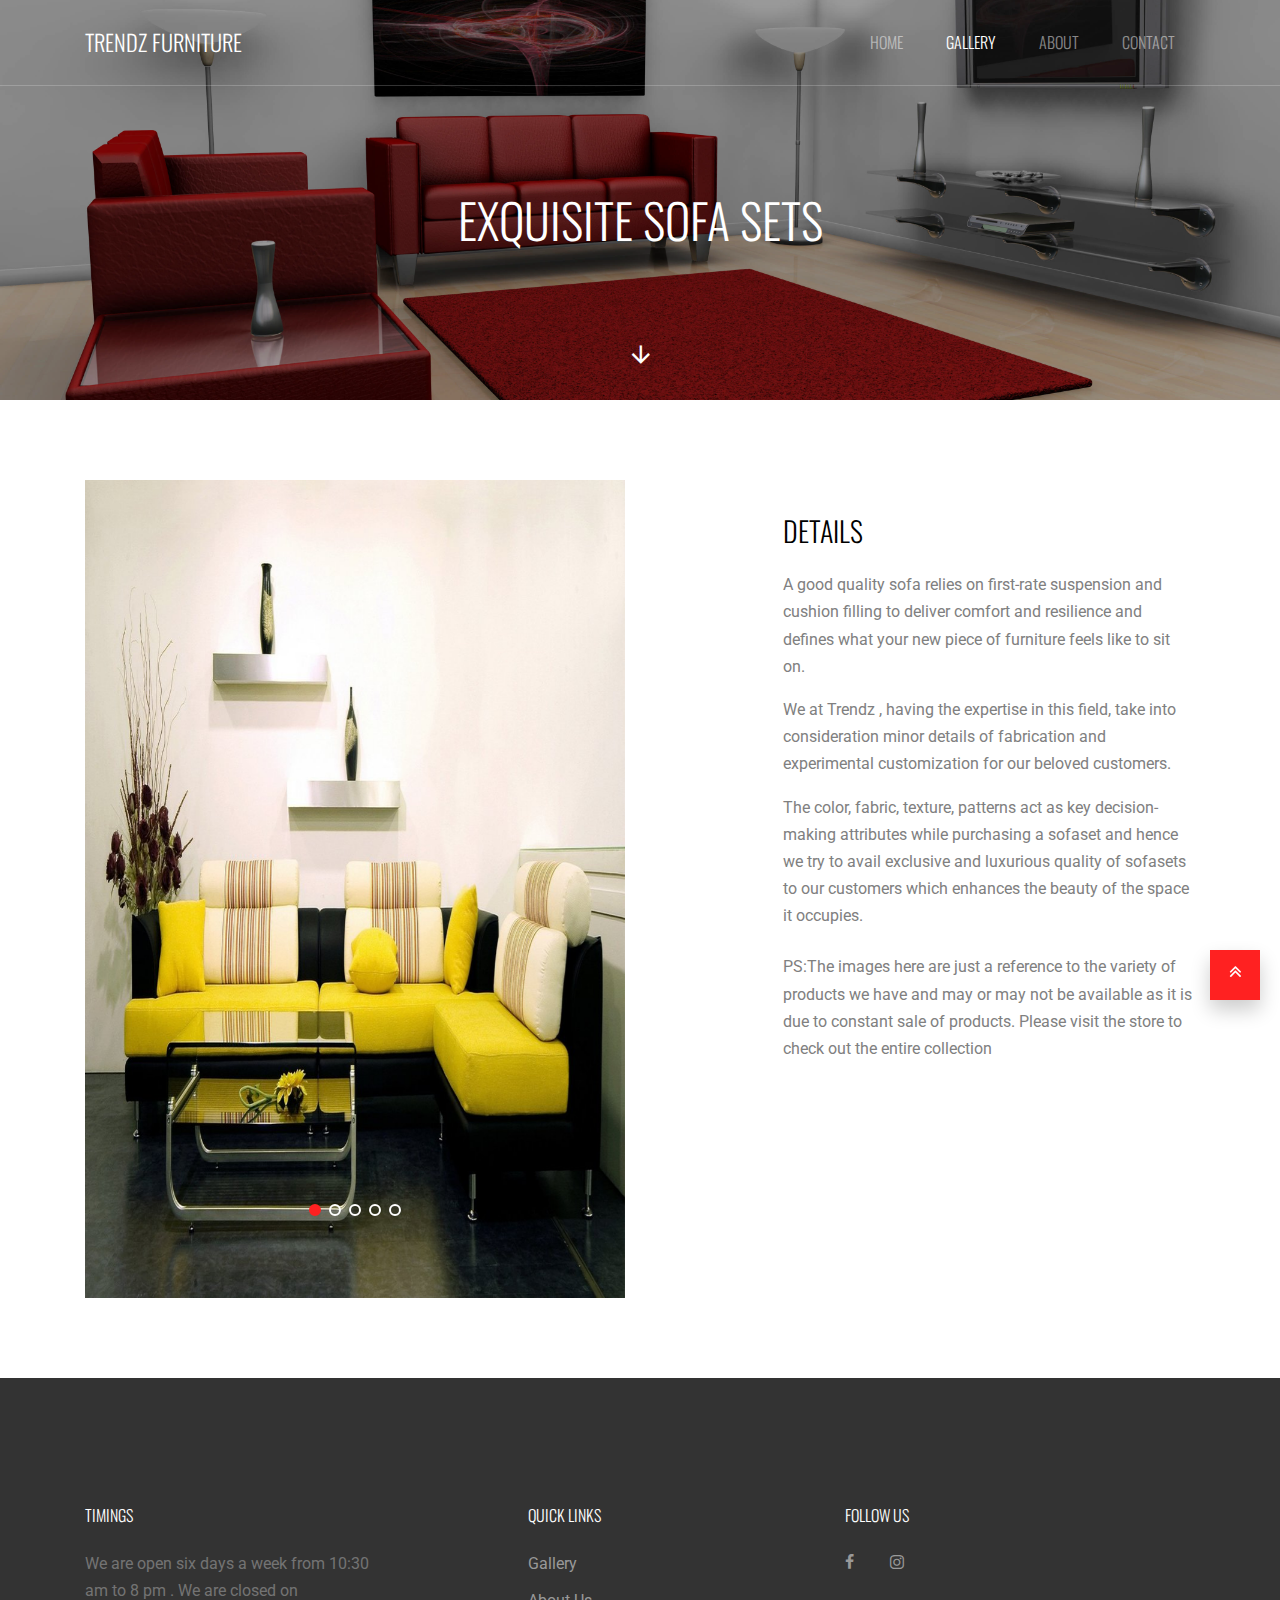
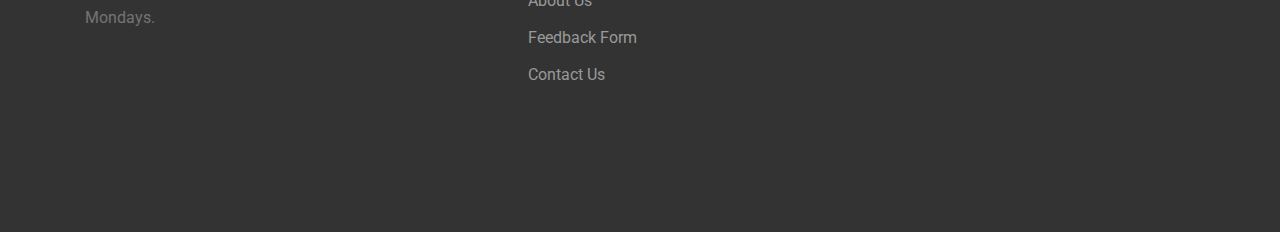
<file: property-single1.html>
<!DOCTYPE html>
<html lang="en">
  <head>
    <title>Trendz Furniture</title>
    <meta charset="utf-8">
    <meta name="viewport" content="width=device-width, initial-scale=1, shrink-to-fit=no">

    <link href="https://fonts.googleapis.com/css?family=Roboto:300,400,900|Oswald:300,400,700" rel="stylesheet">
    <link rel="stylesheet" href="fonts/icomoon/style.css">
    <link rel="preload" href="images/2.jpg" as="image" >
    <link rel="stylesheet" href="css/bootstrap.min.css">
    <link rel="stylesheet" href="css/jquery-ui.css">
    <link rel="stylesheet" href="css/owl.carousel.min.css">
    <link rel="stylesheet" href="css/owl.theme.default.min.css">
    <link rel="stylesheet" href="css/owl.theme.default.min.css">

    <link rel="stylesheet" href="css/jquery.fancybox.min.css">

    <link rel="stylesheet" href="css/bootstrap-datepicker.css">

    <link rel="stylesheet" href="fonts/flaticon/font/flaticon.css">

    <link rel="stylesheet" href="css/aos.css">

    <link rel="stylesheet" href="css/style.css">
    <link rel="icon" type="image/png" sizes="16x16" href="images/favicon.ico">
    
  </head>
  <body data-spy="scroll" data-target=".site-navbar-target" data-offset="300">
  
  <div class="site-wrap">

    <div class="site-mobile-menu site-navbar-target">
      <div class="site-mobile-menu-header">
        <div class="site-mobile-menu-close mt-3">
          <span class="icon-close2 js-menu-toggle"></span>
        </div>
      </div>
      <div class="site-mobile-menu-body"></div>
    </div>
   
    
    <header class="site-navbar py-4 js-sticky-header site-navbar-target" role="banner">

      <div class="container">
        <div class="row align-items-center">
          
          <div class="col-6 col-xl-2">
            <h1 class="mb-0 site-logo m-0 p-0"><a href="index.html" class="mb-0">Trendz Furniture</a></h1>
          </div>

          <div class="col-12 col-md-10 d-none d-xl-block">
            <nav class="site-navigation position-relative text-right" role="navigation">

              <ul class="site-menu main-menu js-clone-nav mr-auto d-none d-lg-block">
                <li><a href="index.html#home-section" class="nav-link">Home</a></li>
                <li><a href="index.html#properties-section" class="nav-link active">Gallery</a></li>
                <li><a href="index.html#about-section" class="nav-link">About</a></li>
               
                <li><a href="index.html#contact-section" class="nav-link">Contact</a></li>
              </ul>
            </nav>
          </div>


          <div class="col-6 d-inline-block d-xl-none ml-md-0 py-3"><a href="#" class="site-menu-toggle js-menu-toggle text-white float-right"><span class="icon-menu h3"></span></a></div>

        </div>
      </div>
      
    </header>

    
    <div class="site-blocks-cover inner-page-cover overlay" style="background-image: url(images/2.jpg);" data-aos="fade">
      <div class="container">
        <div class="row align-items-center justify-content-center">
          <div class="col-md-5 mx-auto mt-lg-5 text-center">
            <h1>EXQUISITE SOFA SETS</h1>
            
            
          </div>
        </div>
      </div>

      <a href="#property-details" class="smoothscroll arrow-down"><span class="icon-arrow_downward"></span></a>
    </div>  

    
    
    <div class="site-section" id="property-details">
      <div class="container">
        <div class="row">
          <div class="col-lg-6">
            <div class="owl-carousel slide-one-item with-dots">
              
              <div><img src="images/SOFASET/Home-Wallpaper-37.webp" alt="Image" class="img-fluid"></div>
              <div><img src="images/SOFASET/Single-sofa-and-curtain-European-style.webp" alt="Image" class="img-fluid"></div>
              <div><img src="images/SOFASET/sku000348825.webp" alt="Image" class="img-fluid"></div>
              <div><img src="images/SOFASET/rmia1190teal_900x1364.webp" alt="Image" class="img-fluid"></div>
              <div><img src="images/SOFASET/ProLounger-3-Seat-Low-Pile-Velvet-Recliner-Sofa-with-Power-Storage-Console.webp" alt="Image" class="img-fluid"></div>
            </div>
          </div>
          <div class="col-lg-5 pl-lg-5 ml-auto">
            <div class="mb-5">
                <h3 class="text-black mb-4"><br/>Details</h3>
              <p> A good quality sofa relies on first-rate suspension and cushion filling to deliver comfort and resilience and defines what your new piece of furniture feels like to sit on.</p>
              <p>We at Trendz , having the expertise in this field, take into consideration minor details of fabrication and experimental customization for our beloved customers.</p>
              <p class="mb-4"> The color, fabric, texture, patterns act as key decision-making attributes while purchasing a sofaset and hence we try to avail exclusive and luxurious quality of sofasets to our customers which enhances the beauty of the space it occupies.</p>
              <p>   
              PS:The images here are just a reference to the variety of products we have and may or may not be available as it is due to constant sale of products. Please visit the store to check out the entire collection
                </p>
              
            </div>

            

          </div>
        </div>
      </div>
    </div>

    
    <footer class="site-footer">
      <div class="container">
        <div class="row">
          <div class="col-md-8">
            <div class="row">
              <div class="col-md-5">
                <h2 class="footer-heading mb-4">Timings</h2>
                <p>We are open six days a week from 10:30 am to 8 pm . We are closed on Mondays. </p>
              </div>
              <div class="col-md-3 mx-auto">
                <h2 class="footer-heading mb-4">Quick Links</h2>
                <ul class="list-unstyled">
                  <li><a href="index.html#gallery-section">Gallery</a></li>
                  <li><a href="index.html#about-section">About Us</a></li>
                  <li><a href="https://forms.gle/ag2aAAsZL6Va3WRg7">Feedback Form</a></li>
                  <li><a href="index.html#contact-section">Contact Us</a></li>
                </ul>
              </div>
              
            </div>
          </div>
          <div class="col-md-4">
            
            
            <div class="">
              <h2 class="footer-heading mb-4">Follow Us</h2>
                <a href="https://www.facebook.com/thefurniturevillage/" class="pl-0 pr-3"><span class="icon-facebook"></span></a>
                <a href="https://instagram.com/trendz_thefurniturevillage?igshid=qlj2dj0xrzyk" class="pl-3 pr-3"><span class="icon-instagram"></span></a>
                
            </div>



          </div>
        </div>
        
      </div>
    </footer>


  </div> <!-- .site-wrap -->

  <a href="#top" class="gototop"><span class="icon-angle-double-up"></span></a> 

  <script src="js/jquery-3.3.1.min.js"></script>
  <script src="js/jquery-ui.js"></script>
  <script src="js/popper.min.js"></script>
  <script src="js/bootstrap.min.js"></script>
  <script src="js/owl.carousel.min.js"></script>
  <script src="js/jquery.countdown.min.js"></script>
  <script src="js/bootstrap-datepicker.min.js"></script>
  <script src="js/jquery.easing.1.3.js"></script>
  <script src="js/aos.js"></script>
  <script src="js/jquery.fancybox.min.js"></script>
  <script src="js/jquery.sticky.js"></script>

  
  <script src="js/main.js"></script>
    
  </body>
</html>
</file>
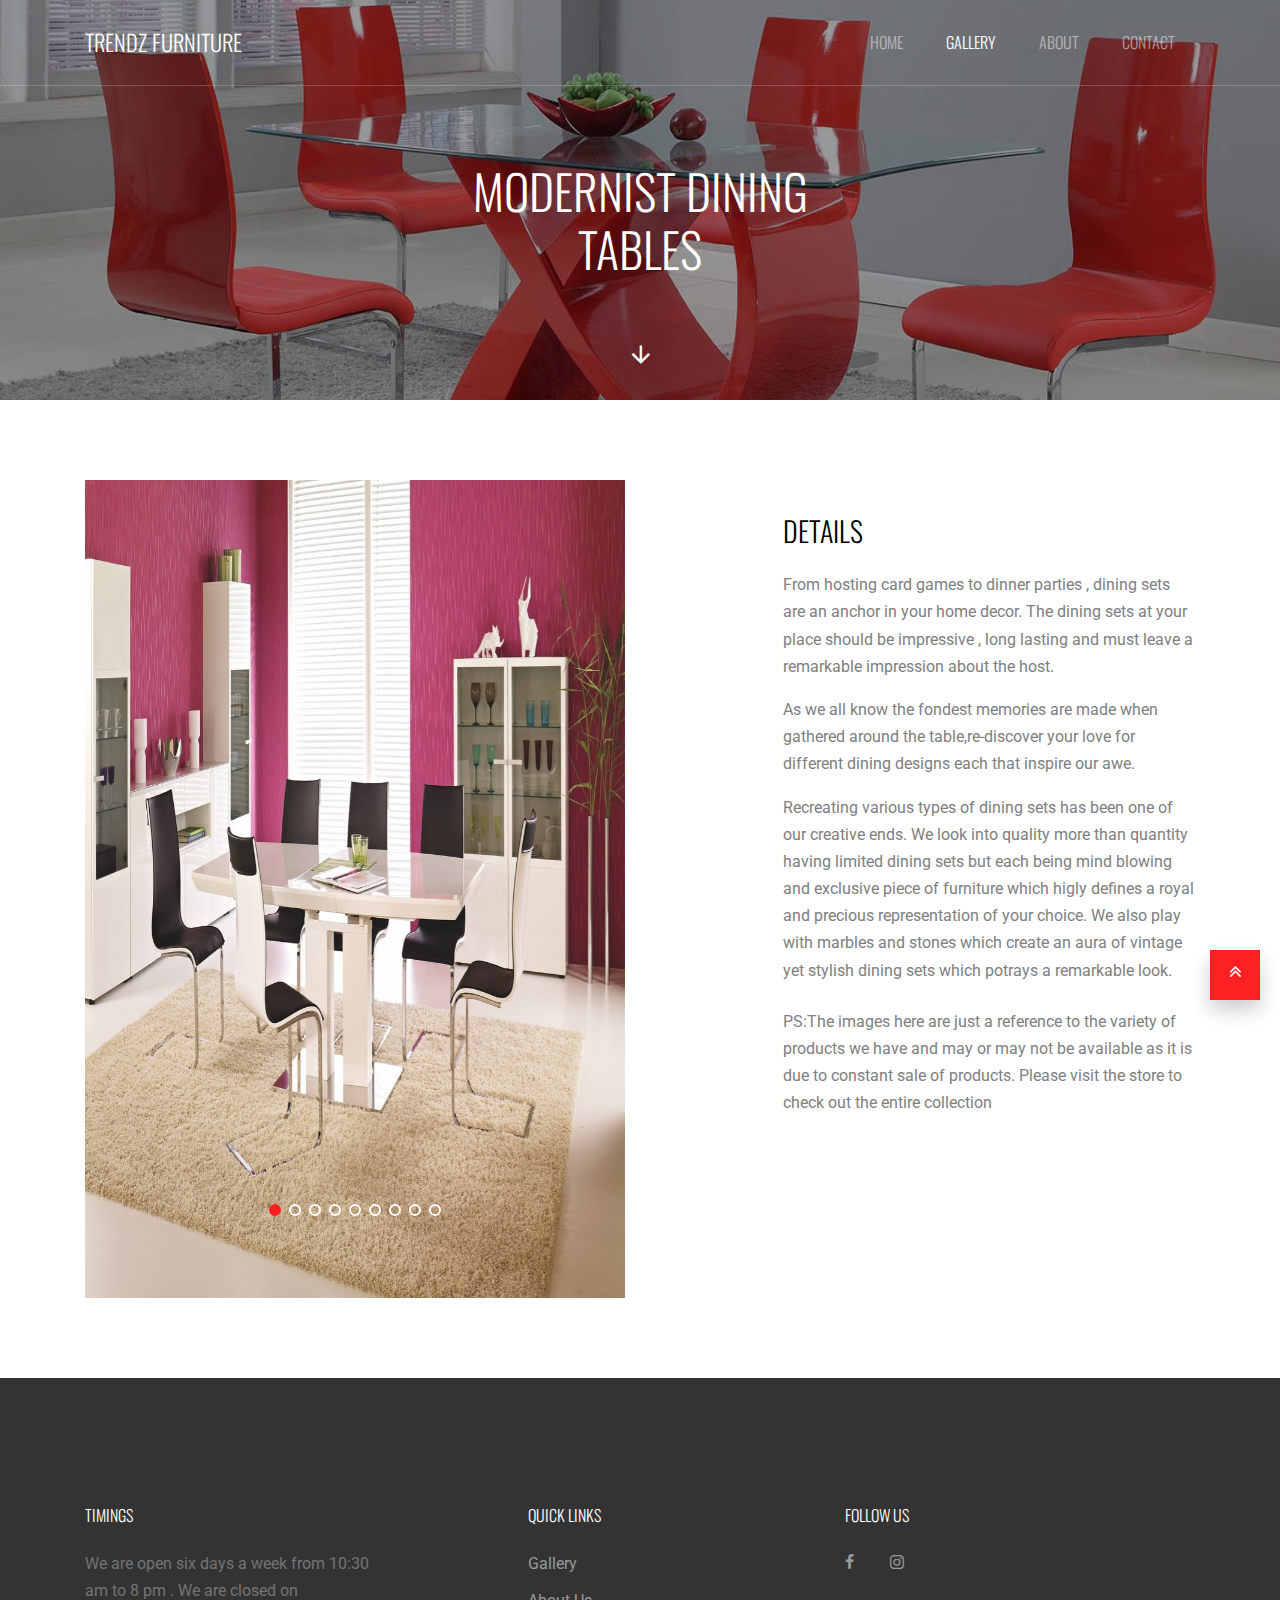
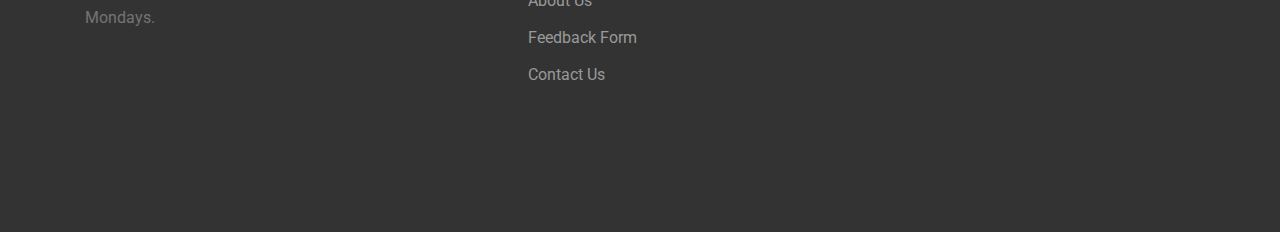
<file: property-single2.html>
<!DOCTYPE html>
<html lang="en">
  <head>
    <title>Trendz Furniture</title>
    <meta charset="utf-8">
    <meta name="viewport" content="width=device-width, initial-scale=1, shrink-to-fit=no">

    <link href="https://fonts.googleapis.com/css?family=Roboto:300,400,900|Oswald:300,400,700" rel="stylesheet">
    <link rel="stylesheet" href="fonts/icomoon/style.css">

    <link rel="stylesheet" href="css/bootstrap.min.css">
    <link rel="stylesheet" href="css/jquery-ui.css">
    <link rel="stylesheet" href="css/owl.carousel.min.css">
    <link rel="stylesheet" href="css/owl.theme.default.min.css">
    <link rel="stylesheet" href="css/owl.theme.default.min.css">

    <link rel="stylesheet" href="css/jquery.fancybox.min.css">

    <link rel="stylesheet" href="css/bootstrap-datepicker.css">

    <link rel="stylesheet" href="fonts/flaticon/font/flaticon.css">

    <link rel="stylesheet" href="css/aos.css">

    <link rel="stylesheet" href="css/style.css">
    <link rel="icon" type="image/png" sizes="16x16" href="images/favicon.ico">
    
  </head>
  <body data-spy="scroll" data-target=".site-navbar-target" data-offset="300">
  
  <div class="site-wrap">

    <div class="site-mobile-menu site-navbar-target">
      <div class="site-mobile-menu-header">
        <div class="site-mobile-menu-close mt-3">
          <span class="icon-close2 js-menu-toggle"></span>
        </div>
      </div>
      <div class="site-mobile-menu-body"></div>
    </div>
   
    
    <header class="site-navbar py-4 js-sticky-header site-navbar-target" role="banner">

      <div class="container">
        <div class="row align-items-center">
          
          <div class="col-6 col-xl-2">
            <h1 class="mb-0 site-logo m-0 p-0"><a href="index.html" class="mb-0">Trendz Furniture</a></h1>
          </div>

          <div class="col-12 col-md-10 d-none d-xl-block">
            <nav class="site-navigation position-relative text-right" role="navigation">

              <ul class="site-menu main-menu js-clone-nav mr-auto d-none d-lg-block">
                <li><a href="index.html#home-section" class="nav-link">Home</a></li>
                <li><a href="index.html#properties-section" class="nav-link active">Gallery</a></li>
                <li><a href="index.html#about-section" class="nav-link">About</a></li>
                
                <li><a href="index.html#contact-section" class="nav-link">Contact</a></li>
              </ul>
            </nav>
          </div>


          <div class="col-6 d-inline-block d-xl-none ml-md-0 py-3"><a href="#" class="site-menu-toggle js-menu-toggle text-white float-right"><span class="icon-menu h3"></span></a></div>

        </div>
      </div>
      
    </header>

    
    <div class="site-blocks-cover inner-page-cover overlay" style="background-image: url(images/Table.webp);" data-aos="fade">
      <div class="container">
        <div class="row align-items-center justify-content-center">
          <div class="col-md-5 mx-auto mt-lg-5 text-center">
            <h1>Modernist Dining Tables</h1>
            
            
          </div>
        </div>
      </div>

      <a href="#property-details" class="smoothscroll arrow-down"><span class="icon-arrow_downward"></span></a>
    </div>  

    
    
    <div class="site-section" id="property-details">
      <div class="container">
        <div class="row">
          <div class="col-lg-6">
            <div class="owl-carousel slide-one-item with-dots">
              
            
              <div><img src="images/DINING/D1-min.jpg" alt="Image" class="img-fluid"></div>
                <div><img src="images/DINING/D2-min.jpg" alt="Image" class="img-fluid"></div>
                <div><img src="images/DINING/D3-min.jpg" alt="Image" class="img-fluid"></div>
                <div><img src="images/DINING/D4-min.jpg" alt="Image" class="img-fluid"></div>
                <div><img src="images/DINING/D5-min.jpg" alt="Image" class="img-fluid"></div>
                <div><img src="images/DINING/D6.jpg" alt="Image" class="img-fluid"></div>
                <div><img src="images/DINING/D7.jpg" alt="Image" class="img-fluid"></div>
                <div><img src="images/DINING/D8.jpg" alt="Image" class="img-fluid"></div>
                <div><img src="images/DINING/D9.jpg" alt="Image" class="img-fluid"></div>
                
            </div>
          </div>
          <div class="col-lg-5 pl-lg-5 ml-auto">
            <div class="mb-5">
              <h3 class="text-black mb-4"><br/>Details</h3>
              <p>From hosting card games to dinner parties , dining sets are an anchor in your home decor. The dining sets at your place should be impressive , long lasting and must leave a remarkable impression about the host.</p>
              <p>As we all know the fondest memories are made when gathered around the table,re-discover your love for different dining designs each that inspire our awe.</p>
              <p class="mb-4">Recreating various types of dining sets has been one of our creative ends. We look into quality more than quantity having limited dining sets but each being mind blowing and exclusive piece of furniture which higly defines a royal and precious representation of your choice. We also play with marbles and stones which create an aura of vintage yet stylish dining sets which potrays a remarkable look.</p>
              <p>
              PS:The images here are just a reference to the variety of products we have and may or may not be available as it is due to constant sale of products. Please visit the store to check out the entire collection
                </p>
            </div>

          </div>
        </div>
      </div>
    </div>

    
    <footer class="site-footer">
      <div class="container">
        <div class="row">
          <div class="col-md-8">
            <div class="row">
              <div class="col-md-5">
                <h2 class="footer-heading mb-4">Timings</h2>
                <p>We are open six days a week from 10:30 am to 8 pm . We are closed on Mondays. </p>
              </div>
              <div class="col-md-3 mx-auto">
                <h2 class="footer-heading mb-4">Quick Links</h2>
                <ul class="list-unstyled">
                  <li><a href="index.html#gallery-section">Gallery</a></li>
                  <li><a href="index.html#about-section">About Us</a></li>
                  <li><a href="https://forms.gle/ag2aAAsZL6Va3WRg7">Feedback Form</a></li>
                  <li><a href="index.html#contact-section">Contact Us</a></li>
                </ul>
              </div>
              
            </div>
          </div>
          <div class="col-md-4">
            
            
            <div class="">
              <h2 class="footer-heading mb-4">Follow Us</h2>
                <a href="https://www.facebook.com/thefurniturevillage/" class="pl-0 pr-3"><span class="icon-facebook"></span></a>
                <a href="https://instagram.com/trendz_thefurniturevillage?igshid=qlj2dj0xrzyk" class="pl-3 pr-3"><span class="icon-instagram"></span></a>
                
            </div>



          </div>
        </div>
        
      </div>
    </footer>


  </div> <!-- .site-wrap -->

  <a href="#top" class="gototop"><span class="icon-angle-double-up"></span></a> 

  <script src="js/jquery-3.3.1.min.js"></script>
  <script src="js/jquery-ui.js"></script>
  <script src="js/popper.min.js"></script>
  <script src="js/bootstrap.min.js"></script>
  <script src="js/owl.carousel.min.js"></script>
  <script src="js/jquery.countdown.min.js"></script>
  <script src="js/bootstrap-datepicker.min.js"></script>
  <script src="js/jquery.easing.1.3.js"></script>
  <script src="js/aos.js"></script>
  <script src="js/jquery.fancybox.min.js"></script>
  <script src="js/jquery.sticky.js"></script>

  
  <script src="js/main.js"></script>
    
  </body>
</html>
</file>
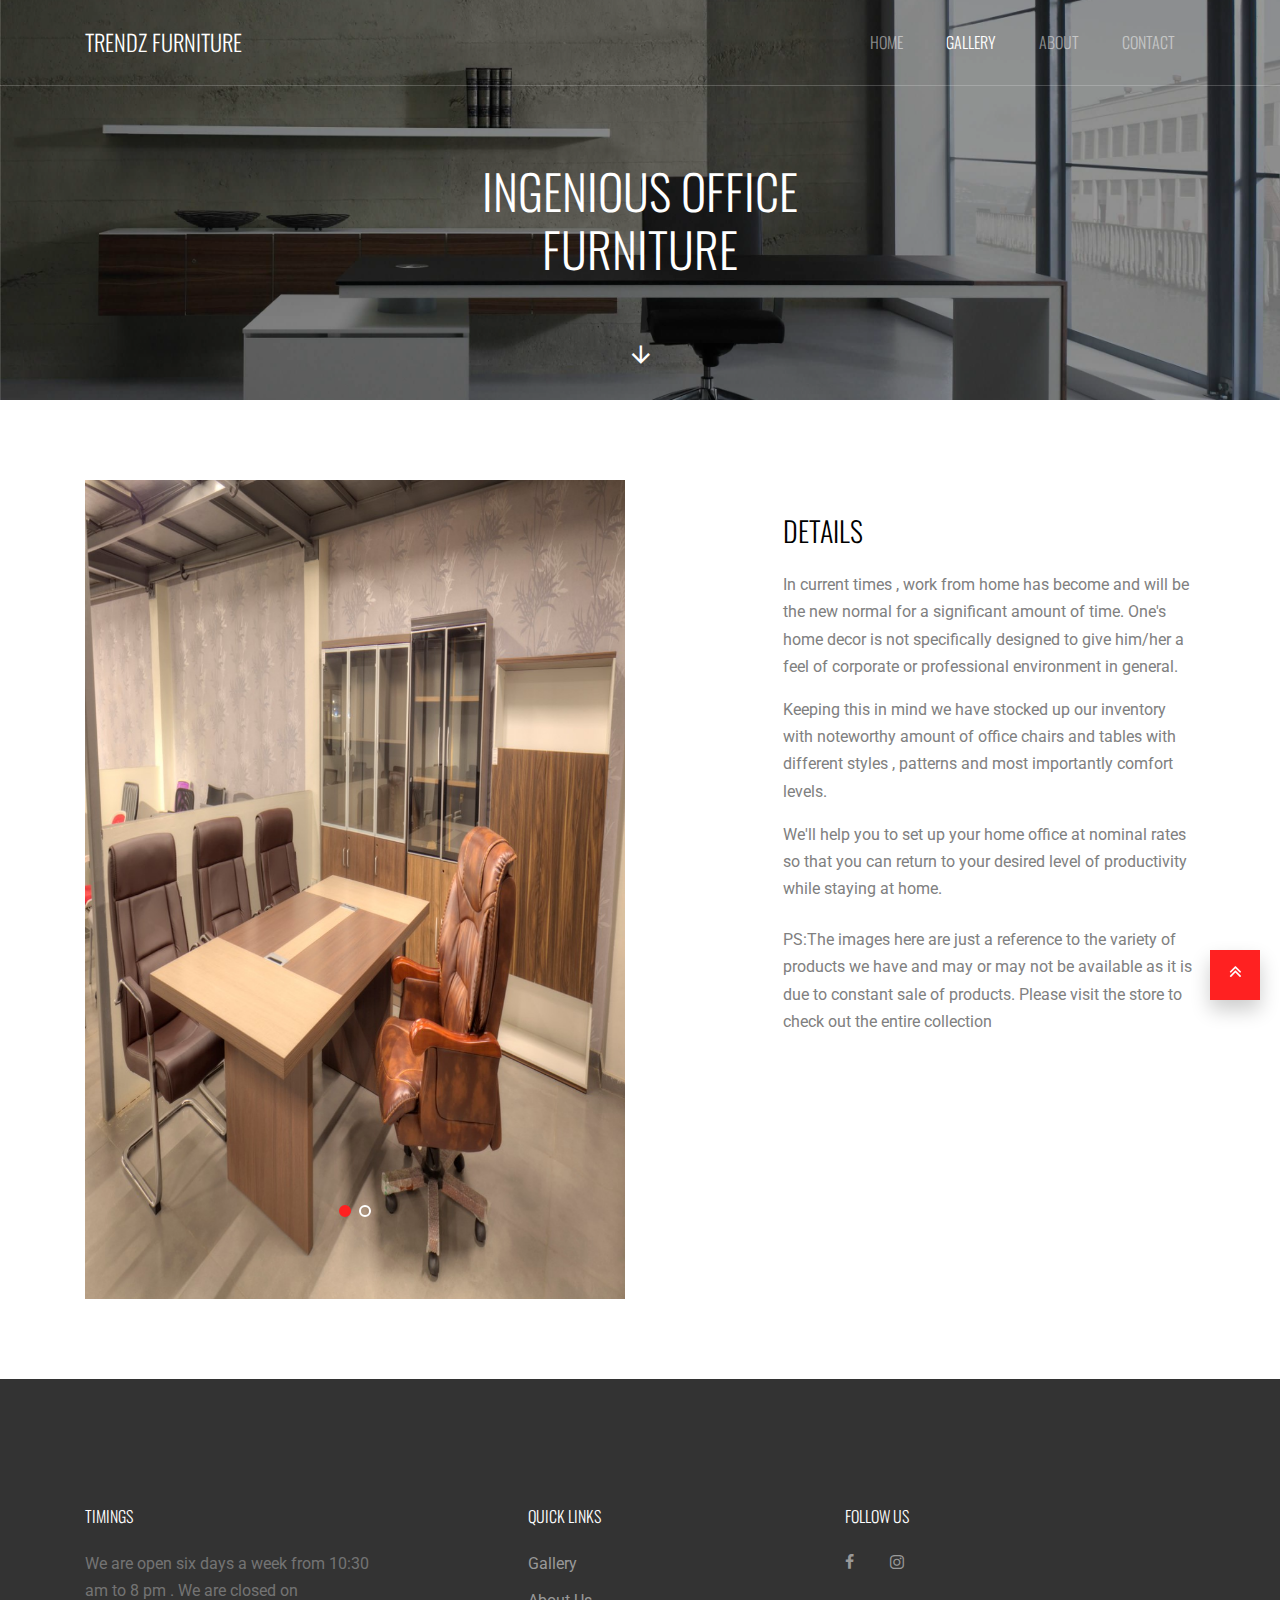
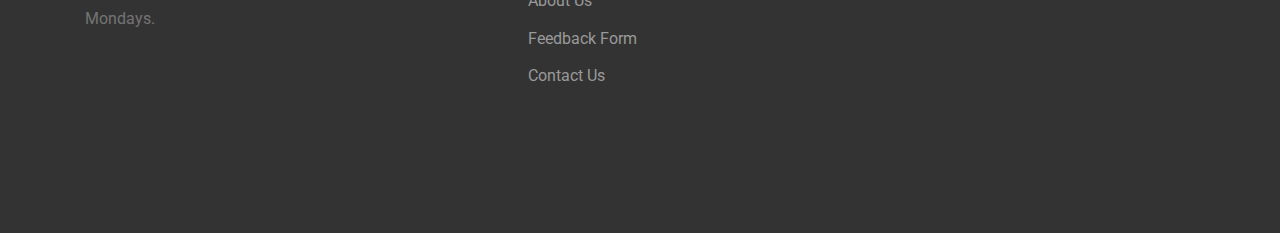
<file: property-single3.html>
<!DOCTYPE html>
<html lang="en">
  <head>
    <title>Trendz Furniture</title>
    <meta charset="utf-8">
    <meta name="viewport" content="width=device-width, initial-scale=1, shrink-to-fit=no">

    <link href="https://fonts.googleapis.com/css?family=Roboto:300,400,900|Oswald:300,400,700" rel="stylesheet">
    <link rel="stylesheet" href="fonts/icomoon/style.css">

    <link rel="stylesheet" href="css/bootstrap.min.css">
    <link rel="stylesheet" href="css/jquery-ui.css">
    <link rel="stylesheet" href="css/owl.carousel.min.css">
    <link rel="stylesheet" href="css/owl.theme.default.min.css">
    <link rel="stylesheet" href="css/owl.theme.default.min.css">

    <link rel="stylesheet" href="css/jquery.fancybox.min.css">

    <link rel="stylesheet" href="css/bootstrap-datepicker.css">

    <link rel="stylesheet" href="fonts/flaticon/font/flaticon.css">

    <link rel="stylesheet" href="css/aos.css">

    <link rel="stylesheet" href="css/style.css">
    <link rel="icon" type="image/png" sizes="16x16" href="images/favicon.ico">
    
  </head>
  <body data-spy="scroll" data-target=".site-navbar-target" data-offset="300">
  
  <div class="site-wrap">

    <div class="site-mobile-menu site-navbar-target">
      <div class="site-mobile-menu-header">
        <div class="site-mobile-menu-close mt-3">
          <span class="icon-close2 js-menu-toggle"></span>
        </div>
      </div>
      <div class="site-mobile-menu-body"></div>
    </div>
   
    
    <header class="site-navbar py-4 js-sticky-header site-navbar-target" role="banner">

      <div class="container">
        <div class="row align-items-center">
          
          <div class="col-6 col-xl-2">
            <h1 class="mb-0 site-logo m-0 p-0"><a href="index.html" class="mb-0">Trendz Furniture</a></h1>
          </div>

          <div class="col-12 col-md-10 d-none d-xl-block">
            <nav class="site-navigation position-relative text-right" role="navigation">

              <ul class="site-menu main-menu js-clone-nav mr-auto d-none d-lg-block">
                <li><a href="index.html#home-section" class="nav-link">Home</a></li>
                <li><a href="index.html#properties-section" class="nav-link active">Gallery</a></li>
                <li><a href="index.html#about-section" class="nav-link">About</a></li>
                
                <li><a href="index.html#contact-section" class="nav-link">Contact</a></li>
              </ul>
            </nav>
          </div>


          <div class="col-6 d-inline-block d-xl-none ml-md-0 py-3"><a href="#" class="site-menu-toggle js-menu-toggle text-white float-right"><span class="icon-menu h3"></span></a></div>

        </div>
      </div>
      
    </header>

    
    <div class="site-blocks-cover inner-page-cover overlay" style="background-image: url(images/office.jpg);" data-aos="fade">
      <div class="container">
        <div class="row align-items-center justify-content-center">
          <div class="col-md-5 mx-auto mt-lg-5 text-center">
            <h1>Ingenious Office Furniture</h1>
            
            
          </div>
        </div>
      </div>

      <a href="#property-details" class="smoothscroll arrow-down"><span class="icon-arrow_downward"></span></a>
    </div>  

    
    
    <div class="site-section" id="property-details">
      <div class="container">
        <div class="row">
          <div class="col-lg-6">
            <div class="owl-carousel slide-one-item with-dots">
              <div><img src="images/OFFICE/1J7A9084_5_6_7_8_tonemapped.webp" alt="Image" class="img-fluid"></div>
              <div><img src="images/OFFICE/1J7A9089_90_91_92_93_tonemapped.webp" alt="Image" class="img-fluid"></div>
              
            </div>
          </div>
          <div class="col-lg-5 pl-lg-5 ml-auto">
            <div class="mb-5">
              <h3 class="text-black mb-4"><br/>Details</h3>
              <p>In current times , work from home has become and will be the new normal for a significant amount of time. One's home decor is not specifically designed to give him/her a feel of corporate or professional environment in general.</p>
              <p>Keeping this in mind we have stocked up our inventory with noteworthy amount of office chairs and tables with different styles , patterns and most importantly comfort levels.</p>
              <p class="mb-4">We'll help you to set up your home office at nominal rates so that you can return to your desired level of productivity while staying at home.</p>
              <p>
              PS:The images here are just a reference to the variety of products we have and may or may not be available as it is due to constant sale of products. Please visit the store to check out the entire collection
              </p>
                
            
              
            </div>

            <div class="mb-5">
              
             
            </div>

          </div>
        </div>
      </div>
    </div>

    
    <footer class="site-footer">
      <div class="container">
        <div class="row">
          <div class="col-md-8">
            <div class="row">
              <div class="col-md-5">
                <h2 class="footer-heading mb-4">Timings</h2>
                <p>We are open six days a week from 10:30 am to 8 pm . We are closed on Mondays. </p>
              </div>
              <div class="col-md-3 mx-auto">
                <h2 class="footer-heading mb-4">Quick Links</h2>
                <ul class="list-unstyled">
                  <li><a href="index.html#gallery-section">Gallery</a></li>
                  <li><a href="index.html#about-section">About Us</a></li>
                <li><a href="https://forms.gle/ag2aAAsZL6Va3WRg7">Feedback Form</a></li>
                  <li><a href="index.html#contact-section">Contact Us</a></li>
                </ul>
              </div>
              
            </div>
          </div>
          <div class="col-md-4">
            
            
           <div class="">
              <h2 class="footer-heading mb-4">Follow Us</h2>
                <a href="https://www.facebook.com/thefurniturevillage/" class="pl-0 pr-3"><span class="icon-facebook"></span></a>
                <a href="https://instagram.com/trendz_thefurniturevillage?igshid=qlj2dj0xrzyk" class="pl-3 pr-3"><span class="icon-instagram"></span></a>
                
            </div>


          </div>
        </div>
        
      </div>
    </footer>

  </div> <!-- .site-wrap -->

  <a href="#top" class="gototop"><span class="icon-angle-double-up"></span></a> 

  <script src="js/jquery-3.3.1.min.js"></script>
  <script src="js/jquery-ui.js"></script>
  <script src="js/popper.min.js"></script>
  <script src="js/bootstrap.min.js"></script>
  <script src="js/owl.carousel.min.js"></script>
  <script src="js/jquery.countdown.min.js"></script>
  <script src="js/bootstrap-datepicker.min.js"></script>
  <script src="js/jquery.easing.1.3.js"></script>
  <script src="js/aos.js"></script>
  <script src="js/jquery.fancybox.min.js"></script>
  <script src="js/jquery.sticky.js"></script>

  
  <script src="js/main.js"></script>
    
  </body>
</html>
</file>
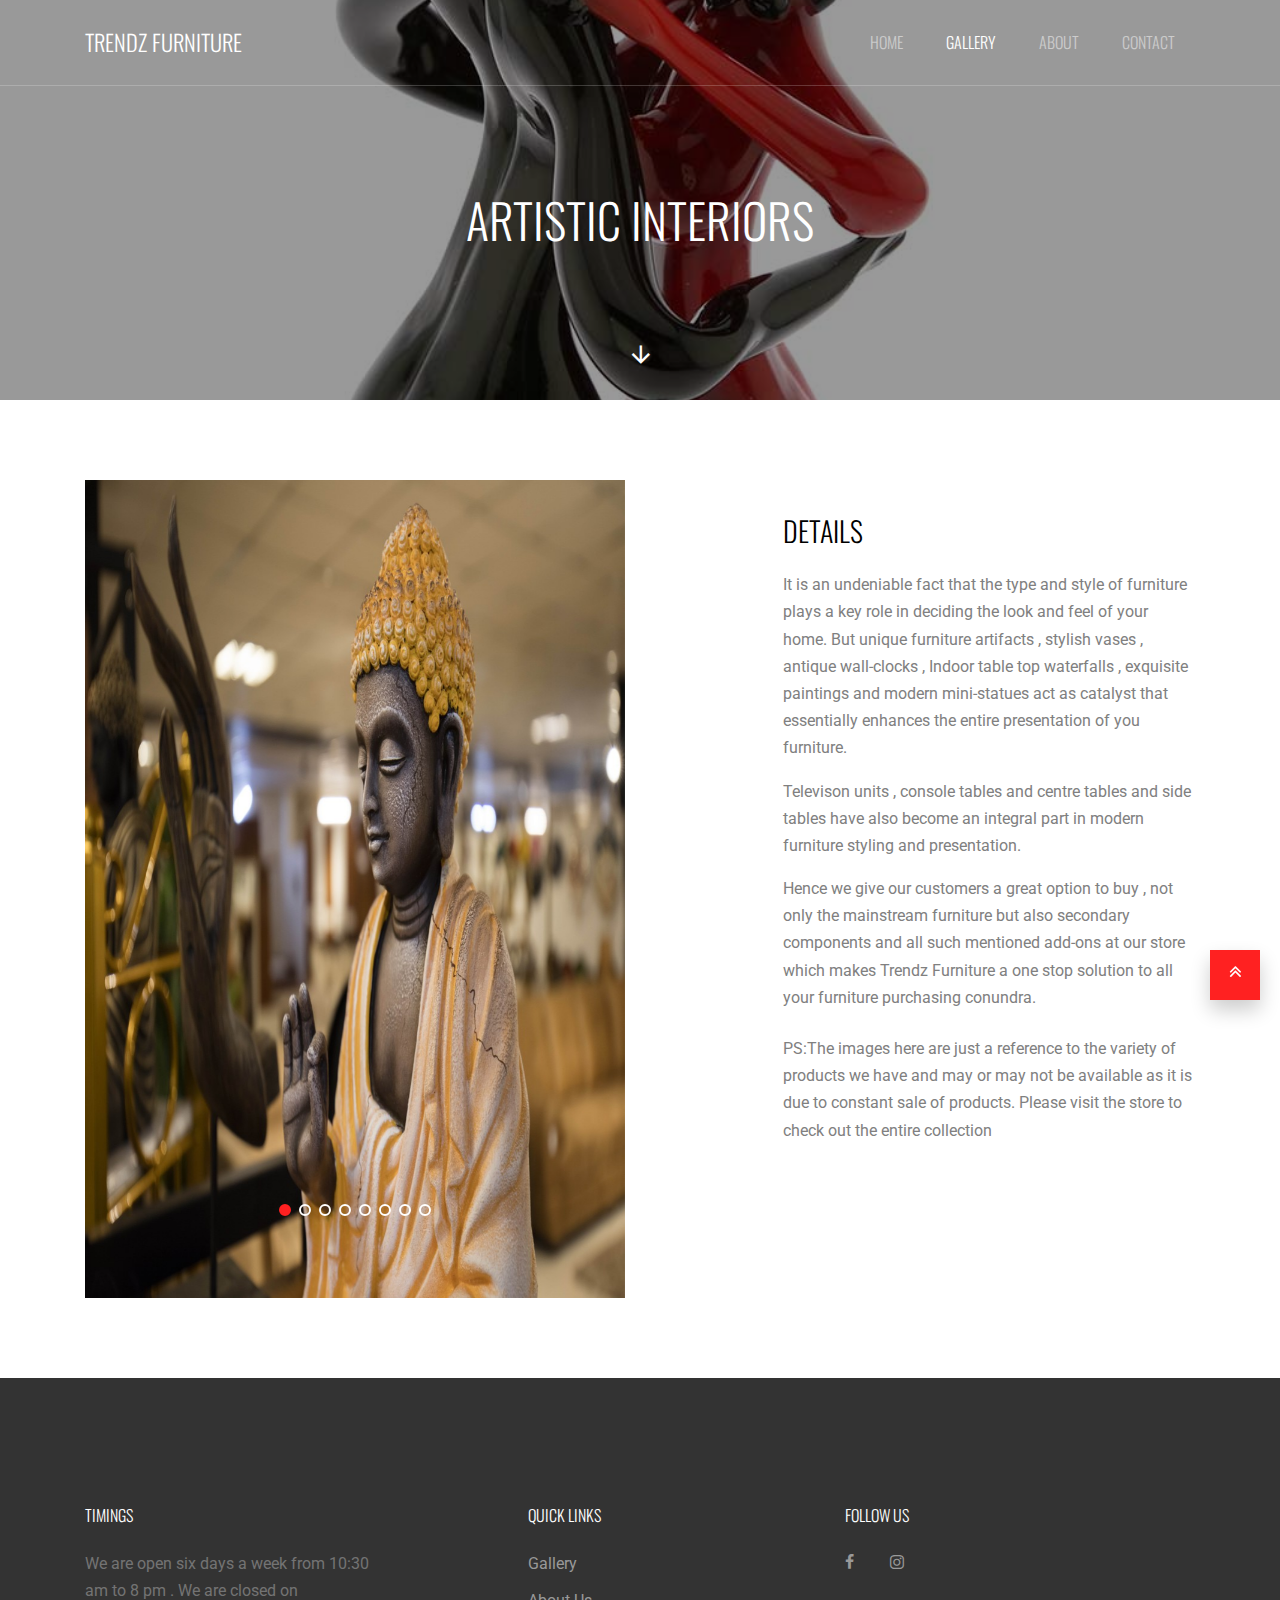
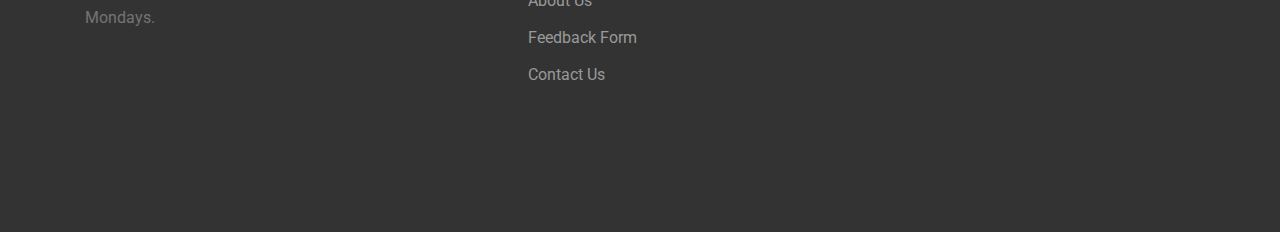
<file: property-single4.html>
<!DOCTYPE html>
<html lang="en">
  <head>
    <title>Trendz Furniture</title>
    <meta charset="utf-8">
    <meta name="viewport" content="width=device-width, initial-scale=1, shrink-to-fit=no">

    <link href="https://fonts.googleapis.com/css?family=Roboto:300,400,900|Oswald:300,400,700" rel="stylesheet">
    <link rel="stylesheet" href="fonts/icomoon/style.css">

    <link rel="stylesheet" href="css/bootstrap.min.css">
    <link rel="stylesheet" href="css/jquery-ui.css">
    <link rel="stylesheet" href="css/owl.carousel.min.css">
    <link rel="stylesheet" href="css/owl.theme.default.min.css">
    <link rel="stylesheet" href="css/owl.theme.default.min.css">

    <link rel="stylesheet" href="css/jquery.fancybox.min.css">

    <link rel="stylesheet" href="css/bootstrap-datepicker.css">

    <link rel="stylesheet" href="fonts/flaticon/font/flaticon.css">

    <link rel="stylesheet" href="css/aos.css">

    <link rel="stylesheet" href="css/style.css">
    <link rel="icon" type="image/png" sizes="16x16" href="images/favicon.ico">
    
  </head>
  <body data-spy="scroll" data-target=".site-navbar-target" data-offset="300">
  
  <div class="site-wrap">

    <div class="site-mobile-menu site-navbar-target">
      <div class="site-mobile-menu-header">
        <div class="site-mobile-menu-close mt-3">
          <span class="icon-close2 js-menu-toggle"></span>
        </div>
      </div>
      <div class="site-mobile-menu-body"></div>
    </div>
   
    
    <header class="site-navbar py-4 js-sticky-header site-navbar-target" role="banner">

      <div class="container">
        <div class="row align-items-center">
          
          <div class="col-6 col-xl-2">
            <h1 class="mb-0 site-logo m-0 p-0"><a href="index.html" class="mb-0">Trendz Furniture</a></h1>
          </div>

          <div class="col-12 col-md-10 d-none d-xl-block">
            <nav class="site-navigation position-relative text-right" role="navigation">

              <ul class="site-menu main-menu js-clone-nav mr-auto d-none d-lg-block">
                <li><a href="index.html#home-section" class="nav-link">Home</a></li>
                <li><a href="index.html#properties-section" class="nav-link active">Gallery</a></li>
                <li><a href="index.html#about-section" class="nav-link">About</a></li>
                
                <li><a href="index.html#contact-section" class="nav-link">Contact</a></li>
              </ul>
            </nav>
          </div>


          <div class="col-6 d-inline-block d-xl-none ml-md-0 py-3"><a href="#" class="site-menu-toggle js-menu-toggle text-white float-right"><span class="icon-menu h3"></span></a></div>

        </div>
      </div>
      
    </header>

    
    <div class="site-blocks-cover inner-page-cover overlay" style="background-image: url(images/art.webp);" data-aos="fade">
      <div class="container">
        <div class="row align-items-center justify-content-center">
          <div class="col-md-5 mx-auto mt-lg-5 text-center">
            <h1>Artistic Interiors</h1>
            
            
          </div>
        </div>
      </div>

      <a href="#property-details" class="smoothscroll arrow-down"><span class="icon-arrow_downward"></span></a>
    </div>  

    
    
    <div class="site-section" id="property-details">
      <div class="container">
        <div class="row">
          <div class="col-lg-6">
            <div class="owl-carousel slide-one-item with-dots">
              <div><img src="images/ARTEFACTS/art7.jpg" alt="Image" class="img-fluid"></div>
              <div><img src="images/ARTEFACTS/art4.jpg" alt="Image" class="img-fluid"></div>
              <div><img src="images/ARTEFACTS/art2.jpg" alt="Image" class="img-fluid"></div>
              <div><img src="images/ARTEFACTS/art1.jpg" alt="Image" class="img-fluid"></div>
              <div><img src="images/ARTEFACTS/art3.jpg" alt="Image" class="img-fluid"></div>
              <div><img src="images/ARTEFACTS/art5.jpg" alt="Image" class="img-fluid"></div>
              <div><img src="images/ARTEFACTS/art6.jpg" alt="Image" class="img-fluid"></div>
              <div><img src="images/ARTEFACTS/art8.jpg" alt="Image" class="img-fluid"></div>
            </div>
          </div>
          <div class="col-lg-5 pl-lg-5 ml-auto">
            <div class="mb-5">
              <h3 class="text-black mb-4"><br/>Details</h3>
              <p>It is an undeniable fact that the type and style of  furniture plays a key role in deciding the look and feel of your home. But unique furniture artifacts , stylish vases , antique wall-clocks , Indoor table top waterfalls , exquisite paintings and modern mini-statues act as catalyst that essentially enhances the entire presentation of you furniture.</p>
              <p>Televison units , console tables and centre tables and side tables have also become an integral part in modern furniture styling and presentation. </p>
              <p class="mb-4">Hence we give our customers a great option to buy , not only the mainstream furniture but also secondary components and all such mentioned add-ons at our store which makes Trendz Furniture a one stop solution to all your furniture purchasing conundra.</p>
                  
             <p>
              PS:The images here are just a reference to the variety of products we have and may or may not be available as it is due to constant sale of products. Please visit the store to check out the entire collection
                
                </p>
              

            <div class="mb-5">
              
              
              </div>
            </div>

          </div>
        </div>
      </div>
    </div>

    
    <footer class="site-footer">
      <div class="container">
        <div class="row">
          <div class="col-md-8">
            <div class="row">
              <div class="col-md-5">
                <h2 class="footer-heading mb-4">Timings</h2>
                <p>We are open six days a week from 10:30 am to 8 pm . We are closed on Mondays. </p>
              </div>
              <div class="col-md-3 mx-auto">
                <h2 class="footer-heading mb-4">Quick Links</h2>
                <ul class="list-unstyled">
                  <li><a href="index.html#gallery-section">Gallery</a></li>
                  <li><a href="index.html#about-section">About Us</a></li>
                  <li><a href="https://forms.gle/ag2aAAsZL6Va3WRg7">Feedback Form</a></li>
                  <li><a href="index.html#contact-section">Contact Us</a></li>
                </ul>
              </div>
              
            </div>
          </div>
          <div class="col-md-4">
            
            
            <div class="">
              <h2 class="footer-heading mb-4">Follow Us</h2>
                <a href="https://www.facebook.com/thefurniturevillage/" class="pl-0 pr-3"><span class="icon-facebook"></span></a>
                <a href="https://instagram.com/trendz_thefurniturevillage?igshid=qlj2dj0xrzyk" class="pl-3 pr-3"><span class="icon-instagram"></span></a>
                
            </div>



          </div>
        </div>
        
      </div>
    </footer>


  </div> <!-- .site-wrap -->

  <a href="#top" class="gototop"><span class="icon-angle-double-up"></span></a> 

  <script src="js/jquery-3.3.1.min.js"></script>
  <script src="js/jquery-ui.js"></script>
  <script src="js/popper.min.js"></script>
  <script src="js/bootstrap.min.js"></script>
  <script src="js/owl.carousel.min.js"></script>
  <script src="js/jquery.countdown.min.js"></script>
  <script src="js/bootstrap-datepicker.min.js"></script>
  <script src="js/jquery.easing.1.3.js"></script>
  <script src="js/aos.js"></script>
  <script src="js/jquery.fancybox.min.js"></script>
  <script src="js/jquery.sticky.js"></script>

  
  <script src="js/main.js"></script>
    
  </body>
</html>
</file>
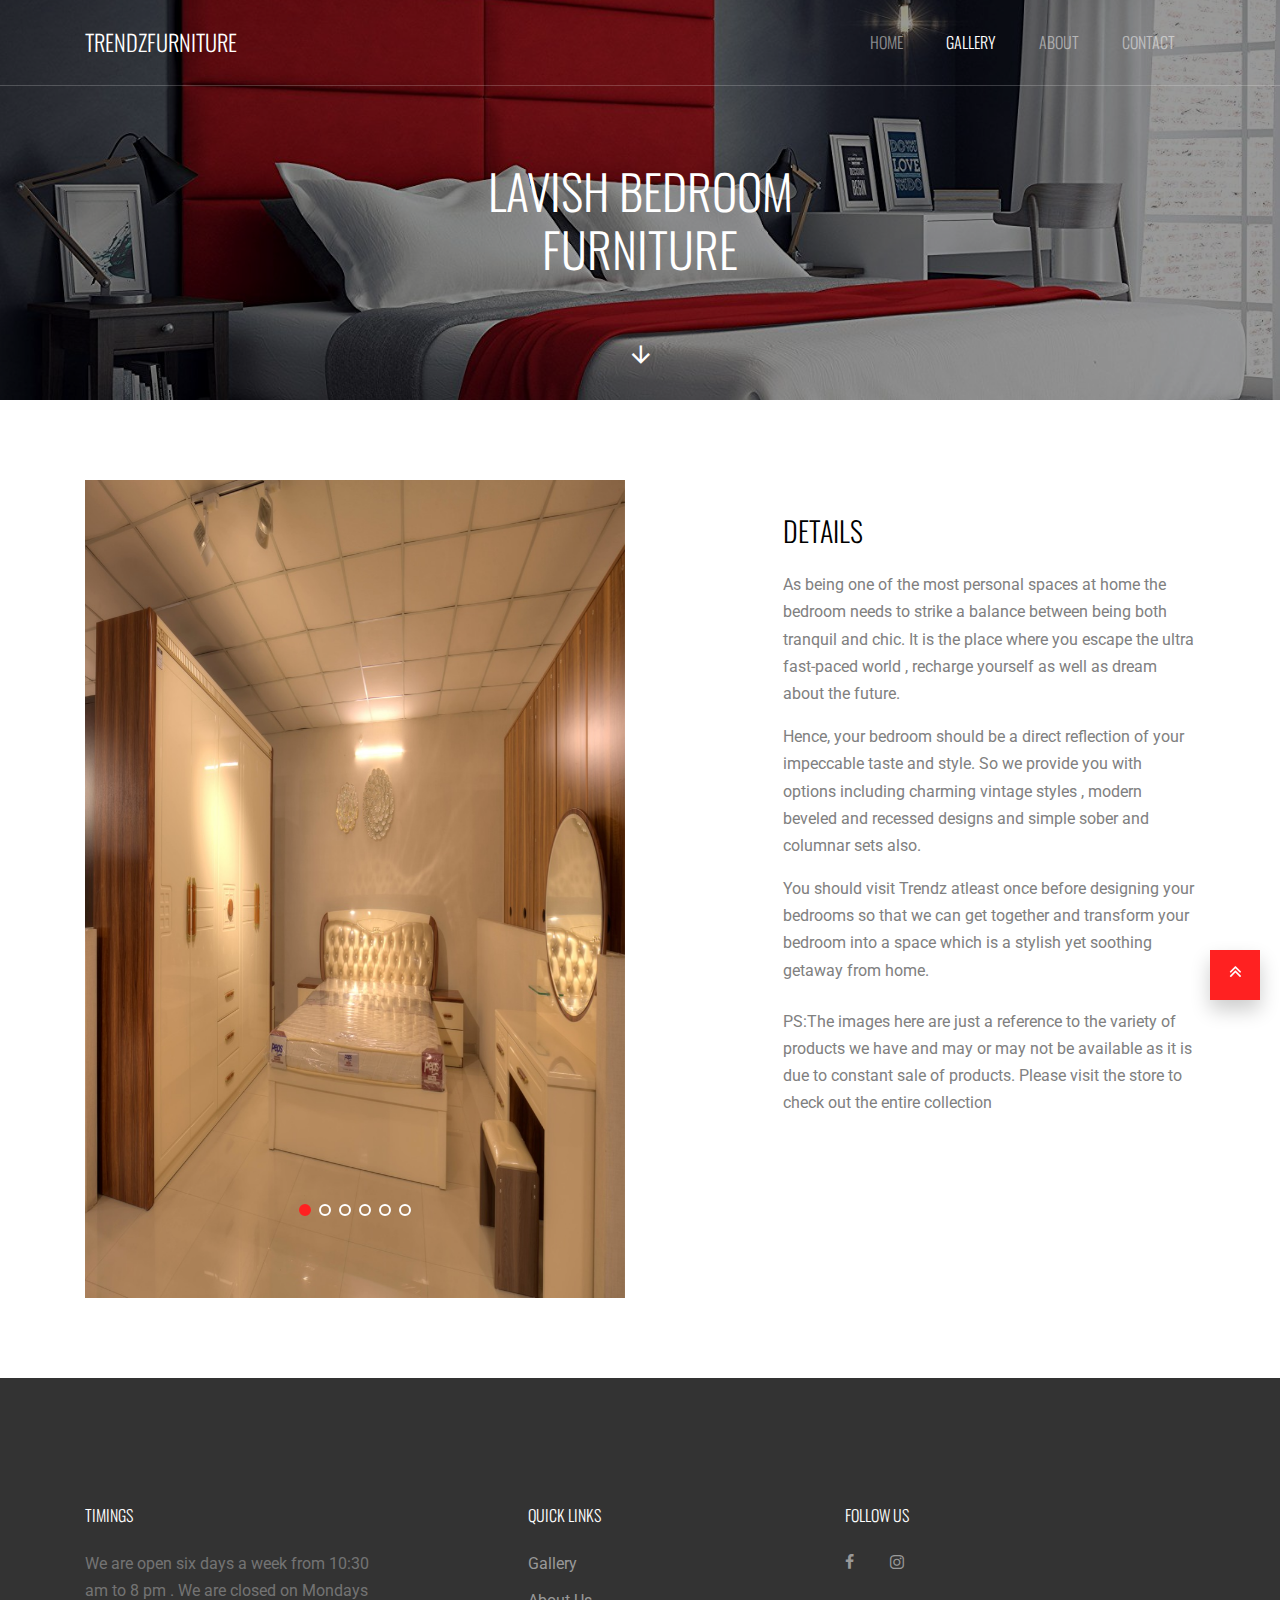
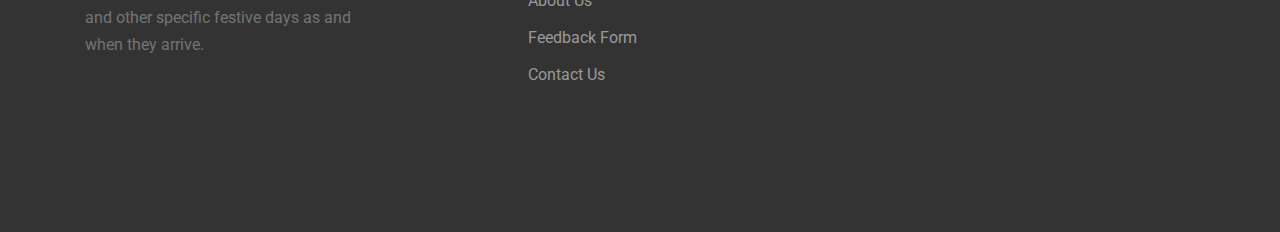
<file: property-single5.html>
<!DOCTYPE html>
<html lang="en">
  <head>
    <title>Trendz Furniture</title>
    <meta charset="utf-8">
    <meta name="viewport" content="width=device-width, initial-scale=1, shrink-to-fit=no">

    <link href="https://fonts.googleapis.com/css?family=Roboto:300,400,900|Oswald:300,400,700" rel="stylesheet">
    <link rel="stylesheet" href="fonts/icomoon/style.css">

    <link rel="stylesheet" href="css/bootstrap.min.css">
    <link rel="stylesheet" href="css/jquery-ui.css">
    <link rel="stylesheet" href="css/owl.carousel.min.css">
    <link rel="stylesheet" href="css/owl.theme.default.min.css">
    <link rel="stylesheet" href="css/owl.theme.default.min.css">

    <link rel="stylesheet" href="css/jquery.fancybox.min.css">

    <link rel="stylesheet" href="css/bootstrap-datepicker.css">

    <link rel="stylesheet" href="fonts/flaticon/font/flaticon.css">

    <link rel="stylesheet" href="css/aos.css">

    <link rel="stylesheet" href="css/style.css">
    <link rel="icon" type="image/png" sizes="16x16" href="images/favicon.ico">
    
  </head>
  <body data-spy="scroll" data-target=".site-navbar-target" data-offset="300">
  
  <div class="site-wrap">

    <div class="site-mobile-menu site-navbar-target">
      <div class="site-mobile-menu-header">
        <div class="site-mobile-menu-close mt-3">
          <span class="icon-close2 js-menu-toggle"></span>
        </div>
      </div>
      <div class="site-mobile-menu-body"></div>
    </div>
   
    
    <header class="site-navbar py-4 js-sticky-header site-navbar-target" role="banner">

      <div class="container">
        <div class="row align-items-center">
          
          <div class="col-6 col-xl-2">
            <h1 class="mb-0 site-logo m-0 p-0"><a href="index.html" class="mb-      0">TrendzFurniture</a></h1>
          </div>

          <div class="col-12 col-md-10 d-none d-xl-block">
            <nav class="site-navigation position-relative text-right" role="navigation">

              <ul class="site-menu main-menu js-clone-nav mr-auto d-none d-lg-block">
                <li><a href="index.html#home-section" class="nav-link">Home</a></li>
                <li><a href="index.html#properties-section" class="nav-link active">Gallery</a></li>
                <li><a href="index.html#about-section" class="nav-link">About</a></li>
                
                <li><a href="index.html#contact-section" class="nav-link">Contact</a></li>
              </ul>
            </nav>
          </div>


          <div class="col-6 d-inline-block d-xl-none ml-md-0 py-3"><a href="#" class="site-menu-toggle js-menu-toggle text-white float-right"><span class="icon-menu h3"></span></a></div>

        </div>
      </div>
      
    </header>

    
    <div class="site-blocks-cover inner-page-cover overlay" style="background-image: url(images/bed.webp);" data-aos="fade">
      <div class="container">
        <div class="row align-items-center justify-content-center">
          <div class="col-md-5 mx-auto mt-lg-5 text-center">
            <h1>Lavish Bedroom Furniture</h1>
            
            
          </div>
        </div>
      </div>

      <a href="#property-details" class="smoothscroll arrow-down"><span class="icon-arrow_downward"></span></a>
    </div>  

    
    
    <div class="site-section" id="property-details">
      <div class="container">
        <div class="row">
          <div class="col-lg-6">
            <div class="owl-carousel slide-one-item with-dots">
              <div><img src="images/BEDROOM/bed1.jpg" alt="Image" class="img-fluid"></div>
              <div><img src="images/BEDROOM/bed2.jpg" alt="Image" class="img-fluid"></div>
              <div><img src="images/BEDROOM/bed3.jpg" alt="Image" class="img-fluid"></div>
              <div><img src="images/BEDROOM/bed4.jpg" alt="Image" class="img-fluid"></div>
              <div><img src="images/BEDROOM/bed5.jpg" alt="Image" class="img-fluid"></div>
              <div><img src="images/BEDROOM/bed6.jpg" alt="Image" class="img-fluid"></div>
            </div>
          </div>
          <div class="col-lg-5 pl-lg-5 ml-auto">
            <div class="mb-5">
              <h3 class="text-black mb-4"><br/>Details</h3>
              <p>As being one of the most personal spaces at home  the bedroom needs to strike a balance between being both tranquil and chic. It is the place where you escape the ultra fast-paced world , recharge yourself as well as dream about the future.</p>
              <p>Hence, your bedroom should be a direct reflection of your impeccable taste and style. So we provide you with options including charming vintage styles , modern beveled and recessed designs and simple sober and columnar sets also.</p>
              <p class="mb-4">You should visit Trendz atleast once before designing your bedrooms so that we can get together and transform your bedroom into a space which is a stylish yet soothing getaway from home.</p>
            <p>
              PS:The images here are just a reference to the variety of products we have and may or may not be available as it is due to constant sale of products. Please visit the store to check out the entire collection
                </p>
              
            </div>

            

          </div>
        </div>
      </div>
    </div>

    
    <footer class="site-footer">
      <div class="container">
        <div class="row">
          <div class="col-md-8">
            <div class="row">
              <div class="col-md-5">
                <h2 class="footer-heading mb-4">Timings</h2>
                <p>We are open six days a week from 10:30 am to 8 pm . We are closed on Mondays and other specific festive days as and when they arrive.</p>
              </div>
              <div class="col-md-3 mx-auto">
                <h2 class="footer-heading mb-4">Quick Links</h2>
                <ul class="list-unstyled">
                  <li><a href="index.html#gallery-section">Gallery</a></li>
                  <li><a href="index.html#about-section">About Us</a></li>
                  <li><a href="https://forms.gle/ag2aAAsZL6Va3WRg7">Feedback Form</a></li>
                  <li><a href="index.html#contact-section">Contact Us</a></li>
                </ul>
              </div>
              
            </div>
          </div>
          <div class="col-md-4">
            
            
            <div class="">
              <h2 class="footer-heading mb-4">Follow Us</h2>
                <a href="https://www.facebook.com/thefurniturevillage/" class="pl-0 pr-3"><span class="icon-facebook"></span></a>
                <a href="https://instagram.com/trendz_thefurniturevillage?igshid=qlj2dj0xrzyk" class="pl-3 pr-3"><span class="icon-instagram"></span></a>
                
            </div>


          </div>
        </div>
        
      </div>
    </footer>

  </div> <!-- .site-wrap -->

  <a href="#top" class="gototop"><span class="icon-angle-double-up"></span></a> 

  <script src="js/jquery-3.3.1.min.js"></script>
  <script src="js/jquery-ui.js"></script>
  <script src="js/popper.min.js"></script>
  <script src="js/bootstrap.min.js"></script>
  <script src="js/owl.carousel.min.js"></script>
  <script src="js/jquery.countdown.min.js"></script>
  <script src="js/bootstrap-datepicker.min.js"></script>
  <script src="js/jquery.easing.1.3.js"></script>
  <script src="js/aos.js"></script>
  <script src="js/jquery.fancybox.min.js"></script>
  <script src="js/jquery.sticky.js"></script>

  
  <script src="js/main.js"></script>
    
  </body>
</html>
</file>
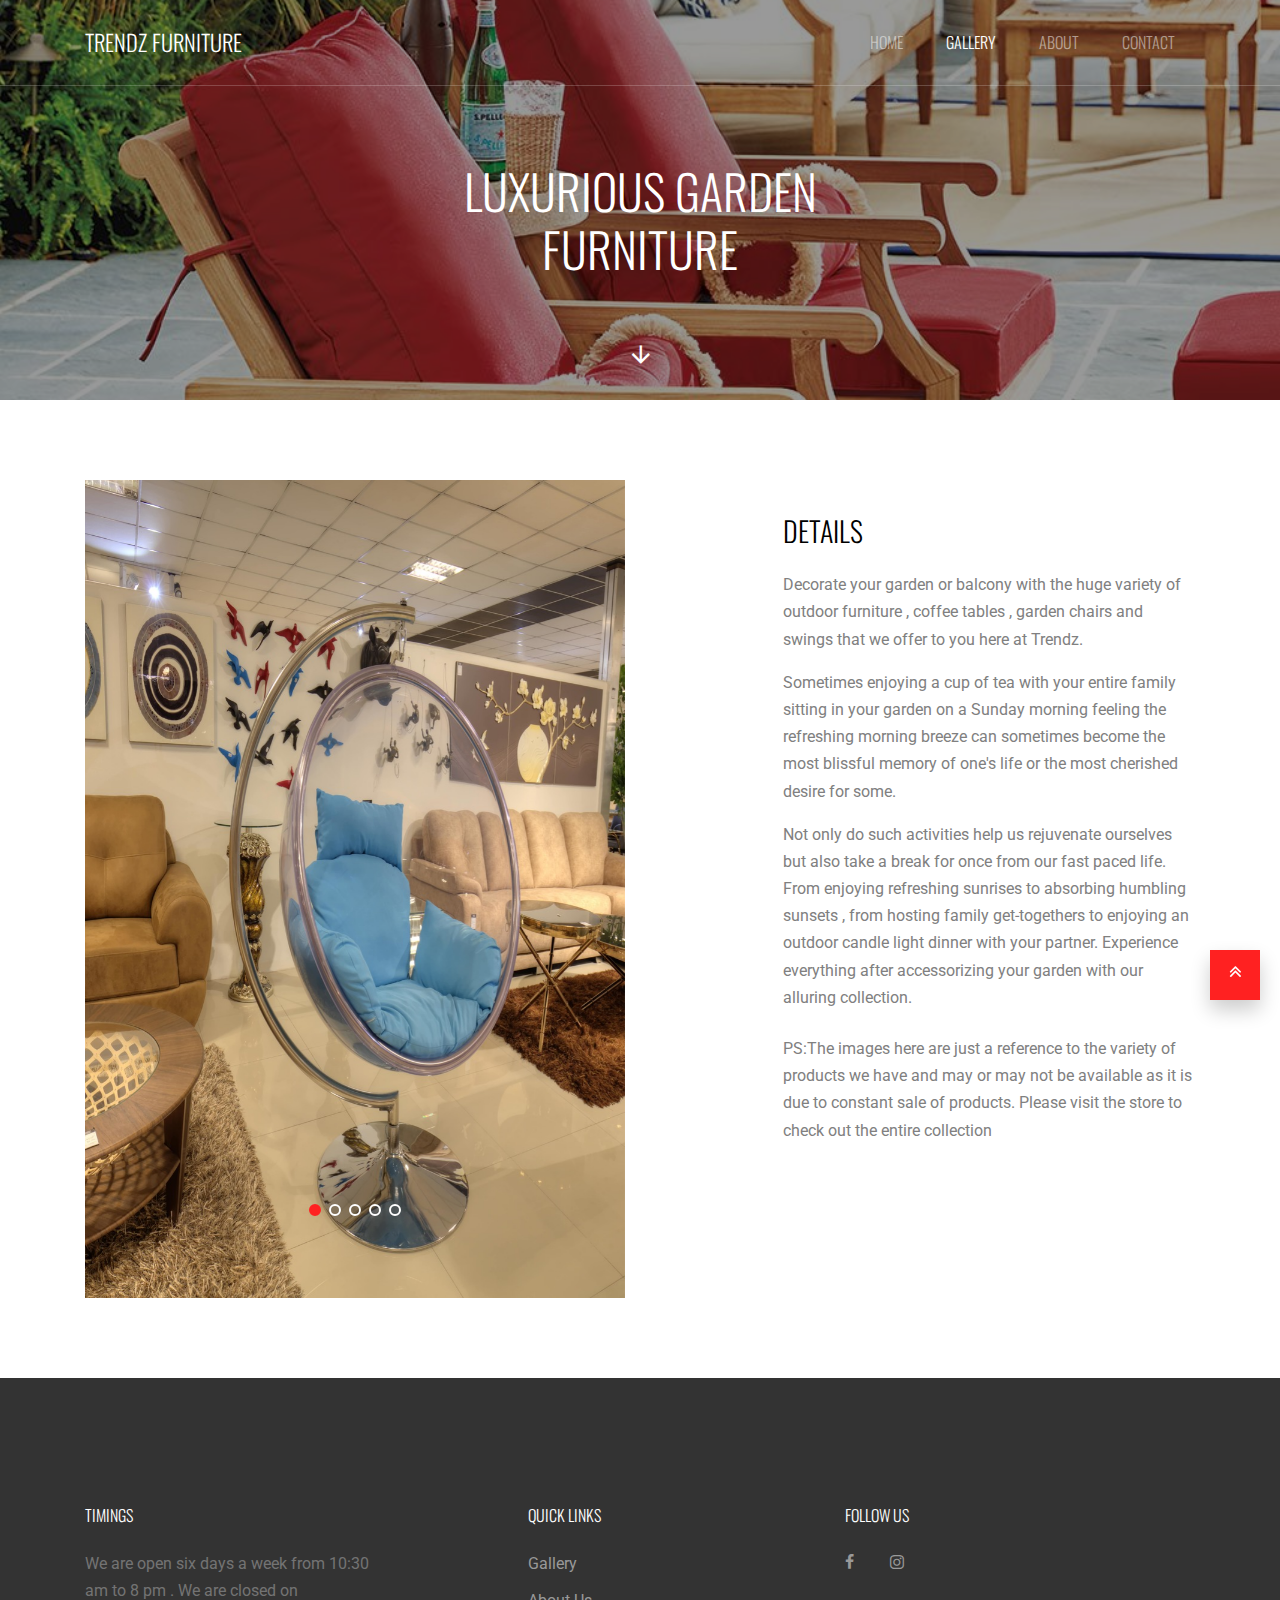
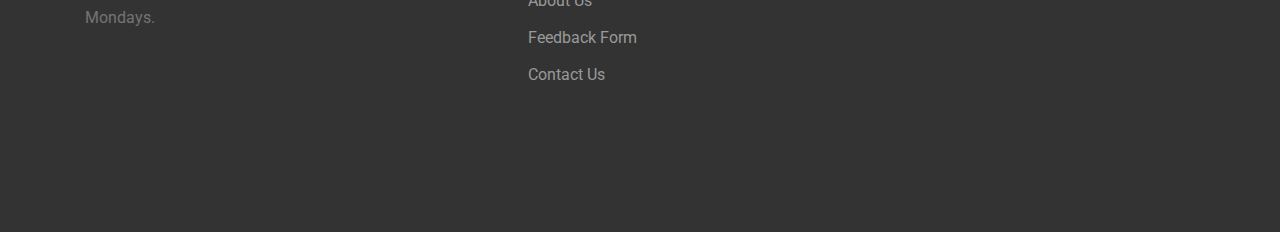
<file: property-single6.html>
<!DOCTYPE html>
<html lang="en">
  <head>
    <title>Trendz Furniture</title>
    <meta charset="utf-8">
    <meta name="viewport" content="width=device-width, initial-scale=1, shrink-to-fit=no">

    <link href="https://fonts.googleapis.com/css?family=Roboto:300,400,900|Oswald:300,400,700" rel="stylesheet">
    <link rel="stylesheet" href="fonts/icomoon/style.css">

    <link rel="stylesheet" href="css/bootstrap.min.css">
    <link rel="stylesheet" href="css/jquery-ui.css">
    <link rel="stylesheet" href="css/owl.carousel.min.css">
    <link rel="stylesheet" href="css/owl.theme.default.min.css">
    <link rel="stylesheet" href="css/owl.theme.default.min.css">

    <link rel="stylesheet" href="css/jquery.fancybox.min.css">

    <link rel="stylesheet" href="css/bootstrap-datepicker.css">

    <link rel="stylesheet" href="fonts/flaticon/font/flaticon.css">

    <link rel="stylesheet" href="css/aos.css">

    <link rel="stylesheet" href="css/style.css">
    <link rel="icon" type="image/png" sizes="16x16" href="images/favicon.ico">
    
  </head>
  <body data-spy="scroll" data-target=".site-navbar-target" data-offset="300">
  
  <div class="site-wrap">

    <div class="site-mobile-menu site-navbar-target">
      <div class="site-mobile-menu-header">
        <div class="site-mobile-menu-close mt-3">
          <span class="icon-close2 js-menu-toggle"></span>
        </div>
      </div>
      <div class="site-mobile-menu-body"></div>
    </div>
   
    
    <header class="site-navbar py-4 js-sticky-header site-navbar-target" role="banner">

      <div class="container">
        <div class="row align-items-center">
          
          <div class="col-6 col-xl-2">
            <h1 class="mb-0 site-logo m-0 p-0"><a href="index.html" class="mb-      0">Trendz Furniture</a></h1>
          </div>

          <div class="col-12 col-md-10 d-none d-xl-block">
            <nav class="site-navigation position-relative text-right" role="navigation">

              <ul class="site-menu main-menu js-clone-nav mr-auto d-none d-lg-block">
                <li><a href="index.html#home-section" class="nav-link">Home</a></li>
                <li><a href="index.html#properties-section" class="nav-link active">Gallery</a></li>
                <li><a href="index.html#about-section" class="nav-link">About</a></li>
                
                <li><a href="index.html#contact-section" class="nav-link">Contact</a></li>
              </ul>
            </nav>
          </div>


          <div class="col-6 d-inline-block d-xl-none ml-md-0 py-3"><a href="#" class="site-menu-toggle js-menu-toggle text-white float-right"><span class="icon-menu h3"></span></a></div>

        </div>
      </div>
      
    </header>

    
    <div class="site-blocks-cover inner-page-cover overlay" style="background-image: url(images/garden.webp);" data-aos="fade">
      <div class="container">
        <div class="row align-items-center justify-content-center">
          <div class="col-md-5 mx-auto mt-lg-5 text-center">
            <h1>Luxurious Garden Furniture</h1>
            
            
          </div>
        </div>
      </div>

      <a href="#property-details" class="smoothscroll arrow-down"><span class="icon-arrow_downward"></span></a>
    </div>  

    
    
    <div class="site-section" id="property-details">
      <div class="container">
        <div class="row">
          <div class="col-lg-6">
            <div class="owl-carousel slide-one-item with-dots">
              <div><img src="images/GARDEN/g1.jpg" alt="Image" class="img-fluid"></div>
              <div><img src="images/GARDEN/g2.jpg" alt="Image" class="img-fluid"></div>
              <div><img src="images/GARDEN/g3.jpg" alt="Image" class="img-fluid"></div>
              <div><img src="images/GARDEN/g4.jpg" alt="Image" class="img-fluid"></div>
              <div><img src="images/GARDEN/g5.jpg" alt="Image" class="img-fluid"></div>
            </div>
          </div>
          <div class="col-lg-5 pl-lg-5 ml-auto">
            <div class="mb-5">
              <h3 class="text-black mb-4"><br/>Details</h3>
              <p>Decorate your garden or balcony with the huge variety of outdoor furniture , coffee tables , garden chairs and swings that we offer to you here at Trendz.</p>
              <p>Sometimes enjoying a cup of tea with your entire family sitting in your garden on a Sunday morning feeling the refreshing morning breeze can sometimes become the most blissful memory of one's life or the most cherished desire for some. </p>
              <p class="mb-4">Not only do such activities help us rejuvenate ourselves but also take a break for once from our fast paced life. From enjoying refreshing sunrises to absorbing humbling sunsets , from hosting family get-togethers to enjoying an outdoor candle light dinner with your partner. Experience everything after accessorizing your garden with our alluring collection.</p>
              <p>
              PS:The images here are just a reference to the variety of products we have and may or may not be available as it is due to constant sale of products. Please visit the store to check out the entire collection
                
                </p>
              
            </div>

            
              
              
            </div>

          </div>
        </div>
      </div>
    </div>

    <footer class="site-footer">
      <div class="container">
        <div class="row">
          <div class="col-md-8">
            <div class="row">
              <div class="col-md-5">
                <h2 class="footer-heading mb-4">Timings</h2>
                <p>We are open six days a week from 10:30 am to 8 pm . We are closed on Mondays. </p>
              </div>
              <div class="col-md-3 mx-auto">
                <h2 class="footer-heading mb-4">Quick Links</h2>
                <ul class="list-unstyled">
                  <li><a href="index.html#gallery-section">Gallery</a></li>
                  <li><a href="index.html#about-section">About Us</a></li>
                  <li><a href="https://forms.gle/ag2aAAsZL6Va3WRg7">Feedback Form</a></li>
                  <li><a href="index.html#contact-section">Contact Us</a></li>
                </ul>
              </div>
              
            </div>
          </div>
          <div class="col-md-4">
            
            
            <div class="">
              <h2 class="footer-heading mb-4">Follow Us</h2>
                <a href="https://www.facebook.com/thefurniturevillage/" class="pl-0 pr-3"><span class="icon-facebook"></span></a>
                <a href="https://instagram.com/trendz_thefurniturevillage?igshid=qlj2dj0xrzyk" class="pl-3 pr-3"><span class="icon-instagram"></span></a>
                
            </div>


          </div>
        </div>
        
      </div>
    </footer>


   <!-- .site-wrap -->

  <a href="#top" class="gototop"><span class="icon-angle-double-up"></span></a> 

  <script src="js/jquery-3.3.1.min.js"></script>
  <script src="js/jquery-ui.js"></script>
  <script src="js/popper.min.js"></script>
  <script src="js/bootstrap.min.js"></script>
  <script src="js/owl.carousel.min.js"></script>
  <script src="js/jquery.countdown.min.js"></script>
  <script src="js/bootstrap-datepicker.min.js"></script>
  <script src="js/jquery.easing.1.3.js"></script>
  <script src="js/aos.js"></script>
  <script src="js/jquery.fancybox.min.js"></script>
  <script src="js/jquery.sticky.js"></script>

  
  <script src="js/main.js"></script>
    
  </body>
</html>
</file>
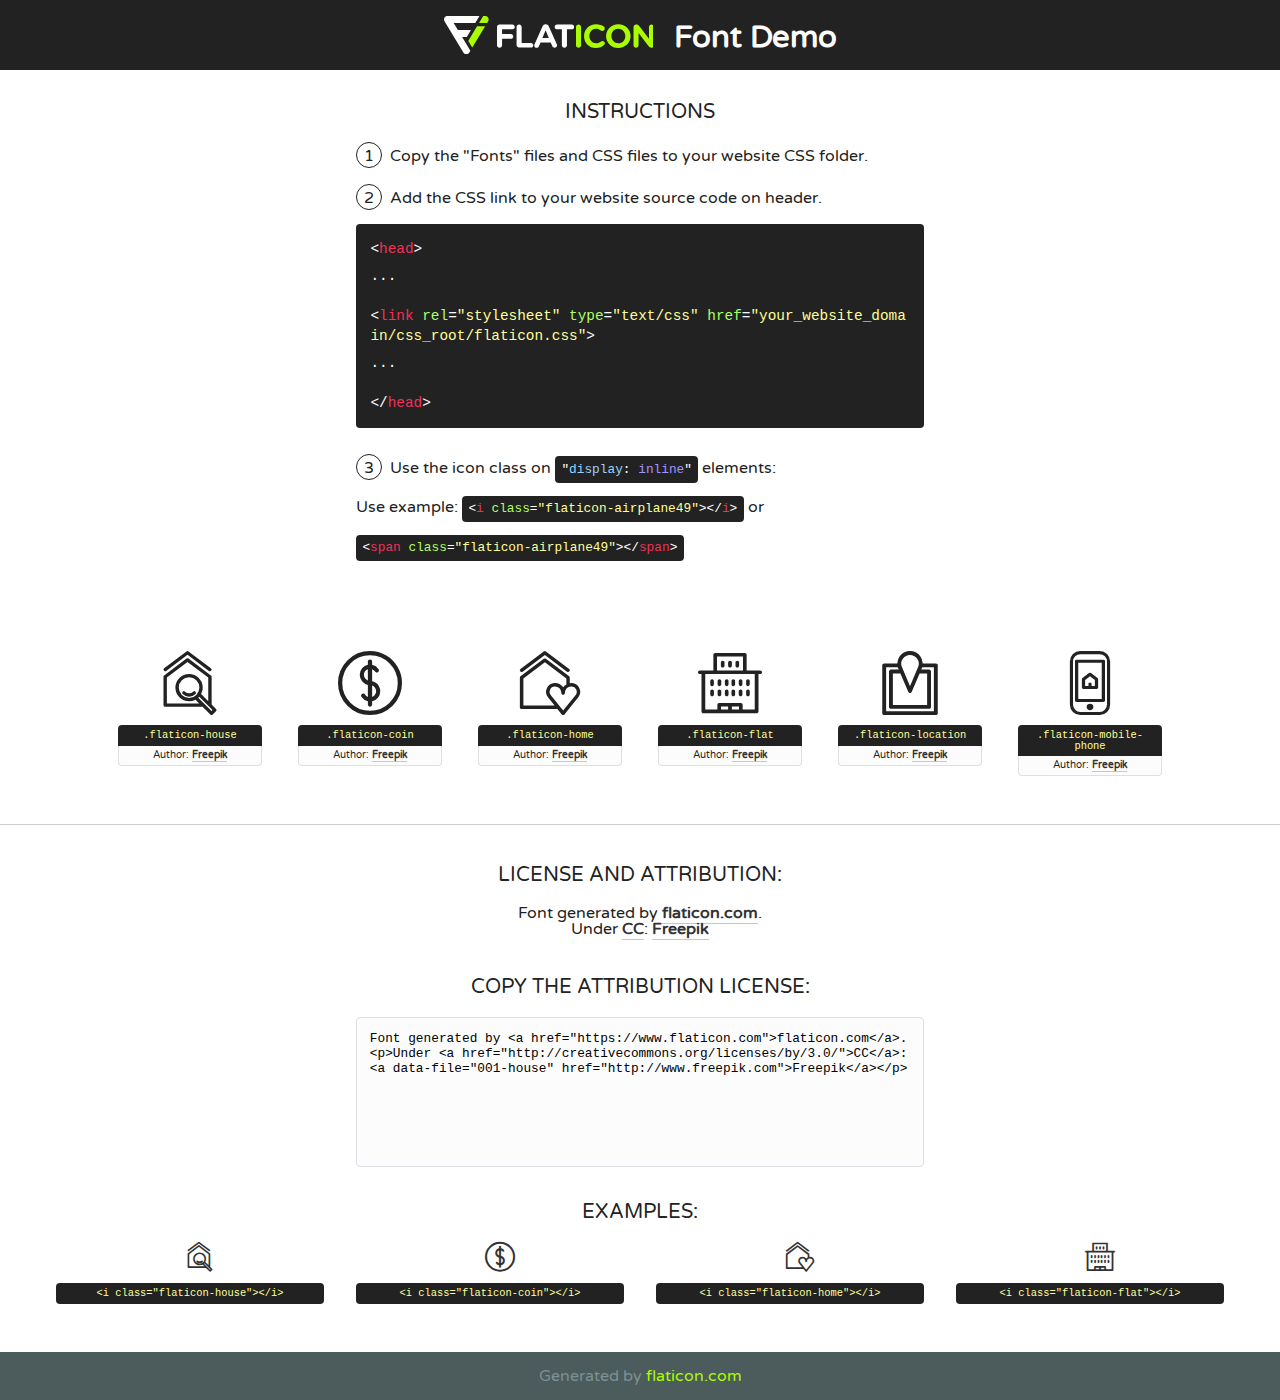
<file: fonts/flaticon/font/flaticon.html>
<!DOCTYPE html>
<!--
  Flaticon icon font: Flaticon
  Creation date: 28/03/2019 08:10
-->
<html>
<!DOCTYPE html>
<html>

<head>
    <title>Flaticon WebFont</title>
    <link href="http://fonts.googleapis.com/css?family=Varela+Round" rel="stylesheet" type="text/css" />
    <link rel="stylesheet" type="text/css" href="flaticon.css">
    <meta charset="UTF-8">
    <style>
    html, body, div, span, applet, object, iframe,
    h1, h2, h3, h4, h5, h6, p, blockquote, pre,
    a, abbr, acronym, address, big, cite, code,
    del, dfn, em, img, ins, kbd, q, s, samp,
    small, strike, strong, sub, sup, tt, var,
    b, u, i, center,
    dl, dt, dd, ol, ul, li,
    fieldset, form, label, legend,
    table, caption, tbody, tfoot, thead, tr, th, td,
    article, aside, canvas, details, embed, 
    figure, figcaption, footer, header, hgroup, 
    menu, nav, output, ruby, section, summary,
    time, mark, audio, video {
        margin: 0;
        padding: 0;
        border: 0;
        font-size: 100%;
        font: inherit;
        vertical-align: baseline;
    }
    /* HTML5 display-role reset for older browsers */
    article, aside, details, figcaption, figure, 
    footer, header, hgroup, menu, nav, section {
        display: block;
    }
    body {
        line-height: 1;
    }
    ol, ul {
        list-style: none;
    }
    blockquote, q {
        quotes: none;
    }
    blockquote:before, blockquote:after,
    q:before, q:after {
        content: '';
        content: none;
    }
    table {
        border-collapse: collapse;
        border-spacing: 0;
    }
    body {
        font-family: 'Varela Round', Helvetica, Arial, sans-serif;
        font-size: 16px;
        color: #222;
    }
    a {
        color: #333;
        border-bottom: 1px solid #a9fd00;
        font-weight: bold;
        text-decoration: none;
    }
    * {
        -moz-box-sizing: border-box;
        -webkit-box-sizing: border-box;
        box-sizing: border-box;
        margin: 0;
        padding: 0;
    }
    [class^="flaticon-"]:before, [class*=" flaticon-"]:before, [class^="flaticon-"]:after, [class*=" flaticon-"]:after {
        font-family: Flaticon;
        font-size: 30px;
        font-style: normal;
        margin-left: 20px;
        color: #333;
    }
    .wrapper {
        max-width: 600px;
        margin: auto;
        padding: 0 1em;
    }
    .title {
        font-size: 1.25em;
        text-align: center;
        margin-bottom: 1em;
        text-transform: uppercase;
    }
    header {
        text-align: center;
        background-color: #222;
        color: #fff;
        padding: 1em;
    }
    header .logo {
        width: 210px;
        height: 38px;
        display: inline-block;
        vertical-align: middle;
        margin-right: 1em;
        border: none;
    }
    header strong {
        font-size: 1.95em;
        font-weight: bold;
        vertical-align: middle;
        margin-top: 5px;
        display: inline-block;
    }
    .demo {
        margin: 2em auto;
        line-height: 1.25em;
    }
    .demo ul li {
        margin-bottom: 1em;
    }
    .demo ul li .num {
        color: #222;
        border-radius: 20px;
        display: inline-block;
        width: 26px;
        padding: 3px;
        height: 26px;
        text-align: center;
        margin-right: 0.5em;
        border: 1px solid #222;
    }
    .demo ul li code {
        background-color: #222;
        border-radius: 4px;
        padding: 0.25em 0.5em;
        display: inline-block;
        color: #fff;
        font-family: Consolas,Monaco,Lucida Console,Liberation Mono,DejaVu Sans Mono,Bitstream Vera Sans Mono,Courier New, monospace;
        font-weight: lighter;
        margin-top: 1em;
        font-size: 0.8em;
        word-break: break-all;
    }
    .demo ul li code.big {
        padding: 1em;
        font-size: 0.9em;
    }
    .demo ul li code .red {
        color: #EF3159;
    }
    .demo ul li code .green {
        color: #ACFF65;
    }
    .demo ul li code .yellow {
        color: #FFFF99;
    }
    .demo ul li code .blue {
        color: #99D3FF;
    }
    .demo ul li code .purple {
        color: #A295FF;
    }
    .demo ul li code .dots {
        margin-top: 0.5em;
        display: block;
    }
    #glyphs {
        border-bottom: 1px solid #ccc;
        padding: 2em 0;
        text-align: center;
    }
    .glyph {
        display: inline-block;
        width: 9em;
        margin: 1em;
        text-align: center;
        vertical-align: top;
        background: #FFF;
    }
    .glyph .glyph-icon {
        padding: 10px;
        display: block;
        font-family:"Flaticon";
        font-size: 64px;
        line-height: 1;
    }
    .glyph .glyph-icon:before {
        font-size: 64px;
        color: #222;
        margin-left: 0;
    }
    .class-name {
        font-size: 0.65em;
        background-color: #222;
        color: #fff;
        border-radius: 4px 4px 0 0;
        padding: 0.5em;
        color: #FFFF99;
        font-family: Consolas,Monaco,Lucida Console,Liberation Mono,DejaVu Sans Mono,Bitstream Vera Sans Mono,Courier New, monospace;
    }
    .author-name {
        font-size: 0.6em;
        background-color: #fcfcfd;
        border: 1px solid #DEDEE4;
        border-top: 0;
        border-radius: 0 0 4px 4px;
        padding: 0.5em;
    }
    .class-name:last-child {
        font-size: 10px;
        color:#888;
    }
    .class-name:last-child a {
        font-size: 10px;
        color:#555;
    }
    .class-name:last-child a:hover {
        color:#a9fd00;
    }
    .glyph > input {
        display: block;
        width: 100px;
        margin: 5px auto;
        text-align: center;
        font-size: 12px;
        cursor: text;
    }
    .glyph > input.icon-input {
        font-family:"Flaticon";
        font-size: 16px;
        margin-bottom: 10px;
    }
    .attribution .title {
        margin-top: 2em;
    }
    .attribution textarea {
        background-color: #fcfcfd;
        padding: 1em;
        border: none;
        box-shadow: none;
        border: 1px solid #DEDEE4;
        border-radius: 4px;
        resize: none;
        width: 100%;
        height: 150px;
        font-size: 0.8em;
        font-family: Consolas,Monaco,Lucida Console,Liberation Mono,DejaVu Sans Mono,Bitstream Vera Sans Mono,Courier New, monospace;
        -webkit-appearance: none;
    }
    .iconsuse {
        margin: 2em auto;
        text-align: center;
        max-width: 1200px;
    }
    .iconsuse:after {
        content: '';
        display: table;
        clear: both;
    }
    .iconsuse .image {
        float: left;
        width: 25%;
        padding: 0 1em;
    }
    .iconsuse .image p {
        margin-bottom: 1em;
    }
    .iconsuse .image span {
        display: block;
        font-size: 0.65em;
        background-color: #222;
        color: #fff;
        border-radius: 4px;
        padding: 0.5em;
        color: #FFFF99;
        margin-top: 1em;
        font-family: Consolas,Monaco,Lucida Console,Liberation Mono,DejaVu Sans Mono,Bitstream Vera Sans Mono,Courier New, monospace;
    }
    #footer {
        text-align: center;
        background-color: #4C5B5C;
        color: #7c9192;
        padding: 1em;
    }
    #footer a {
        border: none;
        color: #a9fd00;
        font-weight: normal;
    }
    @media (max-width: 960px) {
        .iconsuse .image {
            width: 50%;
        }
    }
    @media (max-width: 560px) {
        .iconsuse .image {
            width: 100%;
        }
    }
    </style>
</head>

<body class="characters-off">

    <header>
        <a href="https://www.flaticon.com" target="_blank" class="logo">
            <svg version="1.1" xmlns="http://www.w3.org/2000/svg" xmlns:xlink="http://www.w3.org/1999/xlink" xmlns:a="http://ns.adobe.com/AdobeSVGViewerExtensions/3.0/" viewBox="0 0 560.875 102.036" enable-background="new 0 0 560.875 102.036" xml:space="preserve">
                <defs>
                </defs>
                <g>
                    <g class="letters">
                        <path fill="#ffffff" d="M141.596,29.675c0-3.777,2.985-6.767,6.764-6.767h34.438c3.426,0,6.15,2.728,6.15,6.15
                        c0,3.43-2.724,6.149-6.15,6.149h-27.674v13.091h23.719c3.429,0,6.151,2.724,6.151,6.15c0,3.43-2.723,6.149-6.151,6.149h-23.719
                        v17.574c0,3.773-2.986,6.761-6.764,6.761c-3.779,0-6.764-2.989-6.764-6.761V29.675z"></path>
                        <path fill="#ffffff" d="M193.844,29.149c0-3.781,2.985-6.767,6.764-6.767c3.776,0,6.763,2.985,6.763,6.767v42.957h25.039
                        c3.426,0,6.149,2.726,6.149,6.153c0,3.425-2.723,6.15-6.149,6.15h-31.802c-3.779,0-6.764-2.986-6.764-6.768V29.149z"></path>
                        <path fill="#ffffff" d="M241.891,75.71l21.438-48.407c1.492-3.341,4.215-5.357,7.906-5.357h0.792
                        c3.686,0,6.323,2.017,7.815,5.357l21.439,48.407c0.436,0.967,0.701,1.845,0.701,2.723c0,3.602-2.809,6.501-6.414,6.501
                        c-3.161,0-5.269-1.845-6.499-4.655l-4.132-9.661h-27.059l-4.301,10.102c-1.144,2.631-3.426,4.214-6.237,4.214
                        c-3.517,0-6.24-2.81-6.24-6.325C241.1,77.64,241.451,76.677,241.891,75.71z M279.932,58.666l-8.521-20.297l-8.526,20.297H279.932
                        z"></path>
                        <path fill="#ffffff" d="M314.864,35.387H301.86c-3.429,0-6.239-2.813-6.239-6.238c0-3.429,2.811-6.24,6.239-6.24h39.533
                        c3.426,0,6.237,2.811,6.237,6.24c0,3.425-2.811,6.238-6.237,6.238h-13.001v42.785c0,3.773-2.99,6.761-6.764,6.761
                        c-3.779,0-6.764-2.989-6.764-6.761V35.387z"></path>
                        <path fill="#A9FD00" d="M352.615,29.149c0-3.781,2.985-6.767,6.767-6.767c3.774,0,6.761,2.985,6.761,6.767v49.024
                        c0,3.773-2.987,6.761-6.761,6.761c-3.781,0-6.767-2.989-6.767-6.761V29.149z"></path>
                        <path fill="#A9FD00" d="M374.132,53.836v-0.179c0-17.481,13.178-31.801,32.065-31.801c9.22,0,15.459,2.458,20.557,6.238
                        c1.402,1.054,2.637,2.985,2.637,5.357c0,3.692-2.985,6.59-6.681,6.59c-1.845,0-3.071-0.702-4.044-1.319
                        c-3.776-2.813-7.729-4.393-12.562-4.393c-10.364,0-17.831,8.611-17.831,19.154v0.173c0,10.542,7.291,19.329,17.831,19.329
                        c5.715,0,9.492-1.756,13.359-4.834c1.049-0.874,2.458-1.491,4.039-1.491c3.429,0,6.325,2.813,6.325,6.236
                        c0,2.106-1.056,3.78-2.282,4.834c-5.539,4.834-12.036,7.733-21.878,7.733C387.572,85.464,374.132,71.493,374.132,53.836z"></path>
                        <path fill="#A9FD00" d="M433.009,53.836v-0.179c0-17.481,13.79-31.801,32.766-31.801c18.981,0,32.592,14.143,32.592,31.628v0.173
                        c0,17.483-13.785,31.807-32.769,31.807C446.625,85.464,433.009,71.32,433.009,53.836z M484.224,53.836v-0.179
                        c0-10.539-7.725-19.326-18.626-19.326c-10.893,0-18.449,8.611-18.449,19.154v0.173c0,10.542,7.73,19.329,18.626,19.329
                        C476.676,72.986,484.224,64.378,484.224,53.836z"></path>
                        <path fill="#A9FD00" d="M506.233,29.321c0-3.774,2.99-6.763,6.767-6.763h1.401c3.252,0,5.183,1.583,7.029,3.953l26.093,34.265
                        V29.059c0-3.692,2.99-6.677,6.681-6.677c3.683,0,6.671,2.985,6.671,6.677v48.934c0,3.78-2.987,6.765-6.764,6.765h-0.436
                        c-3.257,0-5.188-1.581-7.034-3.953l-27.056-35.492v32.944c0,3.687-2.985,6.676-6.678,6.676c-3.683,0-6.673-2.989-6.673-6.676
                        V29.321z"></path>
                    </g>
                    <g class="insignia">
                        <path fill="#ffffff" d="M48.372,56.137h12.517l11.156-18.537H37.186L25.688,18.539h57.825L94.668,0H9.271
                        C5.925,0,2.842,1.801,1.198,4.716c-1.644,2.907-1.593,6.482,0.134,9.343l50.38,83.501c1.678,2.781,4.689,4.476,7.938,4.476
                        c3.246,0,6.257-1.695,7.935-4.476l2.898-4.804L48.372,56.137z"></path>
                        <g class="i">
                            <path fill="#A9FD00" d="M93.575,18.539h0.031v0.004l21.652,0.004l2.705-4.488c1.727-2.861,1.778-6.436,0.133-9.343
                            C116.454,1.801,113.371,0,110.026,0h-5.294L93.575,18.539z"></path>
                            <polygon fill="#A9FD00" points="88.291,27.356 64.725,66.486 75.519,84.404 109.942,27.356"></polygon>
                        </g>
                    </g>
                </g>
            </svg>
        </a>
        <strong>Font Demo</strong>
    </header>


    <section class="demo wrapper">

        <p class="title">Instructions</p>

        <ul>
            <li>
                <span class="num">1</span>Copy the "Fonts" files and CSS files to your website CSS folder.
            </li>
            <li>
                <span class="num">2</span>Add the CSS link to your website source code on header.
                <code class="big">
                    &lt;<span class="red">head</span>&gt;
                    <br/><span class="dots">...</span>
                    <br/>&lt;<span class="red">link</span> <span class="green">rel</span>=<span class="yellow">"stylesheet"</span> <span class="green">type</span>=<span class="yellow">"text/css"</span> <span class="green">href</span>=<span class="yellow">"your_website_domain/css_root/flaticon.css"</span>&gt;
                    <br/><span class="dots">...</span>
                    <br/>&lt;/<span class="red">head</span>&gt;
                </code>
            </li>

            <li>
                <p>
                    <span class="num">3</span>Use the icon class on <code>"<span class="blue">display</span>:<span class="purple"> inline</span>"</code> elements:
                    <br />
                    Use example: <code>&lt;<span class="red">i</span> <span class="green">class</span>=<span class="yellow">&quot;flaticon-airplane49&quot;</span>&gt;&lt;/<span class="red">i</span>&gt;</code> or <code>&lt;<span class="red">span</span> <span class="green">class</span>=<span class="yellow">&quot;flaticon-airplane49&quot;</span>&gt;&lt;/<span class="red">span</span>&gt;</code>
            </li>
        </ul>

    </section>




   <section id="glyphs">          
    
      
        <div class="glyph"><div class="glyph-icon flaticon-house"></div>
            <div class="class-name">.flaticon-house</div>
            <div class="author-name">Author: <a data-file="001-house" href="http://www.freepik.com">Freepik</a> </div> 
        </div>        
        
        <div class="glyph"><div class="glyph-icon flaticon-coin"></div>
            <div class="class-name">.flaticon-coin</div>
            <div class="author-name">Author: <a data-file="002-coin" href="http://www.freepik.com">Freepik</a> </div> 
        </div>        
        
        <div class="glyph"><div class="glyph-icon flaticon-home"></div>
            <div class="class-name">.flaticon-home</div>
            <div class="author-name">Author: <a data-file="003-home" href="http://www.freepik.com">Freepik</a> </div> 
        </div>        
        
        <div class="glyph"><div class="glyph-icon flaticon-flat"></div>
            <div class="class-name">.flaticon-flat</div>
            <div class="author-name">Author: <a data-file="004-flat" href="http://www.freepik.com">Freepik</a> </div> 
        </div>        
        
        <div class="glyph"><div class="glyph-icon flaticon-location"></div>
            <div class="class-name">.flaticon-location</div>
            <div class="author-name">Author: <a data-file="005-location" href="http://www.freepik.com">Freepik</a> </div> 
        </div>        
        
        <div class="glyph"><div class="glyph-icon flaticon-mobile-phone"></div>
            <div class="class-name">.flaticon-mobile-phone</div>
            <div class="author-name">Author: <a data-file="006-mobile-phone" href="http://www.freepik.com">Freepik</a> </div> 
        </div>        
        

    </section>



    <section class="attribution wrapper"   style="text-align:center;">

      <div class="title">License and attribution:</div><div class="attrDiv">Font generated by <a href="https://www.flaticon.com">flaticon.com</a>. <div><p>Under <a href="http://creativecommons.org/licenses/by/3.0/">CC</a>: <a data-file="001-house" href="http://www.freepik.com">Freepik</a></p>  </div>
      </div>
      <div class="title">Copy the Attribution License:</div>

    <textarea onclick="this.focus();this.select();">Font generated by &lt;a href=&quot;https://www.flaticon.com&quot;&gt;flaticon.com&lt;/a&gt;. <p>Under <a href="http://creativecommons.org/licenses/by/3.0/">CC</a>: <a data-file="001-house" href="http://www.freepik.com">Freepik</a></p>  
     </textarea>

    </section>

    <section class="iconsuse">

          <div class="title">Examples:</div>            
             
            <div class="image">
                <p>
                    <i class="glyph-icon flaticon-house"></i> 
                    <span>&lt;i class=&quot;flaticon-house&quot;&gt;&lt;/i&gt;</span>
                </p>
            </div>
            
            <div class="image">
                <p>
                    <i class="glyph-icon flaticon-coin"></i> 
                    <span>&lt;i class=&quot;flaticon-coin&quot;&gt;&lt;/i&gt;</span>
                </p>
            </div>
            
            <div class="image">
                <p>
                    <i class="glyph-icon flaticon-home"></i> 
                    <span>&lt;i class=&quot;flaticon-home&quot;&gt;&lt;/i&gt;</span>
                </p>
            </div>
            
            <div class="image">
                <p>
                    <i class="glyph-icon flaticon-flat"></i> 
                    <span>&lt;i class=&quot;flaticon-flat&quot;&gt;&lt;/i&gt;</span>
                </p>
            </div>
                       
        </div>
                            
    </section>

<div id="footer">
    <div>Generated by <a href="https://www.flaticon.com">flaticon.com</a>
    </div>
</div>



</body>
</html>
</file>
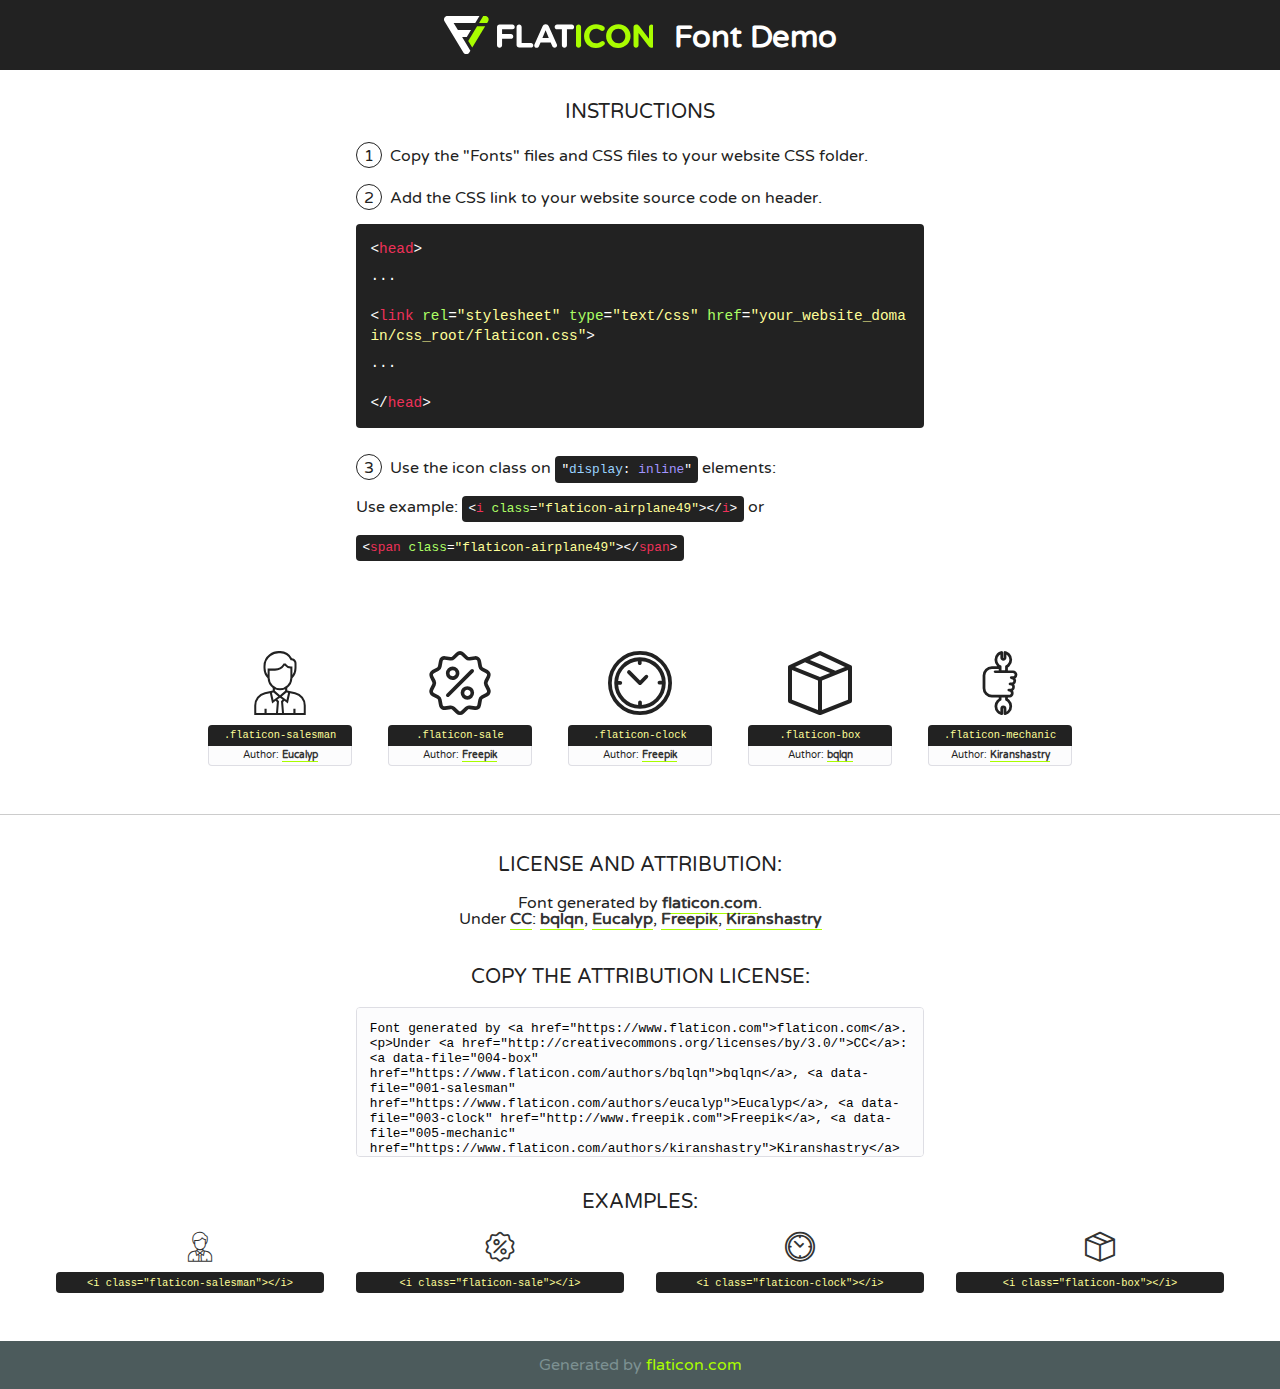
<file: fonts/flaticon2/font/flaticon.html>
<!DOCTYPE html>
<!--
  Flaticon icon font: Flaticon
  Creation date: 30/07/2020 13:47
-->
<html>
<!DOCTYPE html>
<html>

<head>
    <title>Flaticon WebFont</title>
    <link href="http://fonts.googleapis.com/css?family=Varela+Round" rel="stylesheet" type="text/css" />
    <link rel="stylesheet" type="text/css" href="flaticon.css">
    <meta charset="UTF-8">
    <style>
    html, body, div, span, applet, object, iframe,
    h1, h2, h3, h4, h5, h6, p, blockquote, pre,
    a, abbr, acronym, address, big, cite, code,
    del, dfn, em, img, ins, kbd, q, s, samp,
    small, strike, strong, sub, sup, tt, var,
    b, u, i, center,
    dl, dt, dd, ol, ul, li,
    fieldset, form, label, legend,
    table, caption, tbody, tfoot, thead, tr, th, td,
    article, aside, canvas, details, embed, 
    figure, figcaption, footer, header, hgroup, 
    menu, nav, output, ruby, section, summary,
    time, mark, audio, video {
        margin: 0;
        padding: 0;
        border: 0;
        font-size: 100%;
        font: inherit;
        vertical-align: baseline;
    }
    /* HTML5 display-role reset for older browsers */
    article, aside, details, figcaption, figure, 
    footer, header, hgroup, menu, nav, section {
        display: block;
    }
    body {
        line-height: 1;
    }
    ol, ul {
        list-style: none;
    }
    blockquote, q {
        quotes: none;
    }
    blockquote:before, blockquote:after,
    q:before, q:after {
        content: '';
        content: none;
    }
    table {
        border-collapse: collapse;
        border-spacing: 0;
    }
    body {
        font-family: 'Varela Round', Helvetica, Arial, sans-serif;
        font-size: 16px;
        color: #222;
    }
    a {
        color: #333;
        border-bottom: 1px solid #a9fd00;
        font-weight: bold;
        text-decoration: none;
    }
    * {
        -moz-box-sizing: border-box;
        -webkit-box-sizing: border-box;
        box-sizing: border-box;
        margin: 0;
        padding: 0;
    }
    [class^="flaticon-"]:before, [class*=" flaticon-"]:before, [class^="flaticon-"]:after, [class*=" flaticon-"]:after {
        font-family: Flaticon;
        font-size: 30px;
        font-style: normal;
        margin-left: 20px;
        color: #333;
    }
    .wrapper {
        max-width: 600px;
        margin: auto;
        padding: 0 1em;
    }
    .title {
        font-size: 1.25em;
        text-align: center;
        margin-bottom: 1em;
        text-transform: uppercase;
    }
    header {
        text-align: center;
        background-color: #222;
        color: #fff;
        padding: 1em;
    }
    header .logo {
        width: 210px;
        height: 38px;
        display: inline-block;
        vertical-align: middle;
        margin-right: 1em;
        border: none;
    }
    header strong {
        font-size: 1.95em;
        font-weight: bold;
        vertical-align: middle;
        margin-top: 5px;
        display: inline-block;
    }
    .demo {
        margin: 2em auto;
        line-height: 1.25em;
    }
    .demo ul li {
        margin-bottom: 1em;
    }
    .demo ul li .num {
        color: #222;
        border-radius: 20px;
        display: inline-block;
        width: 26px;
        padding: 3px;
        height: 26px;
        text-align: center;
        margin-right: 0.5em;
        border: 1px solid #222;
    }
    .demo ul li code {
        background-color: #222;
        border-radius: 4px;
        padding: 0.25em 0.5em;
        display: inline-block;
        color: #fff;
        font-family: Consolas,Monaco,Lucida Console,Liberation Mono,DejaVu Sans Mono,Bitstream Vera Sans Mono,Courier New, monospace;
        font-weight: lighter;
        margin-top: 1em;
        font-size: 0.8em;
        word-break: break-all;
    }
    .demo ul li code.big {
        padding: 1em;
        font-size: 0.9em;
    }
    .demo ul li code .red {
        color: #EF3159;
    }
    .demo ul li code .green {
        color: #ACFF65;
    }
    .demo ul li code .yellow {
        color: #FFFF99;
    }
    .demo ul li code .blue {
        color: #99D3FF;
    }
    .demo ul li code .purple {
        color: #A295FF;
    }
    .demo ul li code .dots {
        margin-top: 0.5em;
        display: block;
    }
    #glyphs {
        border-bottom: 1px solid #ccc;
        padding: 2em 0;
        text-align: center;
    }
    .glyph {
        display: inline-block;
        width: 9em;
        margin: 1em;
        text-align: center;
        vertical-align: top;
        background: #FFF;
    }
    .glyph .glyph-icon {
        padding: 10px;
        display: block;
        font-family:"Flaticon";
        font-size: 64px;
        line-height: 1;
    }
    .glyph .glyph-icon:before {
        font-size: 64px;
        color: #222;
        margin-left: 0;
    }
    .class-name {
        font-size: 0.65em;
        background-color: #222;
        color: #fff;
        border-radius: 4px 4px 0 0;
        padding: 0.5em;
        color: #FFFF99;
        font-family: Consolas,Monaco,Lucida Console,Liberation Mono,DejaVu Sans Mono,Bitstream Vera Sans Mono,Courier New, monospace;
    }
    .author-name {
        font-size: 0.6em;
        background-color: #fcfcfd;
        border: 1px solid #DEDEE4;
        border-top: 0;
        border-radius: 0 0 4px 4px;
        padding: 0.5em;
    }
    .class-name:last-child {
        font-size: 10px;
        color:#888;
    }
    .class-name:last-child a {
        font-size: 10px;
        color:#555;
    }
    .class-name:last-child a:hover {
        color:#a9fd00;
    }
    .glyph > input {
        display: block;
        width: 100px;
        margin: 5px auto;
        text-align: center;
        font-size: 12px;
        cursor: text;
    }
    .glyph > input.icon-input {
        font-family:"Flaticon";
        font-size: 16px;
        margin-bottom: 10px;
    }
    .attribution .title {
        margin-top: 2em;
    }
    .attribution textarea {
        background-color: #fcfcfd;
        padding: 1em;
        border: none;
        box-shadow: none;
        border: 1px solid #DEDEE4;
        border-radius: 4px;
        resize: none;
        width: 100%;
        height: 150px;
        font-size: 0.8em;
        font-family: Consolas,Monaco,Lucida Console,Liberation Mono,DejaVu Sans Mono,Bitstream Vera Sans Mono,Courier New, monospace;
        -webkit-appearance: none;
    }
    .iconsuse {
        margin: 2em auto;
        text-align: center;
        max-width: 1200px;
    }
    .iconsuse:after {
        content: '';
        display: table;
        clear: both;
    }
    .iconsuse .image {
        float: left;
        width: 25%;
        padding: 0 1em;
    }
    .iconsuse .image p {
        margin-bottom: 1em;
    }
    .iconsuse .image span {
        display: block;
        font-size: 0.65em;
        background-color: #222;
        color: #fff;
        border-radius: 4px;
        padding: 0.5em;
        color: #FFFF99;
        margin-top: 1em;
        font-family: Consolas,Monaco,Lucida Console,Liberation Mono,DejaVu Sans Mono,Bitstream Vera Sans Mono,Courier New, monospace;
    }
    #footer {
        text-align: center;
        background-color: #4C5B5C;
        color: #7c9192;
        padding: 1em;
    }
    #footer a {
        border: none;
        color: #a9fd00;
        font-weight: normal;
    }
    @media (max-width: 960px) {
        .iconsuse .image {
            width: 50%;
        }
    }
    @media (max-width: 560px) {
        .iconsuse .image {
            width: 100%;
        }
    }
    </style>
</head>

<body class="characters-off">

    <header>
        <a href="https://www.flaticon.com" target="_blank" class="logo">
            <svg version="1.1" xmlns="http://www.w3.org/2000/svg" xmlns:xlink="http://www.w3.org/1999/xlink" xmlns:a="http://ns.adobe.com/AdobeSVGViewerExtensions/3.0/" viewBox="0 0 560.875 102.036" enable-background="new 0 0 560.875 102.036" xml:space="preserve">
                <defs>
                </defs>
                <g>
                    <g class="letters">
                        <path fill="#ffffff" d="M141.596,29.675c0-3.777,2.985-6.767,6.764-6.767h34.438c3.426,0,6.15,2.728,6.15,6.15
                        c0,3.43-2.724,6.149-6.15,6.149h-27.674v13.091h23.719c3.429,0,6.151,2.724,6.151,6.15c0,3.43-2.723,6.149-6.151,6.149h-23.719
                        v17.574c0,3.773-2.986,6.761-6.764,6.761c-3.779,0-6.764-2.989-6.764-6.761V29.675z"></path>
                        <path fill="#ffffff" d="M193.844,29.149c0-3.781,2.985-6.767,6.764-6.767c3.776,0,6.763,2.985,6.763,6.767v42.957h25.039
                        c3.426,0,6.149,2.726,6.149,6.153c0,3.425-2.723,6.15-6.149,6.15h-31.802c-3.779,0-6.764-2.986-6.764-6.768V29.149z"></path>
                        <path fill="#ffffff" d="M241.891,75.71l21.438-48.407c1.492-3.341,4.215-5.357,7.906-5.357h0.792
                        c3.686,0,6.323,2.017,7.815,5.357l21.439,48.407c0.436,0.967,0.701,1.845,0.701,2.723c0,3.602-2.809,6.501-6.414,6.501
                        c-3.161,0-5.269-1.845-6.499-4.655l-4.132-9.661h-27.059l-4.301,10.102c-1.144,2.631-3.426,4.214-6.237,4.214
                        c-3.517,0-6.24-2.81-6.24-6.325C241.1,77.64,241.451,76.677,241.891,75.71z M279.932,58.666l-8.521-20.297l-8.526,20.297H279.932
                        z"></path>
                        <path fill="#ffffff" d="M314.864,35.387H301.86c-3.429,0-6.239-2.813-6.239-6.238c0-3.429,2.811-6.24,6.239-6.24h39.533
                        c3.426,0,6.237,2.811,6.237,6.24c0,3.425-2.811,6.238-6.237,6.238h-13.001v42.785c0,3.773-2.99,6.761-6.764,6.761
                        c-3.779,0-6.764-2.989-6.764-6.761V35.387z"></path>
                        <path fill="#A9FD00" d="M352.615,29.149c0-3.781,2.985-6.767,6.767-6.767c3.774,0,6.761,2.985,6.761,6.767v49.024
                        c0,3.773-2.987,6.761-6.761,6.761c-3.781,0-6.767-2.989-6.767-6.761V29.149z"></path>
                        <path fill="#A9FD00" d="M374.132,53.836v-0.179c0-17.481,13.178-31.801,32.065-31.801c9.22,0,15.459,2.458,20.557,6.238
                        c1.402,1.054,2.637,2.985,2.637,5.357c0,3.692-2.985,6.59-6.681,6.59c-1.845,0-3.071-0.702-4.044-1.319
                        c-3.776-2.813-7.729-4.393-12.562-4.393c-10.364,0-17.831,8.611-17.831,19.154v0.173c0,10.542,7.291,19.329,17.831,19.329
                        c5.715,0,9.492-1.756,13.359-4.834c1.049-0.874,2.458-1.491,4.039-1.491c3.429,0,6.325,2.813,6.325,6.236
                        c0,2.106-1.056,3.78-2.282,4.834c-5.539,4.834-12.036,7.733-21.878,7.733C387.572,85.464,374.132,71.493,374.132,53.836z"></path>
                        <path fill="#A9FD00" d="M433.009,53.836v-0.179c0-17.481,13.79-31.801,32.766-31.801c18.981,0,32.592,14.143,32.592,31.628v0.173
                        c0,17.483-13.785,31.807-32.769,31.807C446.625,85.464,433.009,71.32,433.009,53.836z M484.224,53.836v-0.179
                        c0-10.539-7.725-19.326-18.626-19.326c-10.893,0-18.449,8.611-18.449,19.154v0.173c0,10.542,7.73,19.329,18.626,19.329
                        C476.676,72.986,484.224,64.378,484.224,53.836z"></path>
                        <path fill="#A9FD00" d="M506.233,29.321c0-3.774,2.99-6.763,6.767-6.763h1.401c3.252,0,5.183,1.583,7.029,3.953l26.093,34.265
                        V29.059c0-3.692,2.99-6.677,6.681-6.677c3.683,0,6.671,2.985,6.671,6.677v48.934c0,3.78-2.987,6.765-6.764,6.765h-0.436
                        c-3.257,0-5.188-1.581-7.034-3.953l-27.056-35.492v32.944c0,3.687-2.985,6.676-6.678,6.676c-3.683,0-6.673-2.989-6.673-6.676
                        V29.321z"></path>
                    </g>
                    <g class="insignia">
                        <path fill="#ffffff" d="M48.372,56.137h12.517l11.156-18.537H37.186L25.688,18.539h57.825L94.668,0H9.271
                        C5.925,0,2.842,1.801,1.198,4.716c-1.644,2.907-1.593,6.482,0.134,9.343l50.38,83.501c1.678,2.781,4.689,4.476,7.938,4.476
                        c3.246,0,6.257-1.695,7.935-4.476l2.898-4.804L48.372,56.137z"></path>
                        <g class="i">
                            <path fill="#A9FD00" d="M93.575,18.539h0.031v0.004l21.652,0.004l2.705-4.488c1.727-2.861,1.778-6.436,0.133-9.343
                            C116.454,1.801,113.371,0,110.026,0h-5.294L93.575,18.539z"></path>
                            <polygon fill="#A9FD00" points="88.291,27.356 64.725,66.486 75.519,84.404 109.942,27.356"></polygon>
                        </g>
                    </g>
                </g>
            </svg>
        </a>
        <strong>Font Demo</strong>
    </header>


    <section class="demo wrapper">

        <p class="title">Instructions</p>

        <ul>
            <li>
                <span class="num">1</span>Copy the "Fonts" files and CSS files to your website CSS folder.
            </li>
            <li>
                <span class="num">2</span>Add the CSS link to your website source code on header.
                <code class="big">
                    &lt;<span class="red">head</span>&gt;
                    <br/><span class="dots">...</span>
                    <br/>&lt;<span class="red">link</span> <span class="green">rel</span>=<span class="yellow">"stylesheet"</span> <span class="green">type</span>=<span class="yellow">"text/css"</span> <span class="green">href</span>=<span class="yellow">"your_website_domain/css_root/flaticon.css"</span>&gt;
                    <br/><span class="dots">...</span>
                    <br/>&lt;/<span class="red">head</span>&gt;
                </code>
            </li>

            <li>
                <p>
                    <span class="num">3</span>Use the icon class on <code>"<span class="blue">display</span>:<span class="purple"> inline</span>"</code> elements:
                    <br />
                    Use example: <code>&lt;<span class="red">i</span> <span class="green">class</span>=<span class="yellow">&quot;flaticon-airplane49&quot;</span>&gt;&lt;/<span class="red">i</span>&gt;</code> or <code>&lt;<span class="red">span</span> <span class="green">class</span>=<span class="yellow">&quot;flaticon-airplane49&quot;</span>&gt;&lt;/<span class="red">span</span>&gt;</code>
            </li>
        </ul>

    </section>




   <section id="glyphs">          
    
      
        <div class="glyph"><div class="glyph-icon flaticon-salesman"></div>
            <div class="class-name">.flaticon-salesman</div>
            <div class="author-name">Author: <a data-file="001-salesman" href="https://www.flaticon.com/authors/eucalyp">Eucalyp</a> </div> 
        </div>        
        
        <div class="glyph"><div class="glyph-icon flaticon-sale"></div>
            <div class="class-name">.flaticon-sale</div>
            <div class="author-name">Author: <a data-file="002-sale" href="http://www.freepik.com">Freepik</a> </div> 
        </div>        
        
        <div class="glyph"><div class="glyph-icon flaticon-clock"></div>
            <div class="class-name">.flaticon-clock</div>
            <div class="author-name">Author: <a data-file="003-clock" href="http://www.freepik.com">Freepik</a> </div> 
        </div>        
        
        <div class="glyph"><div class="glyph-icon flaticon-box"></div>
            <div class="class-name">.flaticon-box</div>
            <div class="author-name">Author: <a data-file="004-box" href="https://www.flaticon.com/authors/bqlqn">bqlqn</a> </div> 
        </div>        
        
        <div class="glyph"><div class="glyph-icon flaticon-mechanic"></div>
            <div class="class-name">.flaticon-mechanic</div>
            <div class="author-name">Author: <a data-file="005-mechanic" href="https://www.flaticon.com/authors/kiranshastry">Kiranshastry</a> </div> 
        </div>        
        

    </section>



    <section class="attribution wrapper"   style="text-align:center;">

      <div class="title">License and attribution:</div><div class="attrDiv">Font generated by <a href="https://www.flaticon.com">flaticon.com</a>. <div><p>Under <a href="http://creativecommons.org/licenses/by/3.0/">CC</a>: <a data-file="004-box" href="https://www.flaticon.com/authors/bqlqn">bqlqn</a>, <a data-file="001-salesman" href="https://www.flaticon.com/authors/eucalyp">Eucalyp</a>, <a data-file="003-clock" href="http://www.freepik.com">Freepik</a>, <a data-file="005-mechanic" href="https://www.flaticon.com/authors/kiranshastry">Kiranshastry</a></p>  </div>
      </div>
      <div class="title">Copy the Attribution License:</div>

    <textarea onclick="this.focus();this.select();">Font generated by &lt;a href=&quot;https://www.flaticon.com&quot;&gt;flaticon.com&lt;/a&gt;. <p>Under <a href="http://creativecommons.org/licenses/by/3.0/">CC</a>: <a data-file="004-box" href="https://www.flaticon.com/authors/bqlqn">bqlqn</a>, <a data-file="001-salesman" href="https://www.flaticon.com/authors/eucalyp">Eucalyp</a>, <a data-file="003-clock" href="http://www.freepik.com">Freepik</a>, <a data-file="005-mechanic" href="https://www.flaticon.com/authors/kiranshastry">Kiranshastry</a></p>  
     </textarea>

    </section>

    <section class="iconsuse">

          <div class="title">Examples:</div>            
             
            <div class="image">
                <p>
                    <i class="glyph-icon flaticon-salesman"></i> 
                    <span>&lt;i class=&quot;flaticon-salesman&quot;&gt;&lt;/i&gt;</span>
                </p>
            </div>
            
            <div class="image">
                <p>
                    <i class="glyph-icon flaticon-sale"></i> 
                    <span>&lt;i class=&quot;flaticon-sale&quot;&gt;&lt;/i&gt;</span>
                </p>
            </div>
            
            <div class="image">
                <p>
                    <i class="glyph-icon flaticon-clock"></i> 
                    <span>&lt;i class=&quot;flaticon-clock&quot;&gt;&lt;/i&gt;</span>
                </p>
            </div>
            
            <div class="image">
                <p>
                    <i class="glyph-icon flaticon-box"></i> 
                    <span>&lt;i class=&quot;flaticon-box&quot;&gt;&lt;/i&gt;</span>
                </p>
            </div>
                       
        </div>
                            
    </section>

<div id="footer">
    <div>Generated by <a href="https://www.flaticon.com">flaticon.com</a>
    </div>
</div>



</body>
</html>
</file>
<file: fonts/icomoon/style.css>
@font-face {
  font-family: 'icomoon';
  src:  url('fonts/icomoon.eot?10si43');
  src:  url('fonts/icomoon.eot?10si43#iefix') format('embedded-opentype'),
    url('fonts/icomoon.ttf?10si43') format('truetype'),
    url('fonts/icomoon.woff?10si43') format('woff'),
    url('fonts/icomoon.svg?10si43#icomoon') format('svg');
  font-weight: normal;
  font-style: normal;
}

[class^="icon-"], [class*=" icon-"] {
  /* use !important to prevent issues with browser extensions that change fonts */
  font-family: 'icomoon' !important;
  speak: none;
  font-style: normal;
  font-weight: normal;
  font-variant: normal;
  text-transform: none;
  line-height: 1;

  /* Better Font Rendering =========== */
  -webkit-font-smoothing: antialiased;
  -moz-osx-font-smoothing: grayscale;
}

.icon-asterisk:before {
  content: "\f069";
}
.icon-plus:before {
  content: "\f067";
}
.icon-question:before {
  content: "\f128";
}
.icon-minus:before {
  content: "\f068";
}
.icon-glass:before {
  content: "\f000";
}
.icon-music:before {
  content: "\f001";
}
.icon-search:before {
  content: "\f002";
}
.icon-envelope-o:before {
  content: "\f003";
}
.icon-heart:before {
  content: "\f004";
}
.icon-star:before {
  content: "\f005";
}
.icon-star-o:before {
  content: "\f006";
}
.icon-user:before {
  content: "\f007";
}
.icon-film:before {
  content: "\f008";
}
.icon-th-large:before {
  content: "\f009";
}
.icon-th:before {
  content: "\f00a";
}
.icon-th-list:before {
  content: "\f00b";
}
.icon-check:before {
  content: "\f00c";
}
.icon-close:before {
  content: "\f00d";
}
.icon-remove:before {
  content: "\f00d";
}
.icon-times:before {
  content: "\f00d";
}
.icon-search-plus:before {
  content: "\f00e";
}
.icon-search-minus:before {
  content: "\f010";
}
.icon-power-off:before {
  content: "\f011";
}
.icon-signal:before {
  content: "\f012";
}
.icon-cog:before {
  content: "\f013";
}
.icon-gear:before {
  content: "\f013";
}
.icon-trash-o:before {
  content: "\f014";
}
.icon-home:before {
  content: "\f015";
}
.icon-file-o:before {
  content: "\f016";
}
.icon-clock-o:before {
  content: "\f017";
}
.icon-road:before {
  content: "\f018";
}
.icon-download:before {
  content: "\f019";
}
.icon-arrow-circle-o-down:before {
  content: "\f01a";
}
.icon-arrow-circle-o-up:before {
  content: "\f01b";
}
.icon-inbox:before {
  content: "\f01c";
}
.icon-play-circle-o:before {
  content: "\f01d";
}
.icon-repeat:before {
  content: "\f01e";
}
.icon-rotate-right:before {
  content: "\f01e";
}
.icon-refresh:before {
  content: "\f021";
}
.icon-list-alt:before {
  content: "\f022";
}
.icon-lock:before {
  content: "\f023";
}
.icon-flag:before {
  content: "\f024";
}
.icon-headphones:before {
  content: "\f025";
}
.icon-volume-off:before {
  content: "\f026";
}
.icon-volume-down:before {
  content: "\f027";
}
.icon-volume-up:before {
  content: "\f028";
}
.icon-qrcode:before {
  content: "\f029";
}
.icon-barcode:before {
  content: "\f02a";
}
.icon-tag:before {
  content: "\f02b";
}
.icon-tags:before {
  content: "\f02c";
}
.icon-book:before {
  content: "\f02d";
}
.icon-bookmark:before {
  content: "\f02e";
}
.icon-print:before {
  content: "\f02f";
}
.icon-camera:before {
  content: "\f030";
}
.icon-font:before {
  content: "\f031";
}
.icon-bold:before {
  content: "\f032";
}
.icon-italic:before {
  content: "\f033";
}
.icon-text-height:before {
  content: "\f034";
}
.icon-text-width:before {
  content: "\f035";
}
.icon-align-left:before {
  content: "\f036";
}
.icon-align-center:before {
  content: "\f037";
}
.icon-align-right:before {
  content: "\f038";
}
.icon-align-justify:before {
  content: "\f039";
}
.icon-list:before {
  content: "\f03a";
}
.icon-dedent:before {
  content: "\f03b";
}
.icon-outdent:before {
  content: "\f03b";
}
.icon-indent:before {
  content: "\f03c";
}
.icon-video-camera:before {
  content: "\f03d";
}
.icon-image:before {
  content: "\f03e";
}
.icon-photo:before {
  content: "\f03e";
}
.icon-picture-o:before {
  content: "\f03e";
}
.icon-pencil:before {
  content: "\f040";
}
.icon-map-marker:before {
  content: "\f041";
}
.icon-adjust:before {
  content: "\f042";
}
.icon-tint:before {
  content: "\f043";
}
.icon-edit:before {
  content: "\f044";
}
.icon-pencil-square-o:before {
  content: "\f044";
}
.icon-share-square-o:before {
  content: "\f045";
}
.icon-check-square-o:before {
  content: "\f046";
}
.icon-arrows:before {
  content: "\f047";
}
.icon-step-backward:before {
  content: "\f048";
}
.icon-fast-backward:before {
  content: "\f049";
}
.icon-backward:before {
  content: "\f04a";
}
.icon-play:before {
  content: "\f04b";
}
.icon-pause:before {
  content: "\f04c";
}
.icon-stop:before {
  content: "\f04d";
}
.icon-forward:before {
  content: "\f04e";
}
.icon-fast-forward:before {
  content: "\f050";
}
.icon-step-forward:before {
  content: "\f051";
}
.icon-eject:before {
  content: "\f052";
}
.icon-chevron-left:before {
  content: "\f053";
}
.icon-chevron-right:before {
  content: "\f054";
}
.icon-plus-circle:before {
  content: "\f055";
}
.icon-minus-circle:before {
  content: "\f056";
}
.icon-times-circle:before {
  content: "\f057";
}
.icon-check-circle:before {
  content: "\f058";
}
.icon-question-circle:before {
  content: "\f059";
}
.icon-info-circle:before {
  content: "\f05a";
}
.icon-crosshairs:before {
  content: "\f05b";
}
.icon-times-circle-o:before {
  content: "\f05c";
}
.icon-check-circle-o:before {
  content: "\f05d";
}
.icon-ban:before {
  content: "\f05e";
}
.icon-arrow-left:before {
  content: "\f060";
}
.icon-arrow-right:before {
  content: "\f061";
}
.icon-arrow-up:before {
  content: "\f062";
}
.icon-arrow-down:before {
  content: "\f063";
}
.icon-mail-forward:before {
  content: "\f064";
}
.icon-share:before {
  content: "\f064";
}
.icon-expand:before {
  content: "\f065";
}
.icon-compress:before {
  content: "\f066";
}
.icon-exclamation-circle:before {
  content: "\f06a";
}
.icon-gift:before {
  content: "\f06b";
}
.icon-leaf:before {
  content: "\f06c";
}
.icon-fire:before {
  content: "\f06d";
}
.icon-eye:before {
  content: "\f06e";
}
.icon-eye-slash:before {
  content: "\f070";
}
.icon-exclamation-triangle:before {
  content: "\f071";
}
.icon-warning:before {
  content: "\f071";
}
.icon-plane:before {
  content: "\f072";
}
.icon-calendar:before {
  content: "\f073";
}
.icon-random:before {
  content: "\f074";
}
.icon-comment:before {
  content: "\f075";
}
.icon-magnet:before {
  content: "\f076";
}
.icon-chevron-up:before {
  content: "\f077";
}
.icon-chevron-down:before {
  content: "\f078";
}
.icon-retweet:before {
  content: "\f079";
}
.icon-shopping-cart:before {
  content: "\f07a";
}
.icon-folder:before {
  content: "\f07b";
}
.icon-folder-open:before {
  content: "\f07c";
}
.icon-arrows-v:before {
  content: "\f07d";
}
.icon-arrows-h:before {
  content: "\f07e";
}
.icon-bar-chart:before {
  content: "\f080";
}
.icon-bar-chart-o:before {
  content: "\f080";
}
.icon-twitter-square:before {
  content: "\f081";
}
.icon-facebook-square:before {
  content: "\f082";
}
.icon-camera-retro:before {
  content: "\f083";
}
.icon-key:before {
  content: "\f084";
}
.icon-cogs:before {
  content: "\f085";
}
.icon-gears:before {
  content: "\f085";
}
.icon-comments:before {
  content: "\f086";
}
.icon-thumbs-o-up:before {
  content: "\f087";
}
.icon-thumbs-o-down:before {
  content: "\f088";
}
.icon-star-half:before {
  content: "\f089";
}
.icon-heart-o:before {
  content: "\f08a";
}
.icon-sign-out:before {
  content: "\f08b";
}
.icon-linkedin-square:before {
  content: "\f08c";
}
.icon-thumb-tack:before {
  content: "\f08d";
}
.icon-external-link:before {
  content: "\f08e";
}
.icon-sign-in:before {
  content: "\f090";
}
.icon-trophy:before {
  content: "\f091";
}
.icon-github-square:before {
  content: "\f092";
}
.icon-upload:before {
  content: "\f093";
}
.icon-lemon-o:before {
  content: "\f094";
}
.icon-phone:before {
  content: "\f095";
}
.icon-square-o:before {
  content: "\f096";
}
.icon-bookmark-o:before {
  content: "\f097";
}
.icon-phone-square:before {
  content: "\f098";
}
.icon-twitter:before {
  content: "\f099";
}
.icon-facebook:before {
  content: "\f09a";
}
.icon-facebook-f:before {
  content: "\f09a";
}
.icon-github:before {
  content: "\f09b";
}
.icon-unlock:before {
  content: "\f09c";
}
.icon-credit-card:before {
  content: "\f09d";
}
.icon-feed:before {
  content: "\f09e";
}
.icon-rss:before {
  content: "\f09e";
}
.icon-hdd-o:before {
  content: "\f0a0";
}
.icon-bullhorn:before {
  content: "\f0a1";
}
.icon-bell-o:before {
  content: "\f0a2";
}
.icon-certificate:before {
  content: "\f0a3";
}
.icon-hand-o-right:before {
  content: "\f0a4";
}
.icon-hand-o-left:before {
  content: "\f0a5";
}
.icon-hand-o-up:before {
  content: "\f0a6";
}
.icon-hand-o-down:before {
  content: "\f0a7";
}
.icon-arrow-circle-left:before {
  content: "\f0a8";
}
.icon-arrow-circle-right:before {
  content: "\f0a9";
}
.icon-arrow-circle-up:before {
  content: "\f0aa";
}
.icon-arrow-circle-down:before {
  content: "\f0ab";
}
.icon-globe:before {
  content: "\f0ac";
}
.icon-wrench:before {
  content: "\f0ad";
}
.icon-tasks:before {
  content: "\f0ae";
}
.icon-filter:before {
  content: "\f0b0";
}
.icon-briefcase:before {
  content: "\f0b1";
}
.icon-arrows-alt:before {
  content: "\f0b2";
}
.icon-group:before {
  content: "\f0c0";
}
.icon-users:before {
  content: "\f0c0";
}
.icon-chain:before {
  content: "\f0c1";
}
.icon-link:before {
  content: "\f0c1";
}
.icon-cloud:before {
  content: "\f0c2";
}
.icon-flask:before {
  content: "\f0c3";
}
.icon-cut:before {
  content: "\f0c4";
}
.icon-scissors:before {
  content: "\f0c4";
}
.icon-copy:before {
  content: "\f0c5";
}
.icon-files-o:before {
  content: "\f0c5";
}
.icon-paperclip:before {
  content: "\f0c6";
}
.icon-floppy-o:before {
  content: "\f0c7";
}
.icon-save:before {
  content: "\f0c7";
}
.icon-square:before {
  content: "\f0c8";
}
.icon-bars:before {
  content: "\f0c9";
}
.icon-navicon:before {
  content: "\f0c9";
}
.icon-reorder:before {
  content: "\f0c9";
}
.icon-list-ul:before {
  content: "\f0ca";
}
.icon-list-ol:before {
  content: "\f0cb";
}
.icon-strikethrough:before {
  content: "\f0cc";
}
.icon-underline:before {
  content: "\f0cd";
}
.icon-table:before {
  content: "\f0ce";
}
.icon-magic:before {
  content: "\f0d0";
}
.icon-truck:before {
  content: "\f0d1";
}
.icon-pinterest:before {
  content: "\f0d2";
}
.icon-pinterest-square:before {
  content: "\f0d3";
}
.icon-google-plus-square:before {
  content: "\f0d4";
}
.icon-google-plus:before {
  content: "\f0d5";
}
.icon-money:before {
  content: "\f0d6";
}
.icon-caret-down:before {
  content: "\f0d7";
}
.icon-caret-up:before {
  content: "\f0d8";
}
.icon-caret-left:before {
  content: "\f0d9";
}
.icon-caret-right:before {
  content: "\f0da";
}
.icon-columns:before {
  content: "\f0db";
}
.icon-sort:before {
  content: "\f0dc";
}
.icon-unsorted:before {
  content: "\f0dc";
}
.icon-sort-desc:before {
  content: "\f0dd";
}
.icon-sort-down:before {
  content: "\f0dd";
}
.icon-sort-asc:before {
  content: "\f0de";
}
.icon-sort-up:before {
  content: "\f0de";
}
.icon-envelope:before {
  content: "\f0e0";
}
.icon-linkedin:before {
  content: "\f0e1";
}
.icon-rotate-left:before {
  content: "\f0e2";
}
.icon-undo:before {
  content: "\f0e2";
}
.icon-gavel:before {
  content: "\f0e3";
}
.icon-legal:before {
  content: "\f0e3";
}
.icon-dashboard:before {
  content: "\f0e4";
}
.icon-tachometer:before {
  content: "\f0e4";
}
.icon-comment-o:before {
  content: "\f0e5";
}
.icon-comments-o:before {
  content: "\f0e6";
}
.icon-bolt:before {
  content: "\f0e7";
}
.icon-flash:before {
  content: "\f0e7";
}
.icon-sitemap:before {
  content: "\f0e8";
}
.icon-umbrella:before {
  content: "\f0e9";
}
.icon-clipboard:before {
  content: "\f0ea";
}
.icon-paste:before {
  content: "\f0ea";
}
.icon-lightbulb-o:before {
  content: "\f0eb";
}
.icon-exchange:before {
  content: "\f0ec";
}
.icon-cloud-download:before {
  content: "\f0ed";
}
.icon-cloud-upload:before {
  content: "\f0ee";
}
.icon-user-md:before {
  content: "\f0f0";
}
.icon-stethoscope:before {
  content: "\f0f1";
}
.icon-suitcase:before {
  content: "\f0f2";
}
.icon-bell:before {
  content: "\f0f3";
}
.icon-coffee:before {
  content: "\f0f4";
}
.icon-cutlery:before {
  content: "\f0f5";
}
.icon-file-text-o:before {
  content: "\f0f6";
}
.icon-building-o:before {
  content: "\f0f7";
}
.icon-hospital-o:before {
  content: "\f0f8";
}
.icon-ambulance:before {
  content: "\f0f9";
}
.icon-medkit:before {
  content: "\f0fa";
}
.icon-fighter-jet:before {
  content: "\f0fb";
}
.icon-beer:before {
  content: "\f0fc";
}
.icon-h-square:before {
  content: "\f0fd";
}
.icon-plus-square:before {
  content: "\f0fe";
}
.icon-angle-double-left:before {
  content: "\f100";
}
.icon-angle-double-right:before {
  content: "\f101";
}
.icon-angle-double-up:before {
  content: "\f102";
}
.icon-angle-double-down:before {
  content: "\f103";
}
.icon-angle-left:before {
  content: "\f104";
}
.icon-angle-right:before {
  content: "\f105";
}
.icon-angle-up:before {
  content: "\f106";
}
.icon-angle-down:before {
  content: "\f107";
}
.icon-desktop:before {
  content: "\f108";
}
.icon-laptop:before {
  content: "\f109";
}
.icon-tablet:before {
  content: "\f10a";
}
.icon-mobile:before {
  content: "\f10b";
}
.icon-mobile-phone:before {
  content: "\f10b";
}
.icon-circle-o:before {
  content: "\f10c";
}
.icon-quote-left:before {
  content: "\f10d";
}
.icon-quote-right:before {
  content: "\f10e";
}
.icon-spinner:before {
  content: "\f110";
}
.icon-circle:before {
  content: "\f111";
}
.icon-mail-reply:before {
  content: "\f112";
}
.icon-reply:before {
  content: "\f112";
}
.icon-github-alt:before {
  content: "\f113";
}
.icon-folder-o:before {
  content: "\f114";
}
.icon-folder-open-o:before {
  content: "\f115";
}
.icon-smile-o:before {
  content: "\f118";
}
.icon-frown-o:before {
  content: "\f119";
}
.icon-meh-o:before {
  content: "\f11a";
}
.icon-gamepad:before {
  content: "\f11b";
}
.icon-keyboard-o:before {
  content: "\f11c";
}
.icon-flag-o:before {
  content: "\f11d";
}
.icon-flag-checkered:before {
  content: "\f11e";
}
.icon-terminal:before {
  content: "\f120";
}
.icon-code:before {
  content: "\f121";
}
.icon-mail-reply-all:before {
  content: "\f122";
}
.icon-reply-all:before {
  content: "\f122";
}
.icon-star-half-empty:before {
  content: "\f123";
}
.icon-star-half-full:before {
  content: "\f123";
}
.icon-star-half-o:before {
  content: "\f123";
}
.icon-location-arrow:before {
  content: "\f124";
}
.icon-crop:before {
  content: "\f125";
}
.icon-code-fork:before {
  content: "\f126";
}
.icon-chain-broken:before {
  content: "\f127";
}
.icon-unlink:before {
  content: "\f127";
}
.icon-info:before {
  content: "\f129";
}
.icon-exclamation:before {
  content: "\f12a";
}
.icon-superscript:before {
  content: "\f12b";
}
.icon-subscript:before {
  content: "\f12c";
}
.icon-eraser:before {
  content: "\f12d";
}
.icon-puzzle-piece:before {
  content: "\f12e";
}
.icon-microphone:before {
  content: "\f130";
}
.icon-microphone-slash:before {
  content: "\f131";
}
.icon-shield:before {
  content: "\f132";
}
.icon-calendar-o:before {
  content: "\f133";
}
.icon-fire-extinguisher:before {
  content: "\f134";
}
.icon-rocket:before {
  content: "\f135";
}
.icon-maxcdn:before {
  content: "\f136";
}
.icon-chevron-circle-left:before {
  content: "\f137";
}
.icon-chevron-circle-right:before {
  content: "\f138";
}
.icon-chevron-circle-up:before {
  content: "\f139";
}
.icon-chevron-circle-down:before {
  content: "\f13a";
}
.icon-html5:before {
  content: "\f13b";
}
.icon-css3:before {
  content: "\f13c";
}
.icon-anchor:before {
  content: "\f13d";
}
.icon-unlock-alt:before {
  content: "\f13e";
}
.icon-bullseye:before {
  content: "\f140";
}
.icon-ellipsis-h:before {
  content: "\f141";
}
.icon-ellipsis-v:before {
  content: "\f142";
}
.icon-rss-square:before {
  content: "\f143";
}
.icon-play-circle:before {
  content: "\f144";
}
.icon-ticket:before {
  content: "\f145";
}
.icon-minus-square:before {
  content: "\f146";
}
.icon-minus-square-o:before {
  content: "\f147";
}
.icon-level-up:before {
  content: "\f148";
}
.icon-level-down:before {
  content: "\f149";
}
.icon-check-square:before {
  content: "\f14a";
}
.icon-pencil-square:before {
  content: "\f14b";
}
.icon-external-link-square:before {
  content: "\f14c";
}
.icon-share-square:before {
  content: "\f14d";
}
.icon-compass:before {
  content: "\f14e";
}
.icon-caret-square-o-down:before {
  content: "\f150";
}
.icon-toggle-down:before {
  content: "\f150";
}
.icon-caret-square-o-up:before {
  content: "\f151";
}
.icon-toggle-up:before {
  content: "\f151";
}
.icon-caret-square-o-right:before {
  content: "\f152";
}
.icon-toggle-right:before {
  content: "\f152";
}
.icon-eur:before {
  content: "\f153";
}
.icon-euro:before {
  content: "\f153";
}
.icon-gbp:before {
  content: "\f154";
}
.icon-dollar:before {
  content: "\f155";
}
.icon-usd:before {
  content: "\f155";
}
.icon-inr:before {
  content: "\f156";
}
.icon-rupee:before {
  content: "\f156";
}
.icon-cny:before {
  content: "\f157";
}
.icon-jpy:before {
  content: "\f157";
}
.icon-rmb:before {
  content: "\f157";
}
.icon-yen:before {
  content: "\f157";
}
.icon-rouble:before {
  content: "\f158";
}
.icon-rub:before {
  content: "\f158";
}
.icon-ruble:before {
  content: "\f158";
}
.icon-krw:before {
  content: "\f159";
}
.icon-won:before {
  content: "\f159";
}
.icon-bitcoin:before {
  content: "\f15a";
}
.icon-btc:before {
  content: "\f15a";
}
.icon-file:before {
  content: "\f15b";
}
.icon-file-text:before {
  content: "\f15c";
}
.icon-sort-alpha-asc:before {
  content: "\f15d";
}
.icon-sort-alpha-desc:before {
  content: "\f15e";
}
.icon-sort-amount-asc:before {
  content: "\f160";
}
.icon-sort-amount-desc:before {
  content: "\f161";
}
.icon-sort-numeric-asc:before {
  content: "\f162";
}
.icon-sort-numeric-desc:before {
  content: "\f163";
}
.icon-thumbs-up:before {
  content: "\f164";
}
.icon-thumbs-down:before {
  content: "\f165";
}
.icon-youtube-square:before {
  content: "\f166";
}
.icon-youtube:before {
  content: "\f167";
}
.icon-xing:before {
  content: "\f168";
}
.icon-xing-square:before {
  content: "\f169";
}
.icon-youtube-play:before {
  content: "\f16a";
}
.icon-dropbox:before {
  content: "\f16b";
}
.icon-stack-overflow:before {
  content: "\f16c";
}
.icon-instagram:before {
  content: "\f16d";
}
.icon-flickr:before {
  content: "\f16e";
}
.icon-adn:before {
  content: "\f170";
}
.icon-bitbucket:before {
  content: "\f171";
}
.icon-bitbucket-square:before {
  content: "\f172";
}
.icon-tumblr:before {
  content: "\f173";
}
.icon-tumblr-square:before {
  content: "\f174";
}
.icon-long-arrow-down:before {
  content: "\f175";
}
.icon-long-arrow-up:before {
  content: "\f176";
}
.icon-long-arrow-left:before {
  content: "\f177";
}
.icon-long-arrow-right:before {
  content: "\f178";
}
.icon-apple:before {
  content: "\f179";
}
.icon-windows:before {
  content: "\f17a";
}
.icon-android:before {
  content: "\f17b";
}
.icon-linux:before {
  content: "\f17c";
}
.icon-dribbble:before {
  content: "\f17d";
}
.icon-skype:before {
  content: "\f17e";
}
.icon-foursquare:before {
  content: "\f180";
}
.icon-trello:before {
  content: "\f181";
}
.icon-female:before {
  content: "\f182";
}
.icon-male:before {
  content: "\f183";
}
.icon-gittip:before {
  content: "\f184";
}
.icon-gratipay:before {
  content: "\f184";
}
.icon-sun-o:before {
  content: "\f185";
}
.icon-moon-o:before {
  content: "\f186";
}
.icon-archive:before {
  content: "\f187";
}
.icon-bug:before {
  content: "\f188";
}
.icon-vk:before {
  content: "\f189";
}
.icon-weibo:before {
  content: "\f18a";
}
.icon-renren:before {
  content: "\f18b";
}
.icon-pagelines:before {
  content: "\f18c";
}
.icon-stack-exchange:before {
  content: "\f18d";
}
.icon-arrow-circle-o-right:before {
  content: "\f18e";
}
.icon-arrow-circle-o-left:before {
  content: "\f190";
}
.icon-caret-square-o-left:before {
  content: "\f191";
}
.icon-toggle-left:before {
  content: "\f191";
}
.icon-dot-circle-o:before {
  content: "\f192";
}
.icon-wheelchair:before {
  content: "\f193";
}
.icon-vimeo-square:before {
  content: "\f194";
}
.icon-try:before {
  content: "\f195";
}
.icon-turkish-lira:before {
  content: "\f195";
}
.icon-plus-square-o:before {
  content: "\f196";
}
.icon-space-shuttle:before {
  content: "\f197";
}
.icon-slack:before {
  content: "\f198";
}
.icon-envelope-square:before {
  content: "\f199";
}
.icon-wordpress:before {
  content: "\f19a";
}
.icon-openid:before {
  content: "\f19b";
}
.icon-bank:before {
  content: "\f19c";
}
.icon-institution:before {
  content: "\f19c";
}
.icon-university:before {
  content: "\f19c";
}
.icon-graduation-cap:before {
  content: "\f19d";
}
.icon-mortar-board:before {
  content: "\f19d";
}
.icon-yahoo:before {
  content: "\f19e";
}
.icon-google:before {
  content: "\f1a0";
}
.icon-reddit:before {
  content: "\f1a1";
}
.icon-reddit-square:before {
  content: "\f1a2";
}
.icon-stumbleupon-circle:before {
  content: "\f1a3";
}
.icon-stumbleupon:before {
  content: "\f1a4";
}
.icon-delicious:before {
  content: "\f1a5";
}
.icon-digg:before {
  content: "\f1a6";
}
.icon-pied-piper-pp:before {
  content: "\f1a7";
}
.icon-pied-piper-alt:before {
  content: "\f1a8";
}
.icon-drupal:before {
  content: "\f1a9";
}
.icon-joomla:before {
  content: "\f1aa";
}
.icon-language:before {
  content: "\f1ab";
}
.icon-fax:before {
  content: "\f1ac";
}
.icon-building:before {
  content: "\f1ad";
}
.icon-child:before {
  content: "\f1ae";
}
.icon-paw:before {
  content: "\f1b0";
}
.icon-spoon:before {
  content: "\f1b1";
}
.icon-cube:before {
  content: "\f1b2";
}
.icon-cubes:before {
  content: "\f1b3";
}
.icon-behance:before {
  content: "\f1b4";
}
.icon-behance-square:before {
  content: "\f1b5";
}
.icon-steam:before {
  content: "\f1b6";
}
.icon-steam-square:before {
  content: "\f1b7";
}
.icon-recycle:before {
  content: "\f1b8";
}
.icon-automobile:before {
  content: "\f1b9";
}
.icon-car:before {
  content: "\f1b9";
}
.icon-cab:before {
  content: "\f1ba";
}
.icon-taxi:before {
  content: "\f1ba";
}
.icon-tree:before {
  content: "\f1bb";
}
.icon-spotify:before {
  content: "\f1bc";
}
.icon-deviantart:before {
  content: "\f1bd";
}
.icon-soundcloud:before {
  content: "\f1be";
}
.icon-database:before {
  content: "\f1c0";
}
.icon-file-pdf-o:before {
  content: "\f1c1";
}
.icon-file-word-o:before {
  content: "\f1c2";
}
.icon-file-excel-o:before {
  content: "\f1c3";
}
.icon-file-powerpoint-o:before {
  content: "\f1c4";
}
.icon-file-image-o:before {
  content: "\f1c5";
}
.icon-file-photo-o:before {
  content: "\f1c5";
}
.icon-file-picture-o:before {
  content: "\f1c5";
}
.icon-file-archive-o:before {
  content: "\f1c6";
}
.icon-file-zip-o:before {
  content: "\f1c6";
}
.icon-file-audio-o:before {
  content: "\f1c7";
}
.icon-file-sound-o:before {
  content: "\f1c7";
}
.icon-file-movie-o:before {
  content: "\f1c8";
}
.icon-file-video-o:before {
  content: "\f1c8";
}
.icon-file-code-o:before {
  content: "\f1c9";
}
.icon-vine:before {
  content: "\f1ca";
}
.icon-codepen:before {
  content: "\f1cb";
}
.icon-jsfiddle:before {
  content: "\f1cc";
}
.icon-life-bouy:before {
  content: "\f1cd";
}
.icon-life-buoy:before {
  content: "\f1cd";
}
.icon-life-ring:before {
  content: "\f1cd";
}
.icon-life-saver:before {
  content: "\f1cd";
}
.icon-support:before {
  content: "\f1cd";
}
.icon-circle-o-notch:before {
  content: "\f1ce";
}
.icon-ra:before {
  content: "\f1d0";
}
.icon-rebel:before {
  content: "\f1d0";
}
.icon-resistance:before {
  content: "\f1d0";
}
.icon-empire:before {
  content: "\f1d1";
}
.icon-ge:before {
  content: "\f1d1";
}
.icon-git-square:before {
  content: "\f1d2";
}
.icon-git:before {
  content: "\f1d3";
}
.icon-hacker-news:before {
  content: "\f1d4";
}
.icon-y-combinator-square:before {
  content: "\f1d4";
}
.icon-yc-square:before {
  content: "\f1d4";
}
.icon-tencent-weibo:before {
  content: "\f1d5";
}
.icon-qq:before {
  content: "\f1d6";
}
.icon-wechat:before {
  content: "\f1d7";
}
.icon-weixin:before {
  content: "\f1d7";
}
.icon-paper-plane:before {
  content: "\f1d8";
}
.icon-send:before {
  content: "\f1d8";
}
.icon-paper-plane-o:before {
  content: "\f1d9";
}
.icon-send-o:before {
  content: "\f1d9";
}
.icon-history:before {
  content: "\f1da";
}
.icon-circle-thin:before {
  content: "\f1db";
}
.icon-header:before {
  content: "\f1dc";
}
.icon-paragraph:before {
  content: "\f1dd";
}
.icon-sliders:before {
  content: "\f1de";
}
.icon-share-alt:before {
  content: "\f1e0";
}
.icon-share-alt-square:before {
  content: "\f1e1";
}
.icon-bomb:before {
  content: "\f1e2";
}
.icon-futbol-o:before {
  content: "\f1e3";
}
.icon-soccer-ball-o:before {
  content: "\f1e3";
}
.icon-tty:before {
  content: "\f1e4";
}
.icon-binoculars:before {
  content: "\f1e5";
}
.icon-plug:before {
  content: "\f1e6";
}
.icon-slideshare:before {
  content: "\f1e7";
}
.icon-twitch:before {
  content: "\f1e8";
}
.icon-yelp:before {
  content: "\f1e9";
}
.icon-newspaper-o:before {
  content: "\f1ea";
}
.icon-wifi:before {
  content: "\f1eb";
}
.icon-calculator:before {
  content: "\f1ec";
}
.icon-paypal:before {
  content: "\f1ed";
}
.icon-google-wallet:before {
  content: "\f1ee";
}
.icon-cc-visa:before {
  content: "\f1f0";
}
.icon-cc-mastercard:before {
  content: "\f1f1";
}
.icon-cc-discover:before {
  content: "\f1f2";
}
.icon-cc-amex:before {
  content: "\f1f3";
}
.icon-cc-paypal:before {
  content: "\f1f4";
}
.icon-cc-stripe:before {
  content: "\f1f5";
}
.icon-bell-slash:before {
  content: "\f1f6";
}
.icon-bell-slash-o:before {
  content: "\f1f7";
}
.icon-trash:before {
  content: "\f1f8";
}
.icon-copyright:before {
  content: "\f1f9";
}
.icon-at:before {
  content: "\f1fa";
}
.icon-eyedropper:before {
  content: "\f1fb";
}
.icon-paint-brush:before {
  content: "\f1fc";
}
.icon-birthday-cake:before {
  content: "\f1fd";
}
.icon-area-chart:before {
  content: "\f1fe";
}
.icon-pie-chart:before {
  content: "\f200";
}
.icon-line-chart:before {
  content: "\f201";
}
.icon-lastfm:before {
  content: "\f202";
}
.icon-lastfm-square:before {
  content: "\f203";
}
.icon-toggle-off:before {
  content: "\f204";
}
.icon-toggle-on:before {
  content: "\f205";
}
.icon-bicycle:before {
  content: "\f206";
}
.icon-bus:before {
  content: "\f207";
}
.icon-ioxhost:before {
  content: "\f208";
}
.icon-angellist:before {
  content: "\f209";
}
.icon-cc:before {
  content: "\f20a";
}
.icon-ils:before {
  content: "\f20b";
}
.icon-shekel:before {
  content: "\f20b";
}
.icon-sheqel:before {
  content: "\f20b";
}
.icon-meanpath:before {
  content: "\f20c";
}
.icon-buysellads:before {
  content: "\f20d";
}
.icon-connectdevelop:before {
  content: "\f20e";
}
.icon-dashcube:before {
  content: "\f210";
}
.icon-forumbee:before {
  content: "\f211";
}
.icon-leanpub:before {
  content: "\f212";
}
.icon-sellsy:before {
  content: "\f213";
}
.icon-shirtsinbulk:before {
  content: "\f214";
}
.icon-simplybuilt:before {
  content: "\f215";
}
.icon-skyatlas:before {
  content: "\f216";
}
.icon-cart-plus:before {
  content: "\f217";
}
.icon-cart-arrow-down:before {
  content: "\f218";
}
.icon-diamond:before {
  content: "\f219";
}
.icon-ship:before {
  content: "\f21a";
}
.icon-user-secret:before {
  content: "\f21b";
}
.icon-motorcycle:before {
  content: "\f21c";
}
.icon-street-view:before {
  content: "\f21d";
}
.icon-heartbeat:before {
  content: "\f21e";
}
.icon-venus:before {
  content: "\f221";
}
.icon-mars:before {
  content: "\f222";
}
.icon-mercury:before {
  content: "\f223";
}
.icon-intersex:before {
  content: "\f224";
}
.icon-transgender:before {
  content: "\f224";
}
.icon-transgender-alt:before {
  content: "\f225";
}
.icon-venus-double:before {
  content: "\f226";
}
.icon-mars-double:before {
  content: "\f227";
}
.icon-venus-mars:before {
  content: "\f228";
}
.icon-mars-stroke:before {
  content: "\f229";
}
.icon-mars-stroke-v:before {
  content: "\f22a";
}
.icon-mars-stroke-h:before {
  content: "\f22b";
}
.icon-neuter:before {
  content: "\f22c";
}
.icon-genderless:before {
  content: "\f22d";
}
.icon-facebook-official:before {
  content: "\f230";
}
.icon-pinterest-p:before {
  content: "\f231";
}
.icon-whatsapp:before {
  content: "\f232";
}
.icon-server:before {
  content: "\f233";
}
.icon-user-plus:before {
  content: "\f234";
}
.icon-user-times:before {
  content: "\f235";
}
.icon-bed:before {
  content: "\f236";
}
.icon-hotel:before {
  content: "\f236";
}
.icon-viacoin:before {
  content: "\f237";
}
.icon-train:before {
  content: "\f238";
}
.icon-subway:before {
  content: "\f239";
}
.icon-medium:before {
  content: "\f23a";
}
.icon-y-combinator:before {
  content: "\f23b";
}
.icon-yc:before {
  content: "\f23b";
}
.icon-optin-monster:before {
  content: "\f23c";
}
.icon-opencart:before {
  content: "\f23d";
}
.icon-expeditedssl:before {
  content: "\f23e";
}
.icon-battery:before {
  content: "\f240";
}
.icon-battery-4:before {
  content: "\f240";
}
.icon-battery-full:before {
  content: "\f240";
}
.icon-battery-3:before {
  content: "\f241";
}
.icon-battery-three-quarters:before {
  content: "\f241";
}
.icon-battery-2:before {
  content: "\f242";
}
.icon-battery-half:before {
  content: "\f242";
}
.icon-battery-1:before {
  content: "\f243";
}
.icon-battery-quarter:before {
  content: "\f243";
}
.icon-battery-0:before {
  content: "\f244";
}
.icon-battery-empty:before {
  content: "\f244";
}
.icon-mouse-pointer:before {
  content: "\f245";
}
.icon-i-cursor:before {
  content: "\f246";
}
.icon-object-group:before {
  content: "\f247";
}
.icon-object-ungroup:before {
  content: "\f248";
}
.icon-sticky-note:before {
  content: "\f249";
}
.icon-sticky-note-o:before {
  content: "\f24a";
}
.icon-cc-jcb:before {
  content: "\f24b";
}
.icon-cc-diners-club:before {
  content: "\f24c";
}
.icon-clone:before {
  content: "\f24d";
}
.icon-balance-scale:before {
  content: "\f24e";
}
.icon-hourglass-o:before {
  content: "\f250";
}
.icon-hourglass-1:before {
  content: "\f251";
}
.icon-hourglass-start:before {
  content: "\f251";
}
.icon-hourglass-2:before {
  content: "\f252";
}
.icon-hourglass-half:before {
  content: "\f252";
}
.icon-hourglass-3:before {
  content: "\f253";
}
.icon-hourglass-end:before {
  content: "\f253";
}
.icon-hourglass:before {
  content: "\f254";
}
.icon-hand-grab-o:before {
  content: "\f255";
}
.icon-hand-rock-o:before {
  content: "\f255";
}
.icon-hand-paper-o:before {
  content: "\f256";
}
.icon-hand-stop-o:before {
  content: "\f256";
}
.icon-hand-scissors-o:before {
  content: "\f257";
}
.icon-hand-lizard-o:before {
  content: "\f258";
}
.icon-hand-spock-o:before {
  content: "\f259";
}
.icon-hand-pointer-o:before {
  content: "\f25a";
}
.icon-hand-peace-o:before {
  content: "\f25b";
}
.icon-trademark:before {
  content: "\f25c";
}
.icon-registered:before {
  content: "\f25d";
}
.icon-creative-commons:before {
  content: "\f25e";
}
.icon-gg:before {
  content: "\f260";
}
.icon-gg-circle:before {
  content: "\f261";
}
.icon-tripadvisor:before {
  content: "\f262";
}
.icon-odnoklassniki:before {
  content: "\f263";
}
.icon-odnoklassniki-square:before {
  content: "\f264";
}
.icon-get-pocket:before {
  content: "\f265";
}
.icon-wikipedia-w:before {
  content: "\f266";
}
.icon-safari:before {
  content: "\f267";
}
.icon-chrome:before {
  content: "\f268";
}
.icon-firefox:before {
  content: "\f269";
}
.icon-opera:before {
  content: "\f26a";
}
.icon-internet-explorer:before {
  content: "\f26b";
}
.icon-television:before {
  content: "\f26c";
}
.icon-tv:before {
  content: "\f26c";
}
.icon-contao:before {
  content: "\f26d";
}
.icon-500px:before {
  content: "\f26e";
}
.icon-amazon:before {
  content: "\f270";
}
.icon-calendar-plus-o:before {
  content: "\f271";
}
.icon-calendar-minus-o:before {
  content: "\f272";
}
.icon-calendar-times-o:before {
  content: "\f273";
}
.icon-calendar-check-o:before {
  content: "\f274";
}
.icon-industry:before {
  content: "\f275";
}
.icon-map-pin:before {
  content: "\f276";
}
.icon-map-signs:before {
  content: "\f277";
}
.icon-map-o:before {
  content: "\f278";
}
.icon-map:before {
  content: "\f279";
}
.icon-commenting:before {
  content: "\f27a";
}
.icon-commenting-o:before {
  content: "\f27b";
}
.icon-houzz:before {
  content: "\f27c";
}
.icon-vimeo:before {
  content: "\f27d";
}
.icon-black-tie:before {
  content: "\f27e";
}
.icon-fonticons:before {
  content: "\f280";
}
.icon-reddit-alien:before {
  content: "\f281";
}
.icon-edge:before {
  content: "\f282";
}
.icon-credit-card-alt:before {
  content: "\f283";
}
.icon-codiepie:before {
  content: "\f284";
}
.icon-modx:before {
  content: "\f285";
}
.icon-fort-awesome:before {
  content: "\f286";
}
.icon-usb:before {
  content: "\f287";
}
.icon-product-hunt:before {
  content: "\f288";
}
.icon-mixcloud:before {
  content: "\f289";
}
.icon-scribd:before {
  content: "\f28a";
}
.icon-pause-circle:before {
  content: "\f28b";
}
.icon-pause-circle-o:before {
  content: "\f28c";
}
.icon-stop-circle:before {
  content: "\f28d";
}
.icon-stop-circle-o:before {
  content: "\f28e";
}
.icon-shopping-bag:before {
  content: "\f290";
}
.icon-shopping-basket:before {
  content: "\f291";
}
.icon-hashtag:before {
  content: "\f292";
}
.icon-bluetooth:before {
  content: "\f293";
}
.icon-bluetooth-b:before {
  content: "\f294";
}
.icon-percent:before {
  content: "\f295";
}
.icon-gitlab:before {
  content: "\f296";
}
.icon-wpbeginner:before {
  content: "\f297";
}
.icon-wpforms:before {
  content: "\f298";
}
.icon-envira:before {
  content: "\f299";
}
.icon-universal-access:before {
  content: "\f29a";
}
.icon-wheelchair-alt:before {
  content: "\f29b";
}
.icon-question-circle-o:before {
  content: "\f29c";
}
.icon-blind:before {
  content: "\f29d";
}
.icon-audio-description:before {
  content: "\f29e";
}
.icon-volume-control-phone:before {
  content: "\f2a0";
}
.icon-braille:before {
  content: "\f2a1";
}
.icon-assistive-listening-systems:before {
  content: "\f2a2";
}
.icon-american-sign-language-interpreting:before {
  content: "\f2a3";
}
.icon-asl-interpreting:before {
  content: "\f2a3";
}
.icon-deaf:before {
  content: "\f2a4";
}
.icon-deafness:before {
  content: "\f2a4";
}
.icon-hard-of-hearing:before {
  content: "\f2a4";
}
.icon-glide:before {
  content: "\f2a5";
}
.icon-glide-g:before {
  content: "\f2a6";
}
.icon-sign-language:before {
  content: "\f2a7";
}
.icon-signing:before {
  content: "\f2a7";
}
.icon-low-vision:before {
  content: "\f2a8";
}
.icon-viadeo:before {
  content: "\f2a9";
}
.icon-viadeo-square:before {
  content: "\f2aa";
}
.icon-snapchat:before {
  content: "\f2ab";
}
.icon-snapchat-ghost:before {
  content: "\f2ac";
}
.icon-snapchat-square:before {
  content: "\f2ad";
}
.icon-pied-piper:before {
  content: "\f2ae";
}
.icon-first-order:before {
  content: "\f2b0";
}
.icon-yoast:before {
  content: "\f2b1";
}
.icon-themeisle:before {
  content: "\f2b2";
}
.icon-google-plus-circle:before {
  content: "\f2b3";
}
.icon-google-plus-official:before {
  content: "\f2b3";
}
.icon-fa:before {
  content: "\f2b4";
}
.icon-font-awesome:before {
  content: "\f2b4";
}
.icon-handshake-o:before {
  content: "\f2b5";
}
.icon-envelope-open:before {
  content: "\f2b6";
}
.icon-envelope-open-o:before {
  content: "\f2b7";
}
.icon-linode:before {
  content: "\f2b8";
}
.icon-address-book:before {
  content: "\f2b9";
}
.icon-address-book-o:before {
  content: "\f2ba";
}
.icon-address-card:before {
  content: "\f2bb";
}
.icon-vcard:before {
  content: "\f2bb";
}
.icon-address-card-o:before {
  content: "\f2bc";
}
.icon-vcard-o:before {
  content: "\f2bc";
}
.icon-user-circle:before {
  content: "\f2bd";
}
.icon-user-circle-o:before {
  content: "\f2be";
}
.icon-user-o:before {
  content: "\f2c0";
}
.icon-id-badge:before {
  content: "\f2c1";
}
.icon-drivers-license:before {
  content: "\f2c2";
}
.icon-id-card:before {
  content: "\f2c2";
}
.icon-drivers-license-o:before {
  content: "\f2c3";
}
.icon-id-card-o:before {
  content: "\f2c3";
}
.icon-quora:before {
  content: "\f2c4";
}
.icon-free-code-camp:before {
  content: "\f2c5";
}
.icon-telegram:before {
  content: "\f2c6";
}
.icon-thermometer:before {
  content: "\f2c7";
}
.icon-thermometer-4:before {
  content: "\f2c7";
}
.icon-thermometer-full:before {
  content: "\f2c7";
}
.icon-thermometer-3:before {
  content: "\f2c8";
}
.icon-thermometer-three-quarters:before {
  content: "\f2c8";
}
.icon-thermometer-2:before {
  content: "\f2c9";
}
.icon-thermometer-half:before {
  content: "\f2c9";
}
.icon-thermometer-1:before {
  content: "\f2ca";
}
.icon-thermometer-quarter:before {
  content: "\f2ca";
}
.icon-thermometer-0:before {
  content: "\f2cb";
}
.icon-thermometer-empty:before {
  content: "\f2cb";
}
.icon-shower:before {
  content: "\f2cc";
}
.icon-bath:before {
  content: "\f2cd";
}
.icon-bathtub:before {
  content: "\f2cd";
}
.icon-s15:before {
  content: "\f2cd";
}
.icon-podcast:before {
  content: "\f2ce";
}
.icon-window-maximize:before {
  content: "\f2d0";
}
.icon-window-minimize:before {
  content: "\f2d1";
}
.icon-window-restore:before {
  content: "\f2d2";
}
.icon-times-rectangle:before {
  content: "\f2d3";
}
.icon-window-close:before {
  content: "\f2d3";
}
.icon-times-rectangle-o:before {
  content: "\f2d4";
}
.icon-window-close-o:before {
  content: "\f2d4";
}
.icon-bandcamp:before {
  content: "\f2d5";
}
.icon-grav:before {
  content: "\f2d6";
}
.icon-etsy:before {
  content: "\f2d7";
}
.icon-imdb:before {
  content: "\f2d8";
}
.icon-ravelry:before {
  content: "\f2d9";
}
.icon-eercast:before {
  content: "\f2da";
}
.icon-microchip:before {
  content: "\f2db";
}
.icon-snowflake-o:before {
  content: "\f2dc";
}
.icon-superpowers:before {
  content: "\f2dd";
}
.icon-wpexplorer:before {
  content: "\f2de";
}
.icon-meetup:before {
  content: "\f2e0";
}
.icon-3d_rotation:before {
  content: "\e84d";
}
.icon-ac_unit:before {
  content: "\eb3b";
}
.icon-alarm:before {
  content: "\e855";
}
.icon-access_alarms:before {
  content: "\e191";
}
.icon-schedule:before {
  content: "\e8b5";
}
.icon-accessibility:before {
  content: "\e84e";
}
.icon-accessible:before {
  content: "\e914";
}
.icon-account_balance:before {
  content: "\e84f";
}
.icon-account_balance_wallet:before {
  content: "\e850";
}
.icon-account_box:before {
  content: "\e851";
}
.icon-account_circle:before {
  content: "\e853";
}
.icon-adb:before {
  content: "\e60e";
}
.icon-add:before {
  content: "\e145";
}
.icon-add_a_photo:before {
  content: "\e439";
}
.icon-alarm_add:before {
  content: "\e856";
}
.icon-add_alert:before {
  content: "\e003";
}
.icon-add_box:before {
  content: "\e146";
}
.icon-add_circle:before {
  content: "\e147";
}
.icon-control_point:before {
  content: "\e3ba";
}
.icon-add_location:before {
  content: "\e567";
}
.icon-add_shopping_cart:before {
  content: "\e854";
}
.icon-queue:before {
  content: "\e03c";
}
.icon-add_to_queue:before {
  content: "\e05c";
}
.icon-adjust2:before {
  content: "\e39e";
}
.icon-airline_seat_flat:before {
  content: "\e630";
}
.icon-airline_seat_flat_angled:before {
  content: "\e631";
}
.icon-airline_seat_individual_suite:before {
  content: "\e632";
}
.icon-airline_seat_legroom_extra:before {
  content: "\e633";
}
.icon-airline_seat_legroom_normal:before {
  content: "\e634";
}
.icon-airline_seat_legroom_reduced:before {
  content: "\e635";
}
.icon-airline_seat_recline_extra:before {
  content: "\e636";
}
.icon-airline_seat_recline_normal:before {
  content: "\e637";
}
.icon-flight:before {
  content: "\e539";
}
.icon-airplanemode_inactive:before {
  content: "\e194";
}
.icon-airplay:before {
  content: "\e055";
}
.icon-airport_shuttle:before {
  content: "\eb3c";
}
.icon-alarm_off:before {
  content: "\e857";
}
.icon-alarm_on:before {
  content: "\e858";
}
.icon-album:before {
  content: "\e019";
}
.icon-all_inclusive:before {
  content: "\eb3d";
}
.icon-all_out:before {
  content: "\e90b";
}
.icon-android2:before {
  content: "\e859";
}
.icon-announcement:before {
  content: "\e85a";
}
.icon-apps:before {
  content: "\e5c3";
}
.icon-archive2:before {
  content: "\e149";
}
.icon-arrow_back:before {
  content: "\e5c4";
}
.icon-arrow_downward:before {
  content: "\e5db";
}
.icon-arrow_drop_down:before {
  content: "\e5c5";
}
.icon-arrow_drop_down_circle:before {
  content: "\e5c6";
}
.icon-arrow_drop_up:before {
  content: "\e5c7";
}
.icon-arrow_forward:before {
  content: "\e5c8";
}
.icon-arrow_upward:before {
  content: "\e5d8";
}
.icon-art_track:before {
  content: "\e060";
}
.icon-aspect_ratio:before {
  content: "\e85b";
}
.icon-poll:before {
  content: "\e801";
}
.icon-assignment:before {
  content: "\e85d";
}
.icon-assignment_ind:before {
  content: "\e85e";
}
.icon-assignment_late:before {
  content: "\e85f";
}
.icon-assignment_return:before {
  content: "\e860";
}
.icon-assignment_returned:before {
  content: "\e861";
}
.icon-assignment_turned_in:before {
  content: "\e862";
}
.icon-assistant:before {
  content: "\e39f";
}
.icon-flag2:before {
  content: "\e153";
}
.icon-attach_file:before {
  content: "\e226";
}
.icon-attach_money:before {
  content: "\e227";
}
.icon-attachment:before {
  content: "\e2bc";
}
.icon-audiotrack:before {
  content: "\e3a1";
}
.icon-autorenew:before {
  content: "\e863";
}
.icon-av_timer:before {
  content: "\e01b";
}
.icon-backspace:before {
  content: "\e14a";
}
.icon-cloud_upload:before {
  content: "\e2c3";
}
.icon-battery_alert:before {
  content: "\e19c";
}
.icon-battery_charging_full:before {
  content: "\e1a3";
}
.icon-battery_std:before {
  content: "\e1a5";
}
.icon-battery_unknown:before {
  content: "\e1a6";
}
.icon-beach_access:before {
  content: "\eb3e";
}
.icon-beenhere:before {
  content: "\e52d";
}
.icon-block:before {
  content: "\e14b";
}
.icon-bluetooth2:before {
  content: "\e1a7";
}
.icon-bluetooth_searching:before {
  content: "\e1aa";
}
.icon-bluetooth_connected:before {
  content: "\e1a8";
}
.icon-bluetooth_disabled:before {
  content: "\e1a9";
}
.icon-blur_circular:before {
  content: "\e3a2";
}
.icon-blur_linear:before {
  content: "\e3a3";
}
.icon-blur_off:before {
  content: "\e3a4";
}
.icon-blur_on:before {
  content: "\e3a5";
}
.icon-class:before {
  content: "\e86e";
}
.icon-turned_in:before {
  content: "\e8e6";
}
.icon-turned_in_not:before {
  content: "\e8e7";
}
.icon-border_all:before {
  content: "\e228";
}
.icon-border_bottom:before {
  content: "\e229";
}
.icon-border_clear:before {
  content: "\e22a";
}
.icon-border_color:before {
  content: "\e22b";
}
.icon-border_horizontal:before {
  content: "\e22c";
}
.icon-border_inner:before {
  content: "\e22d";
}
.icon-border_left:before {
  content: "\e22e";
}
.icon-border_outer:before {
  content: "\e22f";
}
.icon-border_right:before {
  content: "\e230";
}
.icon-border_style:before {
  content: "\e231";
}
.icon-border_top:before {
  content: "\e232";
}
.icon-border_vertical:before {
  content: "\e233";
}
.icon-branding_watermark:before {
  content: "\e06b";
}
.icon-brightness_1:before {
  content: "\e3a6";
}
.icon-brightness_2:before {
  content: "\e3a7";
}
.icon-brightness_3:before {
  content: "\e3a8";
}
.icon-brightness_4:before {
  content: "\e3a9";
}
.icon-brightness_low:before {
  content: "\e1ad";
}
.icon-brightness_medium:before {
  content: "\e1ae";
}
.icon-brightness_high:before {
  content: "\e1ac";
}
.icon-brightness_auto:before {
  content: "\e1ab";
}
.icon-broken_image:before {
  content: "\e3ad";
}
.icon-brush:before {
  content: "\e3ae";
}
.icon-bubble_chart:before {
  content: "\e6dd";
}
.icon-bug_report:before {
  content: "\e868";
}
.icon-build:before {
  content: "\e869";
}
.icon-burst_mode:before {
  content: "\e43c";
}
.icon-domain:before {
  content: "\e7ee";
}
.icon-business_center:before {
  content: "\eb3f";
}
.icon-cached:before {
  content: "\e86a";
}
.icon-cake:before {
  content: "\e7e9";
}
.icon-phone2:before {
  content: "\e0cd";
}
.icon-call_end:before {
  content: "\e0b1";
}
.icon-call_made:before {
  content: "\e0b2";
}
.icon-merge_type:before {
  content: "\e252";
}
.icon-call_missed:before {
  content: "\e0b4";
}
.icon-call_missed_outgoing:before {
  content: "\e0e4";
}
.icon-call_received:before {
  content: "\e0b5";
}
.icon-call_split:before {
  content: "\e0b6";
}
.icon-call_to_action:before {
  content: "\e06c";
}
.icon-camera2:before {
  content: "\e3af";
}
.icon-photo_camera:before {
  content: "\e412";
}
.icon-camera_enhance:before {
  content: "\e8fc";
}
.icon-camera_front:before {
  content: "\e3b1";
}
.icon-camera_rear:before {
  content: "\e3b2";
}
.icon-camera_roll:before {
  content: "\e3b3";
}
.icon-cancel:before {
  content: "\e5c9";
}
.icon-redeem:before {
  content: "\e8b1";
}
.icon-card_membership:before {
  content: "\e8f7";
}
.icon-card_travel:before {
  content: "\e8f8";
}
.icon-casino:before {
  content: "\eb40";
}
.icon-cast:before {
  content: "\e307";
}
.icon-cast_connected:before {
  content: "\e308";
}
.icon-center_focus_strong:before {
  content: "\e3b4";
}
.icon-center_focus_weak:before {
  content: "\e3b5";
}
.icon-change_history:before {
  content: "\e86b";
}
.icon-chat:before {
  content: "\e0b7";
}
.icon-chat_bubble:before {
  content: "\e0ca";
}
.icon-chat_bubble_outline:before {
  content: "\e0cb";
}
.icon-check2:before {
  content: "\e5ca";
}
.icon-check_box:before {
  content: "\e834";
}
.icon-check_box_outline_blank:before {
  content: "\e835";
}
.icon-check_circle:before {
  content: "\e86c";
}
.icon-navigate_before:before {
  content: "\e408";
}
.icon-navigate_next:before {
  content: "\e409";
}
.icon-child_care:before {
  content: "\eb41";
}
.icon-child_friendly:before {
  content: "\eb42";
}
.icon-chrome_reader_mode:before {
  content: "\e86d";
}
.icon-close2:before {
  content: "\e5cd";
}
.icon-clear_all:before {
  content: "\e0b8";
}
.icon-closed_caption:before {
  content: "\e01c";
}
.icon-wb_cloudy:before {
  content: "\e42d";
}
.icon-cloud_circle:before {
  content: "\e2be";
}
.icon-cloud_done:before {
  content: "\e2bf";
}
.icon-cloud_download:before {
  content: "\e2c0";
}
.icon-cloud_off:before {
  content: "\e2c1";
}
.icon-cloud_queue:before {
  content: "\e2c2";
}
.icon-code2:before {
  content: "\e86f";
}
.icon-photo_library:before {
  content: "\e413";
}
.icon-collections_bookmark:before {
  content: "\e431";
}
.icon-palette:before {
  content: "\e40a";
}
.icon-colorize:before {
  content: "\e3b8";
}
.icon-comment2:before {
  content: "\e0b9";
}
.icon-compare:before {
  content: "\e3b9";
}
.icon-compare_arrows:before {
  content: "\e915";
}
.icon-laptop2:before {
  content: "\e31e";
}
.icon-confirmation_number:before {
  content: "\e638";
}
.icon-contact_mail:before {
  content: "\e0d0";
}
.icon-contact_phone:before {
  content: "\e0cf";
}
.icon-contacts:before {
  content: "\e0ba";
}
.icon-content_copy:before {
  content: "\e14d";
}
.icon-content_cut:before {
  content: "\e14e";
}
.icon-content_paste:before {
  content: "\e14f";
}
.icon-control_point_duplicate:before {
  content: "\e3bb";
}
.icon-copyright2:before {
  content: "\e90c";
}
.icon-mode_edit:before {
  content: "\e254";
}
.icon-create_new_folder:before {
  content: "\e2cc";
}
.icon-payment:before {
  content: "\e8a1";
}
.icon-crop2:before {
  content: "\e3be";
}
.icon-crop_16_9:before {
  content: "\e3bc";
}
.icon-crop_3_2:before {
  content: "\e3bd";
}
.icon-crop_landscape:before {
  content: "\e3c3";
}
.icon-crop_7_5:before {
  content: "\e3c0";
}
.icon-crop_din:before {
  content: "\e3c1";
}
.icon-crop_free:before {
  content: "\e3c2";
}
.icon-crop_original:before {
  content: "\e3c4";
}
.icon-crop_portrait:before {
  content: "\e3c5";
}
.icon-crop_rotate:before {
  content: "\e437";
}
.icon-crop_square:before {
  content: "\e3c6";
}
.icon-dashboard2:before {
  content: "\e871";
}
.icon-data_usage:before {
  content: "\e1af";
}
.icon-date_range:before {
  content: "\e916";
}
.icon-dehaze:before {
  content: "\e3c7";
}
.icon-delete:before {
  content: "\e872";
}
.icon-delete_forever:before {
  content: "\e92b";
}
.icon-delete_sweep:before {
  content: "\e16c";
}
.icon-description:before {
  content: "\e873";
}
.icon-desktop_mac:before {
  content: "\e30b";
}
.icon-desktop_windows:before {
  content: "\e30c";
}
.icon-details:before {
  content: "\e3c8";
}
.icon-developer_board:before {
  content: "\e30d";
}
.icon-developer_mode:before {
  content: "\e1b0";
}
.icon-device_hub:before {
  content: "\e335";
}
.icon-phonelink:before {
  content: "\e326";
}
.icon-devices_other:before {
  content: "\e337";
}
.icon-dialer_sip:before {
  content: "\e0bb";
}
.icon-dialpad:before {
  content: "\e0bc";
}
.icon-directions:before {
  content: "\e52e";
}
.icon-directions_bike:before {
  content: "\e52f";
}
.icon-directions_boat:before {
  content: "\e532";
}
.icon-directions_bus:before {
  content: "\e530";
}
.icon-directions_car:before {
  content: "\e531";
}
.icon-directions_railway:before {
  content: "\e534";
}
.icon-directions_run:before {
  content: "\e566";
}
.icon-directions_transit:before {
  content: "\e535";
}
.icon-directions_walk:before {
  content: "\e536";
}
.icon-disc_full:before {
  content: "\e610";
}
.icon-dns:before {
  content: "\e875";
}
.icon-not_interested:before {
  content: "\e033";
}
.icon-do_not_disturb_alt:before {
  content: "\e611";
}
.icon-do_not_disturb_off:before {
  content: "\e643";
}
.icon-remove_circle:before {
  content: "\e15c";
}
.icon-dock:before {
  content: "\e30e";
}
.icon-done:before {
  content: "\e876";
}
.icon-done_all:before {
  content: "\e877";
}
.icon-donut_large:before {
  content: "\e917";
}
.icon-donut_small:before {
  content: "\e918";
}
.icon-drafts:before {
  content: "\e151";
}
.icon-drag_handle:before {
  content: "\e25d";
}
.icon-time_to_leave:before {
  content: "\e62c";
}
.icon-dvr:before {
  content: "\e1b2";
}
.icon-edit_location:before {
  content: "\e568";
}
.icon-eject2:before {
  content: "\e8fb";
}
.icon-markunread:before {
  content: "\e159";
}
.icon-enhanced_encryption:before {
  content: "\e63f";
}
.icon-equalizer:before {
  content: "\e01d";
}
.icon-error:before {
  content: "\e000";
}
.icon-error_outline:before {
  content: "\e001";
}
.icon-euro_symbol:before {
  content: "\e926";
}
.icon-ev_station:before {
  content: "\e56d";
}
.icon-insert_invitation:before {
  content: "\e24f";
}
.icon-event_available:before {
  content: "\e614";
}
.icon-event_busy:before {
  content: "\e615";
}
.icon-event_note:before {
  content: "\e616";
}
.icon-event_seat:before {
  content: "\e903";
}
.icon-exit_to_app:before {
  content: "\e879";
}
.icon-expand_less:before {
  content: "\e5ce";
}
.icon-expand_more:before {
  content: "\e5cf";
}
.icon-explicit:before {
  content: "\e01e";
}
.icon-explore:before {
  content: "\e87a";
}
.icon-exposure:before {
  content: "\e3ca";
}
.icon-exposure_neg_1:before {
  content: "\e3cb";
}
.icon-exposure_neg_2:before {
  content: "\e3cc";
}
.icon-exposure_plus_1:before {
  content: "\e3cd";
}
.icon-exposure_plus_2:before {
  content: "\e3ce";
}
.icon-exposure_zero:before {
  content: "\e3cf";
}
.icon-extension:before {
  content: "\e87b";
}
.icon-face:before {
  content: "\e87c";
}
.icon-fast_forward:before {
  content: "\e01f";
}
.icon-fast_rewind:before {
  content: "\e020";
}
.icon-favorite:before {
  content: "\e87d";
}
.icon-favorite_border:before {
  content: "\e87e";
}
.icon-featured_play_list:before {
  content: "\e06d";
}
.icon-featured_video:before {
  content: "\e06e";
}
.icon-sms_failed:before {
  content: "\e626";
}
.icon-fiber_dvr:before {
  content: "\e05d";
}
.icon-fiber_manual_record:before {
  content: "\e061";
}
.icon-fiber_new:before {
  content: "\e05e";
}
.icon-fiber_pin:before {
  content: "\e06a";
}
.icon-fiber_smart_record:before {
  content: "\e062";
}
.icon-get_app:before {
  content: "\e884";
}
.icon-file_upload:before {
  content: "\e2c6";
}
.icon-filter2:before {
  content: "\e3d3";
}
.icon-filter_1:before {
  content: "\e3d0";
}
.icon-filter_2:before {
  content: "\e3d1";
}
.icon-filter_3:before {
  content: "\e3d2";
}
.icon-filter_4:before {
  content: "\e3d4";
}
.icon-filter_5:before {
  content: "\e3d5";
}
.icon-filter_6:before {
  content: "\e3d6";
}
.icon-filter_7:before {
  content: "\e3d7";
}
.icon-filter_8:before {
  content: "\e3d8";
}
.icon-filter_9:before {
  content: "\e3d9";
}
.icon-filter_9_plus:before {
  content: "\e3da";
}
.icon-filter_b_and_w:before {
  content: "\e3db";
}
.icon-filter_center_focus:before {
  content: "\e3dc";
}
.icon-filter_drama:before {
  content: "\e3dd";
}
.icon-filter_frames:before {
  content: "\e3de";
}
.icon-terrain:before {
  content: "\e564";
}
.icon-filter_list:before {
  content: "\e152";
}
.icon-filter_none:before {
  content: "\e3e0";
}
.icon-filter_tilt_shift:before {
  content: "\e3e2";
}
.icon-filter_vintage:before {
  content: "\e3e3";
}
.icon-find_in_page:before {
  content: "\e880";
}
.icon-find_replace:before {
  content: "\e881";
}
.icon-fingerprint:before {
  content: "\e90d";
}
.icon-first_page:before {
  content: "\e5dc";
}
.icon-fitness_center:before {
  content: "\eb43";
}
.icon-flare:before {
  content: "\e3e4";
}
.icon-flash_auto:before {
  content: "\e3e5";
}
.icon-flash_off:before {
  content: "\e3e6";
}
.icon-flash_on:before {
  content: "\e3e7";
}
.icon-flight_land:before {
  content: "\e904";
}
.icon-flight_takeoff:before {
  content: "\e905";
}
.icon-flip:before {
  content: "\e3e8";
}
.icon-flip_to_back:before {
  content: "\e882";
}
.icon-flip_to_front:before {
  content: "\e883";
}
.icon-folder2:before {
  content: "\e2c7";
}
.icon-folder_open:before {
  content: "\e2c8";
}
.icon-folder_shared:before {
  content: "\e2c9";
}
.icon-folder_special:before {
  content: "\e617";
}
.icon-font_download:before {
  content: "\e167";
}
.icon-format_align_center:before {
  content: "\e234";
}
.icon-format_align_justify:before {
  content: "\e235";
}
.icon-format_align_left:before {
  content: "\e236";
}
.icon-format_align_right:before {
  content: "\e237";
}
.icon-format_bold:before {
  content: "\e238";
}
.icon-format_clear:before {
  content: "\e239";
}
.icon-format_color_fill:before {
  content: "\e23a";
}
.icon-format_color_reset:before {
  content: "\e23b";
}
.icon-format_color_text:before {
  content: "\e23c";
}
.icon-format_indent_decrease:before {
  content: "\e23d";
}
.icon-format_indent_increase:before {
  content: "\e23e";
}
.icon-format_italic:before {
  content: "\e23f";
}
.icon-format_line_spacing:before {
  content: "\e240";
}
.icon-format_list_bulleted:before {
  content: "\e241";
}
.icon-format_list_numbered:before {
  content: "\e242";
}
.icon-format_paint:before {
  content: "\e243";
}
.icon-format_quote:before {
  content: "\e244";
}
.icon-format_shapes:before {
  content: "\e25e";
}
.icon-format_size:before {
  content: "\e245";
}
.icon-format_strikethrough:before {
  content: "\e246";
}
.icon-format_textdirection_l_to_r:before {
  content: "\e247";
}
.icon-format_textdirection_r_to_l:before {
  content: "\e248";
}
.icon-format_underlined:before {
  content: "\e249";
}
.icon-question_answer:before {
  content: "\e8af";
}
.icon-forward2:before {
  content: "\e154";
}
.icon-forward_10:before {
  content: "\e056";
}
.icon-forward_30:before {
  content: "\e057";
}
.icon-forward_5:before {
  content: "\e058";
}
.icon-free_breakfast:before {
  content: "\eb44";
}
.icon-fullscreen:before {
  content: "\e5d0";
}
.icon-fullscreen_exit:before {
  content: "\e5d1";
}
.icon-functions:before {
  content: "\e24a";
}
.icon-g_translate:before {
  content: "\e927";
}
.icon-games:before {
  content: "\e021";
}
.icon-gavel2:before {
  content: "\e90e";
}
.icon-gesture:before {
  content: "\e155";
}
.icon-gif:before {
  content: "\e908";
}
.icon-goat:before {
  content: "\e900";
}
.icon-golf_course:before {
  content: "\eb45";
}
.icon-my_location:before {
  content: "\e55c";
}
.icon-location_searching:before {
  content: "\e1b7";
}
.icon-location_disabled:before {
  content: "\e1b6";
}
.icon-star2:before {
  content: "\e838";
}
.icon-gradient:before {
  content: "\e3e9";
}
.icon-grain:before {
  content: "\e3ea";
}
.icon-graphic_eq:before {
  content: "\e1b8";
}
.icon-grid_off:before {
  content: "\e3eb";
}
.icon-grid_on:before {
  content: "\e3ec";
}
.icon-people:before {
  content: "\e7fb";
}
.icon-group_add:before {
  content: "\e7f0";
}
.icon-group_work:before {
  content: "\e886";
}
.icon-hd:before {
  content: "\e052";
}
.icon-hdr_off:before {
  content: "\e3ed";
}
.icon-hdr_on:before {
  content: "\e3ee";
}
.icon-hdr_strong:before {
  content: "\e3f1";
}
.icon-hdr_weak:before {
  content: "\e3f2";
}
.icon-headset:before {
  content: "\e310";
}
.icon-headset_mic:before {
  content: "\e311";
}
.icon-healing:before {
  content: "\e3f3";
}
.icon-hearing:before {
  content: "\e023";
}
.icon-help:before {
  content: "\e887";
}
.icon-help_outline:before {
  content: "\e8fd";
}
.icon-high_quality:before {
  content: "\e024";
}
.icon-highlight:before {
  content: "\e25f";
}
.icon-highlight_off:before {
  content: "\e888";
}
.icon-restore:before {
  content: "\e8b3";
}
.icon-home2:before {
  content: "\e88a";
}
.icon-hot_tub:before {
  content: "\eb46";
}
.icon-local_hotel:before {
  content: "\e549";
}
.icon-hourglass_empty:before {
  content: "\e88b";
}
.icon-hourglass_full:before {
  content: "\e88c";
}
.icon-http:before {
  content: "\e902";
}
.icon-lock2:before {
  content: "\e897";
}
.icon-photo2:before {
  content: "\e410";
}
.icon-image_aspect_ratio:before {
  content: "\e3f5";
}
.icon-import_contacts:before {
  content: "\e0e0";
}
.icon-import_export:before {
  content: "\e0c3";
}
.icon-important_devices:before {
  content: "\e912";
}
.icon-inbox2:before {
  content: "\e156";
}
.icon-indeterminate_check_box:before {
  content: "\e909";
}
.icon-info2:before {
  content: "\e88e";
}
.icon-info_outline:before {
  content: "\e88f";
}
.icon-input:before {
  content: "\e890";
}
.icon-insert_comment:before {
  content: "\e24c";
}
.icon-insert_drive_file:before {
  content: "\e24d";
}
.icon-tag_faces:before {
  content: "\e420";
}
.icon-link2:before {
  content: "\e157";
}
.icon-invert_colors:before {
  content: "\e891";
}
.icon-invert_colors_off:before {
  content: "\e0c4";
}
.icon-iso:before {
  content: "\e3f6";
}
.icon-keyboard:before {
  content: "\e312";
}
.icon-keyboard_arrow_down:before {
  content: "\e313";
}
.icon-keyboard_arrow_left:before {
  content: "\e314";
}
.icon-keyboard_arrow_right:before {
  content: "\e315";
}
.icon-keyboard_arrow_up:before {
  content: "\e316";
}
.icon-keyboard_backspace:before {
  content: "\e317";
}
.icon-keyboard_capslock:before {
  content: "\e318";
}
.icon-keyboard_hide:before {
  content: "\e31a";
}
.icon-keyboard_return:before {
  content: "\e31b";
}
.icon-keyboard_tab:before {
  content: "\e31c";
}
.icon-keyboard_voice:before {
  content: "\e31d";
}
.icon-kitchen:before {
  content: "\eb47";
}
.icon-label:before {
  content: "\e892";
}
.icon-label_outline:before {
  content: "\e893";
}
.icon-language2:before {
  content: "\e894";
}
.icon-laptop_chromebook:before {
  content: "\e31f";
}
.icon-laptop_mac:before {
  content: "\e320";
}
.icon-laptop_windows:before {
  content: "\e321";
}
.icon-last_page:before {
  content: "\e5dd";
}
.icon-open_in_new:before {
  content: "\e89e";
}
.icon-layers:before {
  content: "\e53b";
}
.icon-layers_clear:before {
  content: "\e53c";
}
.icon-leak_add:before {
  content: "\e3f8";
}
.icon-leak_remove:before {
  content: "\e3f9";
}
.icon-lens:before {
  content: "\e3fa";
}
.icon-library_books:before {
  content: "\e02f";
}
.icon-library_music:before {
  content: "\e030";
}
.icon-lightbulb_outline:before {
  content: "\e90f";
}
.icon-line_style:before {
  content: "\e919";
}
.icon-line_weight:before {
  content: "\e91a";
}
.icon-linear_scale:before {
  content: "\e260";
}
.icon-linked_camera:before {
  content: "\e438";
}
.icon-list2:before {
  content: "\e896";
}
.icon-live_help:before {
  content: "\e0c6";
}
.icon-live_tv:before {
  content: "\e639";
}
.icon-local_play:before {
  content: "\e553";
}
.icon-local_airport:before {
  content: "\e53d";
}
.icon-local_atm:before {
  content: "\e53e";
}
.icon-local_bar:before {
  content: "\e540";
}
.icon-local_cafe:before {
  content: "\e541";
}
.icon-local_car_wash:before {
  content: "\e542";
}
.icon-local_convenience_store:before {
  content: "\e543";
}
.icon-restaurant_menu:before {
  content: "\e561";
}
.icon-local_drink:before {
  content: "\e544";
}
.icon-local_florist:before {
  content: "\e545";
}
.icon-local_gas_station:before {
  content: "\e546";
}
.icon-shopping_cart:before {
  content: "\e8cc";
}
.icon-local_hospital:before {
  content: "\e548";
}
.icon-local_laundry_service:before {
  content: "\e54a";
}
.icon-local_library:before {
  content: "\e54b";
}
.icon-local_mall:before {
  content: "\e54c";
}
.icon-theaters:before {
  content: "\e8da";
}
.icon-local_offer:before {
  content: "\e54e";
}
.icon-local_parking:before {
  content: "\e54f";
}
.icon-local_pharmacy:before {
  content: "\e550";
}
.icon-local_pizza:before {
  content: "\e552";
}
.icon-print2:before {
  content: "\e8ad";
}
.icon-local_shipping:before {
  content: "\e558";
}
.icon-local_taxi:before {
  content: "\e559";
}
.icon-location_city:before {
  content: "\e7f1";
}
.icon-location_off:before {
  content: "\e0c7";
}
.icon-room:before {
  content: "\e8b4";
}
.icon-lock_open:before {
  content: "\e898";
}
.icon-lock_outline:before {
  content: "\e899";
}
.icon-looks:before {
  content: "\e3fc";
}
.icon-looks_3:before {
  content: "\e3fb";
}
.icon-looks_4:before {
  content: "\e3fd";
}
.icon-looks_5:before {
  content: "\e3fe";
}
.icon-looks_6:before {
  content: "\e3ff";
}
.icon-looks_one:before {
  content: "\e400";
}
.icon-looks_two:before {
  content: "\e401";
}
.icon-sync:before {
  content: "\e627";
}
.icon-loupe:before {
  content: "\e402";
}
.icon-low_priority:before {
  content: "\e16d";
}
.icon-loyalty:before {
  content: "\e89a";
}
.icon-mail_outline:before {
  content: "\e0e1";
}
.icon-map2:before {
  content: "\e55b";
}
.icon-markunread_mailbox:before {
  content: "\e89b";
}
.icon-memory:before {
  content: "\e322";
}
.icon-menu:before {
  content: "\e5d2";
}
.icon-message:before {
  content: "\e0c9";
}
.icon-mic:before {
  content: "\e029";
}
.icon-mic_none:before {
  content: "\e02a";
}
.icon-mic_off:before {
  content: "\e02b";
}
.icon-mms:before {
  content: "\e618";
}
.icon-mode_comment:before {
  content: "\e253";
}
.icon-monetization_on:before {
  content: "\e263";
}
.icon-money_off:before {
  content: "\e25c";
}
.icon-monochrome_photos:before {
  content: "\e403";
}
.icon-mood_bad:before {
  content: "\e7f3";
}
.icon-more:before {
  content: "\e619";
}
.icon-more_horiz:before {
  content: "\e5d3";
}
.icon-more_vert:before {
  content: "\e5d4";
}
.icon-motorcycle2:before {
  content: "\e91b";
}
.icon-mouse:before {
  content: "\e323";
}
.icon-move_to_inbox:before {
  content: "\e168";
}
.icon-movie_creation:before {
  content: "\e404";
}
.icon-movie_filter:before {
  content: "\e43a";
}
.icon-multiline_chart:before {
  content: "\e6df";
}
.icon-music_note:before {
  content: "\e405";
}
.icon-music_video:before {
  content: "\e063";
}
.icon-nature:before {
  content: "\e406";
}
.icon-nature_people:before {
  content: "\e407";
}
.icon-navigation:before {
  content: "\e55d";
}
.icon-near_me:before {
  content: "\e569";
}
.icon-network_cell:before {
  content: "\e1b9";
}
.icon-network_check:before {
  content: "\e640";
}
.icon-network_locked:before {
  content: "\e61a";
}
.icon-network_wifi:before {
  content: "\e1ba";
}
.icon-new_releases:before {
  content: "\e031";
}
.icon-next_week:before {
  content: "\e16a";
}
.icon-nfc:before {
  content: "\e1bb";
}
.icon-no_encryption:before {
  content: "\e641";
}
.icon-signal_cellular_no_sim:before {
  content: "\e1ce";
}
.icon-note:before {
  content: "\e06f";
}
.icon-note_add:before {
  content: "\e89c";
}
.icon-notifications:before {
  content: "\e7f4";
}
.icon-notifications_active:before {
  content: "\e7f7";
}
.icon-notifications_none:before {
  content: "\e7f5";
}
.icon-notifications_off:before {
  content: "\e7f6";
}
.icon-notifications_paused:before {
  content: "\e7f8";
}
.icon-offline_pin:before {
  content: "\e90a";
}
.icon-ondemand_video:before {
  content: "\e63a";
}
.icon-opacity:before {
  content: "\e91c";
}
.icon-open_in_browser:before {
  content: "\e89d";
}
.icon-open_with:before {
  content: "\e89f";
}
.icon-pages:before {
  content: "\e7f9";
}
.icon-pageview:before {
  content: "\e8a0";
}
.icon-pan_tool:before {
  content: "\e925";
}
.icon-panorama:before {
  content: "\e40b";
}
.icon-radio_button_unchecked:before {
  content: "\e836";
}
.icon-panorama_horizontal:before {
  content: "\e40d";
}
.icon-panorama_vertical:before {
  content: "\e40e";
}
.icon-panorama_wide_angle:before {
  content: "\e40f";
}
.icon-party_mode:before {
  content: "\e7fa";
}
.icon-pause2:before {
  content: "\e034";
}
.icon-pause_circle_filled:before {
  content: "\e035";
}
.icon-pause_circle_outline:before {
  content: "\e036";
}
.icon-people_outline:before {
  content: "\e7fc";
}
.icon-perm_camera_mic:before {
  content: "\e8a2";
}
.icon-perm_contact_calendar:before {
  content: "\e8a3";
}
.icon-perm_data_setting:before {
  content: "\e8a4";
}
.icon-perm_device_information:before {
  content: "\e8a5";
}
.icon-person_outline:before {
  content: "\e7ff";
}
.icon-perm_media:before {
  content: "\e8a7";
}
.icon-perm_phone_msg:before {
  content: "\e8a8";
}
.icon-perm_scan_wifi:before {
  content: "\e8a9";
}
.icon-person:before {
  content: "\e7fd";
}
.icon-person_add:before {
  content: "\e7fe";
}
.icon-person_pin:before {
  content: "\e55a";
}
.icon-person_pin_circle:before {
  content: "\e56a";
}
.icon-personal_video:before {
  content: "\e63b";
}
.icon-pets:before {
  content: "\e91d";
}
.icon-phone_android:before {
  content: "\e324";
}
.icon-phone_bluetooth_speaker:before {
  content: "\e61b";
}
.icon-phone_forwarded:before {
  content: "\e61c";
}
.icon-phone_in_talk:before {
  content: "\e61d";
}
.icon-phone_iphone:before {
  content: "\e325";
}
.icon-phone_locked:before {
  content: "\e61e";
}
.icon-phone_missed:before {
  content: "\e61f";
}
.icon-phone_paused:before {
  content: "\e620";
}
.icon-phonelink_erase:before {
  content: "\e0db";
}
.icon-phonelink_lock:before {
  content: "\e0dc";
}
.icon-phonelink_off:before {
  content: "\e327";
}
.icon-phonelink_ring:before {
  content: "\e0dd";
}
.icon-phonelink_setup:before {
  content: "\e0de";
}
.icon-photo_album:before {
  content: "\e411";
}
.icon-photo_filter:before {
  content: "\e43b";
}
.icon-photo_size_select_actual:before {
  content: "\e432";
}
.icon-photo_size_select_large:before {
  content: "\e433";
}
.icon-photo_size_select_small:before {
  content: "\e434";
}
.icon-picture_as_pdf:before {
  content: "\e415";
}
.icon-picture_in_picture:before {
  content: "\e8aa";
}
.icon-picture_in_picture_alt:before {
  content: "\e911";
}
.icon-pie_chart:before {
  content: "\e6c4";
}
.icon-pie_chart_outlined:before {
  content: "\e6c5";
}
.icon-pin_drop:before {
  content: "\e55e";
}
.icon-play_arrow:before {
  content: "\e037";
}
.icon-play_circle_filled:before {
  content: "\e038";
}
.icon-play_circle_outline:before {
  content: "\e039";
}
.icon-play_for_work:before {
  content: "\e906";
}
.icon-playlist_add:before {
  content: "\e03b";
}
.icon-playlist_add_check:before {
  content: "\e065";
}
.icon-playlist_play:before {
  content: "\e05f";
}
.icon-plus_one:before {
  content: "\e800";
}
.icon-polymer:before {
  content: "\e8ab";
}
.icon-pool:before {
  content: "\eb48";
}
.icon-portable_wifi_off:before {
  content: "\e0ce";
}
.icon-portrait:before {
  content: "\e416";
}
.icon-power:before {
  content: "\e63c";
}
.icon-power_input:before {
  content: "\e336";
}
.icon-power_settings_new:before {
  content: "\e8ac";
}
.icon-pregnant_woman:before {
  content: "\e91e";
}
.icon-present_to_all:before {
  content: "\e0df";
}
.icon-priority_high:before {
  content: "\e645";
}
.icon-public:before {
  content: "\e80b";
}
.icon-publish:before {
  content: "\e255";
}
.icon-queue_music:before {
  content: "\e03d";
}
.icon-queue_play_next:before {
  content: "\e066";
}
.icon-radio:before {
  content: "\e03e";
}
.icon-radio_button_checked:before {
  content: "\e837";
}
.icon-rate_review:before {
  content: "\e560";
}
.icon-receipt:before {
  content: "\e8b0";
}
.icon-recent_actors:before {
  content: "\e03f";
}
.icon-record_voice_over:before {
  content: "\e91f";
}
.icon-redo:before {
  content: "\e15a";
}
.icon-refresh2:before {
  content: "\e5d5";
}
.icon-remove2:before {
  content: "\e15b";
}
.icon-remove_circle_outline:before {
  content: "\e15d";
}
.icon-remove_from_queue:before {
  content: "\e067";
}
.icon-visibility:before {
  content: "\e8f4";
}
.icon-remove_shopping_cart:before {
  content: "\e928";
}
.icon-reorder2:before {
  content: "\e8fe";
}
.icon-repeat2:before {
  content: "\e040";
}
.icon-repeat_one:before {
  content: "\e041";
}
.icon-replay:before {
  content: "\e042";
}
.icon-replay_10:before {
  content: "\e059";
}
.icon-replay_30:before {
  content: "\e05a";
}
.icon-replay_5:before {
  content: "\e05b";
}
.icon-reply2:before {
  content: "\e15e";
}
.icon-reply_all:before {
  content: "\e15f";
}
.icon-report:before {
  content: "\e160";
}
.icon-warning2:before {
  content: "\e002";
}
.icon-restaurant:before {
  content: "\e56c";
}
.icon-restore_page:before {
  content: "\e929";
}
.icon-ring_volume:before {
  content: "\e0d1";
}
.icon-room_service:before {
  content: "\eb49";
}
.icon-rotate_90_degrees_ccw:before {
  content: "\e418";
}
.icon-rotate_left:before {
  content: "\e419";
}
.icon-rotate_right:before {
  content: "\e41a";
}
.icon-rounded_corner:before {
  content: "\e920";
}
.icon-router:before {
  content: "\e328";
}
.icon-rowing:before {
  content: "\e921";
}
.icon-rss_feed:before {
  content: "\e0e5";
}
.icon-rv_hookup:before {
  content: "\e642";
}
.icon-satellite:before {
  content: "\e562";
}
.icon-save2:before {
  content: "\e161";
}
.icon-scanner:before {
  content: "\e329";
}
.icon-school:before {
  content: "\e80c";
}
.icon-screen_lock_landscape:before {
  content: "\e1be";
}
.icon-screen_lock_portrait:before {
  content: "\e1bf";
}
.icon-screen_lock_rotation:before {
  content: "\e1c0";
}
.icon-screen_rotation:before {
  content: "\e1c1";
}
.icon-screen_share:before {
  content: "\e0e2";
}
.icon-sd_storage:before {
  content: "\e1c2";
}
.icon-search2:before {
  content: "\e8b6";
}
.icon-security:before {
  content: "\e32a";
}
.icon-select_all:before {
  content: "\e162";
}
.icon-send2:before {
  content: "\e163";
}
.icon-sentiment_dissatisfied:before {
  content: "\e811";
}
.icon-sentiment_neutral:before {
  content: "\e812";
}
.icon-sentiment_satisfied:before {
  content: "\e813";
}
.icon-sentiment_very_dissatisfied:before {
  content: "\e814";
}
.icon-sentiment_very_satisfied:before {
  content: "\e815";
}
.icon-settings:before {
  content: "\e8b8";
}
.icon-settings_applications:before {
  content: "\e8b9";
}
.icon-settings_backup_restore:before {
  content: "\e8ba";
}
.icon-settings_bluetooth:before {
  content: "\e8bb";
}
.icon-settings_brightness:before {
  content: "\e8bd";
}
.icon-settings_cell:before {
  content: "\e8bc";
}
.icon-settings_ethernet:before {
  content: "\e8be";
}
.icon-settings_input_antenna:before {
  content: "\e8bf";
}
.icon-settings_input_composite:before {
  content: "\e8c1";
}
.icon-settings_input_hdmi:before {
  content: "\e8c2";
}
.icon-settings_input_svideo:before {
  content: "\e8c3";
}
.icon-settings_overscan:before {
  content: "\e8c4";
}
.icon-settings_phone:before {
  content: "\e8c5";
}
.icon-settings_power:before {
  content: "\e8c6";
}
.icon-settings_remote:before {
  content: "\e8c7";
}
.icon-settings_system_daydream:before {
  content: "\e1c3";
}
.icon-settings_voice:before {
  content: "\e8c8";
}
.icon-share2:before {
  content: "\e80d";
}
.icon-shop:before {
  content: "\e8c9";
}
.icon-shop_two:before {
  content: "\e8ca";
}
.icon-shopping_basket:before {
  content: "\e8cb";
}
.icon-short_text:before {
  content: "\e261";
}
.icon-show_chart:before {
  content: "\e6e1";
}
.icon-shuffle:before {
  content: "\e043";
}
.icon-signal_cellular_4_bar:before {
  content: "\e1c8";
}
.icon-signal_cellular_connected_no_internet_4_bar:before {
  content: "\e1cd";
}
.icon-signal_cellular_null:before {
  content: "\e1cf";
}
.icon-signal_cellular_off:before {
  content: "\e1d0";
}
.icon-signal_wifi_4_bar:before {
  content: "\e1d8";
}
.icon-signal_wifi_4_bar_lock:before {
  content: "\e1d9";
}
.icon-signal_wifi_off:before {
  content: "\e1da";
}
.icon-sim_card:before {
  content: "\e32b";
}
.icon-sim_card_alert:before {
  content: "\e624";
}
.icon-skip_next:before {
  content: "\e044";
}
.icon-skip_previous:before {
  content: "\e045";
}
.icon-slideshow:before {
  content: "\e41b";
}
.icon-slow_motion_video:before {
  content: "\e068";
}
.icon-stay_primary_portrait:before {
  content: "\e0d6";
}
.icon-smoke_free:before {
  content: "\eb4a";
}
.icon-smoking_rooms:before {
  content: "\eb4b";
}
.icon-textsms:before {
  content: "\e0d8";
}
.icon-snooze:before {
  content: "\e046";
}
.icon-sort2:before {
  content: "\e164";
}
.icon-sort_by_alpha:before {
  content: "\e053";
}
.icon-spa:before {
  content: "\eb4c";
}
.icon-space_bar:before {
  content: "\e256";
}
.icon-speaker:before {
  content: "\e32d";
}
.icon-speaker_group:before {
  content: "\e32e";
}
.icon-speaker_notes:before {
  content: "\e8cd";
}
.icon-speaker_notes_off:before {
  content: "\e92a";
}
.icon-speaker_phone:before {
  content: "\e0d2";
}
.icon-spellcheck:before {
  content: "\e8ce";
}
.icon-star_border:before {
  content: "\e83a";
}
.icon-star_half:before {
  content: "\e839";
}
.icon-stars:before {
  content: "\e8d0";
}
.icon-stay_primary_landscape:before {
  content: "\e0d5";
}
.icon-stop2:before {
  content: "\e047";
}
.icon-stop_screen_share:before {
  content: "\e0e3";
}
.icon-storage:before {
  content: "\e1db";
}
.icon-store_mall_directory:before {
  content: "\e563";
}
.icon-straighten:before {
  content: "\e41c";
}
.icon-streetview:before {
  content: "\e56e";
}
.icon-strikethrough_s:before {
  content: "\e257";
}
.icon-style:before {
  content: "\e41d";
}
.icon-subdirectory_arrow_left:before {
  content: "\e5d9";
}
.icon-subdirectory_arrow_right:before {
  content: "\e5da";
}
.icon-subject:before {
  content: "\e8d2";
}
.icon-subscriptions:before {
  content: "\e064";
}
.icon-subtitles:before {
  content: "\e048";
}
.icon-subway2:before {
  content: "\e56f";
}
.icon-supervisor_account:before {
  content: "\e8d3";
}
.icon-surround_sound:before {
  content: "\e049";
}
.icon-swap_calls:before {
  content: "\e0d7";
}
.icon-swap_horiz:before {
  content: "\e8d4";
}
.icon-swap_vert:before {
  content: "\e8d5";
}
.icon-swap_vertical_circle:before {
  content: "\e8d6";
}
.icon-switch_camera:before {
  content: "\e41e";
}
.icon-switch_video:before {
  content: "\e41f";
}
.icon-sync_disabled:before {
  content: "\e628";
}
.icon-sync_problem:before {
  content: "\e629";
}
.icon-system_update:before {
  content: "\e62a";
}
.icon-system_update_alt:before {
  content: "\e8d7";
}
.icon-tab:before {
  content: "\e8d8";
}
.icon-tab_unselected:before {
  content: "\e8d9";
}
.icon-tablet2:before {
  content: "\e32f";
}
.icon-tablet_android:before {
  content: "\e330";
}
.icon-tablet_mac:before {
  content: "\e331";
}
.icon-tap_and_play:before {
  content: "\e62b";
}
.icon-text_fields:before {
  content: "\e262";
}
.icon-text_format:before {
  content: "\e165";
}
.icon-texture:before {
  content: "\e421";
}
.icon-thumb_down:before {
  content: "\e8db";
}
.icon-thumb_up:before {
  content: "\e8dc";
}
.icon-thumbs_up_down:before {
  content: "\e8dd";
}
.icon-timelapse:before {
  content: "\e422";
}
.icon-timeline:before {
  content: "\e922";
}
.icon-timer:before {
  content: "\e425";
}
.icon-timer_10:before {
  content: "\e423";
}
.icon-timer_3:before {
  content: "\e424";
}
.icon-timer_off:before {
  content: "\e426";
}
.icon-title:before {
  content: "\e264";
}
.icon-toc:before {
  content: "\e8de";
}
.icon-today:before {
  content: "\e8df";
}
.icon-toll:before {
  content: "\e8e0";
}
.icon-tonality:before {
  content: "\e427";
}
.icon-touch_app:before {
  content: "\e913";
}
.icon-toys:before {
  content: "\e332";
}
.icon-track_changes:before {
  content: "\e8e1";
}
.icon-traffic:before {
  content: "\e565";
}
.icon-train2:before {
  content: "\e570";
}
.icon-tram:before {
  content: "\e571";
}
.icon-transfer_within_a_station:before {
  content: "\e572";
}
.icon-transform:before {
  content: "\e428";
}
.icon-translate:before {
  content: "\e8e2";
}
.icon-trending_down:before {
  content: "\e8e3";
}
.icon-trending_flat:before {
  content: "\e8e4";
}
.icon-trending_up:before {
  content: "\e8e5";
}
.icon-tune:before {
  content: "\e429";
}
.icon-tv2:before {
  content: "\e333";
}
.icon-unarchive:before {
  content: "\e169";
}
.icon-undo2:before {
  content: "\e166";
}
.icon-unfold_less:before {
  content: "\e5d6";
}
.icon-unfold_more:before {
  content: "\e5d7";
}
.icon-update:before {
  content: "\e923";
}
.icon-usb2:before {
  content: "\e1e0";
}
.icon-verified_user:before {
  content: "\e8e8";
}
.icon-vertical_align_bottom:before {
  content: "\e258";
}
.icon-vertical_align_center:before {
  content: "\e259";
}
.icon-vertical_align_top:before {
  content: "\e25a";
}
.icon-vibration:before {
  content: "\e62d";
}
.icon-video_call:before {
  content: "\e070";
}
.icon-video_label:before {
  content: "\e071";
}
.icon-video_library:before {
  content: "\e04a";
}
.icon-videocam:before {
  content: "\e04b";
}
.icon-videocam_off:before {
  content: "\e04c";
}
.icon-videogame_asset:before {
  content: "\e338";
}
.icon-view_agenda:before {
  content: "\e8e9";
}
.icon-view_array:before {
  content: "\e8ea";
}
.icon-view_carousel:before {
  content: "\e8eb";
}
.icon-view_column:before {
  content: "\e8ec";
}
.icon-view_comfy:before {
  content: "\e42a";
}
.icon-view_compact:before {
  content: "\e42b";
}
.icon-view_day:before {
  content: "\e8ed";
}
.icon-view_headline:before {
  content: "\e8ee";
}
.icon-view_list:before {
  content: "\e8ef";
}
.icon-view_module:before {
  content: "\e8f0";
}
.icon-view_quilt:before {
  content: "\e8f1";
}
.icon-view_stream:before {
  content: "\e8f2";
}
.icon-view_week:before {
  content: "\e8f3";
}
.icon-vignette:before {
  content: "\e435";
}
.icon-visibility_off:before {
  content: "\e8f5";
}
.icon-voice_chat:before {
  content: "\e62e";
}
.icon-voicemail:before {
  content: "\e0d9";
}
.icon-volume_down:before {
  content: "\e04d";
}
.icon-volume_mute:before {
  content: "\e04e";
}
.icon-volume_off:before {
  content: "\e04f";
}
.icon-volume_up:before {
  content: "\e050";
}
.icon-vpn_key:before {
  content: "\e0da";
}
.icon-vpn_lock:before {
  content: "\e62f";
}
.icon-wallpaper:before {
  content: "\e1bc";
}
.icon-watch:before {
  content: "\e334";
}
.icon-watch_later:before {
  content: "\e924";
}
.icon-wb_auto:before {
  content: "\e42c";
}
.icon-wb_incandescent:before {
  content: "\e42e";
}
.icon-wb_iridescent:before {
  content: "\e436";
}
.icon-wb_sunny:before {
  content: "\e430";
}
.icon-wc:before {
  content: "\e63d";
}
.icon-web:before {
  content: "\e051";
}
.icon-web_asset:before {
  content: "\e069";
}
.icon-weekend:before {
  content: "\e16b";
}
.icon-whatshot:before {
  content: "\e80e";
}
.icon-widgets:before {
  content: "\e1bd";
}
.icon-wifi2:before {
  content: "\e63e";
}
.icon-wifi_lock:before {
  content: "\e1e1";
}
.icon-wifi_tethering:before {
  content: "\e1e2";
}
.icon-work:before {
  content: "\e8f9";
}
.icon-wrap_text:before {
  content: "\e25b";
}
.icon-youtube_searched_for:before {
  content: "\e8fa";
}
.icon-zoom_in:before {
  content: "\e8ff";
}
.icon-zoom_out:before {
  content: "\e901";
}
.icon-zoom_out_map:before {
  content: "\e56b";
}
</file>
<file: fonts/flaticon/font/flaticon.css>
/*
  	Flaticon icon font: Flaticon
  	Creation date: 28/03/2019 08:10
  	*/

@font-face {
  font-family: "Flaticon";
  src: url("./Flaticon.eot");
  src: url("./Flaticon.eot?#iefix") format("embedded-opentype"),
       url("./Flaticon.woff2") format("woff2"),
       url("./Flaticon.woff") format("woff"),
       url("./Flaticon.ttf") format("truetype"),
       url("./Flaticon.svg#Flaticon") format("svg");
  font-weight: normal;
  font-style: normal;
}

@media screen and (-webkit-min-device-pixel-ratio:0) {
  @font-face {
    font-family: "Flaticon";
    src: url("./Flaticon.svg#Flaticon") format("svg");
  }
}

[class^="flaticon-"]:before, [class*=" flaticon-"]:before,
[class^="flaticon-"]:after, [class*=" flaticon-"]:after {   
  font-family: Flaticon;
        font-style: normal;
  font-weight: normal;
  font-variant: normal;
  text-transform: none;
  line-height: 1;

  /* Better Font Rendering =========== */
  -webkit-font-smoothing: antialiased;
  -moz-osx-font-smoothing: grayscale;
}

.flaticon-house:before { content: "\f100"; }
.flaticon-coin:before { content: "\f101"; }
.flaticon-home:before { content: "\f102"; }
.flaticon-flat:before { content: "\f103"; }
.flaticon-location:before { content: "\f104"; }
.flaticon-mobile-phone:before { content: "\f105"; }
</file>
<file: css/style.css>
/* Base */
html {
  overflow-x: hidden; }

body {
  line-height: 1.7;
  color: gray;
  font-weight: 400;
  font-size: 1rem; }

::-moz-selection {
  background: #000;
  color: #fff; }

::selection {
  background: #000;
  color: #fff; }

a {
  -webkit-transition: .3s all ease;
  -o-transition: .3s all ease;
  transition: .3s all ease; }
  a:hover {
    text-decoration: none; }

h1, h2, h3, h4, h5,
.h1, .h2, .h3, .h4, .h5 {
  font-family: "Oswald", sans-serif;
  font-weight: 300 !important;
  text-transform: uppercase; }

h6,
.h6 {
    font-family: "Oswald", sans-serif;
  font-weight: 300 !important;
  text-transform: uppercase;
}

.border-2 {
  border-width: 2px; }

.text-black {
  color: #000 !important; }

.bg-black {
  background: #000 !important; }

.color-black-opacity-5 {
  color: rgba(0, 0, 0, 0.5); }

.color-white-opacity-5 {
  color: rgba(255, 255, 255, 0.5); }

.site-wrap:before {
  display: none;
  -webkit-transition: .3s all ease-in-out;
  -o-transition: .3s all ease-in-out;
  transition: .3s all ease-in-out;
  background: rgba(0, 0, 0, 0.6);
  content: "";
  position: absolute;
  z-index: 2000;
  top: 0;
  left: 0;
  right: 0;
  bottom: 0;
  opacity: 0;
  visibility: hidden; }

.offcanvas-menu .site-wrap {
  height: 100%;
  width: 100%;
  z-index: 2; }
  .offcanvas-menu .site-wrap:before {
    opacity: 1;
    visibility: visible; }

.btn {
  font-size: 16px;
  border-radius: 4px;
  padding: 10px 30px; }
  .btn:hover, .btn:active, .btn:focus {
    outline: none;
    -webkit-box-shadow: none !important;
    box-shadow: none !important; }
  .btn.btn-primary {
    background: #ff2121;
    border-color: #ff2121;
    color: #fff; }
    .btn.btn-primary:hover {
      background: #343a40;
      color: #fff;
      border-color: #343a40; }
    .btn.btn-primary.btn-black--hover:hover {
      background: #666666;
      color: #fff; }

.line-height-1 {
  line-height: 1 !important; }

.bg-black {
  background: #000; }

.form-control {
  height: 43px;
  border-radius: 4px;
  font-family: "Roboto", -apple-system, BlinkMacSystemFont, "Segoe UI", Roboto, "Helvetica Neue", Arial, sans-serif, "Apple Color Emoji", "Segoe UI Emoji", "Segoe UI Symbol", "Noto Color Emoji"; }
  .form-control:active, .form-control:focus {
    border-color: #ff2121; }
  .form-control:hover, .form-control:active, .form-control:focus {
    -webkit-box-shadow: none !important;
    box-shadow: none !important; }

.site-section {
  padding: 2.5em 0; }
  @media (min-width: 768px) {
    .site-section {
      padding: 5em 0; } }
  .site-section.site-section-sm {
    padding: 4em 0; }

.site-section-heading {
  padding-bottom: 20px;
  margin-bottom: 0px;
  position: relative;
  font-size: 2.5rem; }
  @media (min-width: 768px) {
    .site-section-heading {
      font-size: 3rem; } }

.border-top {
  border-top: 1px solid #edf0f5 !important; }

.site-footer {
  padding: 4em 0;
  background: #333333; }
  @media (min-width: 768px) {
    .site-footer {
      padding: 8em 0; } }
  .site-footer .border-top {
    border-top: 1px solid rgba(255, 255, 255, 0.1) !important; }
  .site-footer p {
    color: #737373; }
  .site-footer h2, .site-footer h3, .site-footer h4, .site-footer h5 {
    color: #fff; }
  .site-footer a {
    color: #999999; }
    .site-footer a:hover {
      color: white; }
  .site-footer ul li {
    margin-bottom: 10px; }
  .site-footer .footer-heading {
    font-size: 16px;
    color: #fff; }

.bg-text-line {
  display: inline;
  background: #000;
  -webkit-box-shadow: 20px 0 0 #000, -20px 0 0 #000;
  box-shadow: 20px 0 0 #000, -20px 0 0 #000; }

.text-white-opacity-05 {
  color: rgba(255, 255, 255, 0.5); }

.text-black-opacity-05 {
  color: rgba(0, 0, 0, 0.5); }

.hover-bg-enlarge {
  overflow: hidden;
  position: relative; }
  @media (max-width: 991.98px) {
    .hover-bg-enlarge {
      height: auto !important; } }
  .hover-bg-enlarge > div {
    -webkit-transform: scale(1);
    -ms-transform: scale(1);
    transform: scale(1);
    -webkit-transition: .8s all ease-in-out;
    -o-transition: .8s all ease-in-out;
    transition: .8s all ease-in-out; }
  .hover-bg-enlarge:hover > div, .hover-bg-enlarge:focus > div, .hover-bg-enlarge:active > div {
    -webkit-transform: scale(1.2);
    -ms-transform: scale(1.2);
    transform: scale(1.2); }
  @media (max-width: 991.98px) {
    .hover-bg-enlarge .bg-image-md-height {
      height: 300px !important; } }

.bg-image {
  background-size: cover;
  background-position: center center;
  background-repeat: no-repeat;
  background-attachment: fixed; }
  .bg-image.overlay {
    position: relative; }
    .bg-image.overlay:after {
      position: absolute;
      content: "";
      top: 0;
      left: 0;
      right: 0;
      bottom: 0;
      z-index: 0;
      width: 100%;
      background: rgba(0, 0, 0, 0.7); }
  .bg-image > .container {
    position: relative;
    z-index: 1; }

@media (max-width: 991.98px) {
  .img-md-fluid {
    max-width: 100%; } }

@media (max-width: 991.98px) {
  .display-1, .display-3 {
    font-size: 3rem; } }

.play-single-big {
  width: 90px;
  height: 90px;
  display: inline-block;
  border: 2px solid #fff;
  color: #fff !important;
  border-radius: 50%;
  position: relative;
  -webkit-transition: .3s all ease-in-out;
  -o-transition: .3s all ease-in-out;
  transition: .3s all ease-in-out; }
  .play-single-big > span {
    font-size: 50px;
    position: absolute;
    top: 50%;
    left: 50%;
    -webkit-transform: translate(-40%, -50%);
    -ms-transform: translate(-40%, -50%);
    transform: translate(-40%, -50%); }
  .play-single-big:hover {
    width: 120px;
    height: 120px; }

.overlap-to-top {
  margin-top: -150px; }

.ul-check {
  margin-bottom: 50px; }
  .ul-check li {
    position: relative;
    padding-left: 35px;
    margin-bottom: 15px;
    line-height: 1.5; }
    .ul-check li:before {
      left: 0;
      font-size: 20px;
      top: -.3rem;
      font-family: "icomoon";
      content: "\e5ca";
      position: absolute; }
  .ul-check.white li:before {
    color: #fff; }
  .ul-check.success li:before {
    color: #8bc34a; }
  .ul-check.primary li:before {
    color: #ff2121; }

.select-wrap, .wrap-icon {
  position: relative; }
  .select-wrap .icon, .wrap-icon .icon {
    position: absolute;
    right: 10px;
    top: 50%;
    -webkit-transform: translateY(-50%);
    -ms-transform: translateY(-50%);
    transform: translateY(-50%);
    font-size: 22px; }
  .select-wrap select, .wrap-icon select {
    -webkit-appearance: none;
    -moz-appearance: none;
    appearance: none;
    width: 100%; }

/* Navbar */
.site-navbar {
  margin-bottom: 0px;
  z-index: 1999;
  position: absolute;
  width: 100%; }
  .site-navbar ul {
    font-family: "Oswald", sans-serif;
    text-transform: uppercase;
    font-weight: 300; }
  .site-navbar .site-logo {
    position: relative;
    left: 0;
    font-size: 1.4rem;
    font-weight: 900;
    text-transform: uppercase;
    font-family: "Oswald", sans-serif; }
    .site-navbar .site-logo a {
      color: #fff; }
  .site-navbar .site-navigation .site-menu {
    margin-bottom: 0; }
    .site-navbar .site-navigation .site-menu .active {
      display: inline-block;
      padding: 5px 20px; }
    .site-navbar .site-navigation .site-menu a {
      text-decoration: none !important;
      display: inline-block; }
    .site-navbar .site-navigation .site-menu > li {
      display: inline-block; }
      .site-navbar .site-navigation .site-menu > li > a {
        padding: 5px 20px;
        color: rgba(255, 255, 255, 0.5);
        display: inline-block;
        text-decoration: none !important; }
        .site-navbar .site-navigation .site-menu > li > a:hover {
          color: #fff; }
    .site-navbar .site-navigation .site-menu .has-children {
      position: relative; }
      .site-navbar .site-navigation .site-menu .has-children > a {
        position: relative;
        padding-right: 20px; }
        .site-navbar .site-navigation .site-menu .has-children > a:before {
          position: absolute;
          content: "\e313";
          font-size: 16px;
          top: 50%;
          right: 0;
          -webkit-transform: translateY(-50%);
          -ms-transform: translateY(-50%);
          transform: translateY(-50%);
          font-family: 'icomoon'; }
      .site-navbar .site-navigation .site-menu .has-children .dropdown {
        visibility: hidden;
        opacity: 0;
        top: 100%;
        position: absolute;
        text-align: left;
        border-top: 2px solid #ff2121;
        -webkit-box-shadow: 0 2px 10px -2px rgba(0, 0, 0, 0.1);
        box-shadow: 0 2px 10px -2px rgba(0, 0, 0, 0.1);
        border-left: 1px solid #edf0f5;
        border-right: 1px solid #edf0f5;
        border-bottom: 1px solid #edf0f5;
        padding: 0px 0;
        margin-top: 20px;
        margin-left: 0px;
        background: #fff;
        -webkit-transition: 0.2s 0s;
        -o-transition: 0.2s 0s;
        transition: 0.2s 0s; }
        .site-navbar .site-navigation .site-menu .has-children .dropdown.arrow-top {
          position: absolute; }
          .site-navbar .site-navigation .site-menu .has-children .dropdown.arrow-top:before {
            bottom: 100%;
            left: 20%;
            border: solid transparent;
            content: " ";
            height: 0;
            width: 0;
            position: absolute;
            pointer-events: none; }
          .site-navbar .site-navigation .site-menu .has-children .dropdown.arrow-top:before {
            border-color: rgba(136, 183, 213, 0);
            border-bottom-color: #fff;
            border-width: 10px;
            margin-left: -10px; }
        .site-navbar .site-navigation .site-menu .has-children .dropdown a {
          text-transform: none;
          letter-spacing: normal;
          -webkit-transition: 0s all;
          -o-transition: 0s all;
          transition: 0s all;
          color: #343a40; }
        .site-navbar .site-navigation .site-menu .has-children .dropdown .active > a {
          color: #ff2121 !important; }
        .site-navbar .site-navigation .site-menu .has-children .dropdown > li {
          list-style: none;
          padding: 0;
          margin: 0;
          min-width: 200px; }
          .site-navbar .site-navigation .site-menu .has-children .dropdown > li > a {
            padding: 9px 20px;
            display: block; }
            .site-navbar .site-navigation .site-menu .has-children .dropdown > li > a:hover {
              background: #f4f5f9;
              color: #25262a; }
          .site-navbar .site-navigation .site-menu .has-children .dropdown > li.has-children > a:before {
            content: "\e315";
            right: 20px; }
          .site-navbar .site-navigation .site-menu .has-children .dropdown > li.has-children > .dropdown, .site-navbar .site-navigation .site-menu .has-children .dropdown > li.has-children > ul {
            left: 100%;
            top: 0; }
          .site-navbar .site-navigation .site-menu .has-children .dropdown > li.has-children:hover > a, .site-navbar .site-navigation .site-menu .has-children .dropdown > li.has-children:active > a, .site-navbar .site-navigation .site-menu .has-children .dropdown > li.has-children:focus > a {
            background: #f4f5f9;
            color: #25262a; }
      .site-navbar .site-navigation .site-menu .has-children:hover > a, .site-navbar .site-navigation .site-menu .has-children:focus > a, .site-navbar .site-navigation .site-menu .has-children:active > a {
        color: #fff; }
      .site-navbar .site-navigation .site-menu .has-children:hover, .site-navbar .site-navigation .site-menu .has-children:focus, .site-navbar .site-navigation .site-menu .has-children:active {
        cursor: pointer; }
        .site-navbar .site-navigation .site-menu .has-children:hover > .dropdown, .site-navbar .site-navigation .site-menu .has-children:focus > .dropdown, .site-navbar .site-navigation .site-menu .has-children:active > .dropdown {
          -webkit-transition-delay: 0s;
          -o-transition-delay: 0s;
          transition-delay: 0s;
          margin-top: 0px;
          visibility: visible;
          opacity: 1; }

.site-mobile-menu {
  width: 300px;
  position: fixed;
  right: 0;
  z-index: 2000;
  padding-top: 20px;
  background: #fff;
  height: calc(100vh);
  -webkit-transform: translateX(110%);
  -ms-transform: translateX(110%);
  transform: translateX(110%);
  -webkit-box-shadow: -10px 0 20px -10px rgba(0, 0, 0, 0.1);
  box-shadow: -10px 0 20px -10px rgba(0, 0, 0, 0.1);
  -webkit-transition: .3s all ease-in-out;
  -o-transition: .3s all ease-in-out;
  transition: .3s all ease-in-out; }
  .offcanvas-menu .site-mobile-menu {
    -webkit-transform: translateX(0%);
    -ms-transform: translateX(0%);
    transform: translateX(0%); }
  .site-mobile-menu .site-mobile-menu-header {
    width: 100%;
    float: left;
    padding-left: 20px;
    padding-right: 20px; }
    .site-mobile-menu .site-mobile-menu-header .site-mobile-menu-close {
      float: right;
      margin-top: 8px; }
      .site-mobile-menu .site-mobile-menu-header .site-mobile-menu-close span {
        font-size: 30px;
        display: inline-block;
        padding-left: 10px;
        padding-right: 0px;
        line-height: 1;
        cursor: pointer;
        -webkit-transition: .3s all ease;
        -o-transition: .3s all ease;
        transition: .3s all ease; }
        .site-mobile-menu .site-mobile-menu-header .site-mobile-menu-close span:hover {
          color: #25262a; }
    .site-mobile-menu .site-mobile-menu-header .site-mobile-menu-logo {
      float: left;
      margin-top: 10px;
      margin-left: 0px; }
      .site-mobile-menu .site-mobile-menu-header .site-mobile-menu-logo a {
        display: inline-block;
        text-transform: uppercase; }
        .site-mobile-menu .site-mobile-menu-header .site-mobile-menu-logo a img {
          max-width: 70px; }
        .site-mobile-menu .site-mobile-menu-header .site-mobile-menu-logo a:hover {
          text-decoration: none; }
  .site-mobile-menu .site-mobile-menu-body {
    overflow-y: scroll;
    -webkit-overflow-scrolling: touch;
    position: relative;
    padding: 0 20px 20px 20px;
    height: calc(100vh - 52px);
    padding-bottom: 150px; }
  .site-mobile-menu .site-nav-wrap {
    padding: 0;
    margin: 0;
    list-style: none;
    position: relative; }
    .site-mobile-menu .site-nav-wrap a {
      padding: 10px 20px;
      display: block;
      position: relative;
      color: #212529; }
      .site-mobile-menu .site-nav-wrap a:hover {
        color: #ff2121; }
    .site-mobile-menu .site-nav-wrap li {
      position: relative;
      display: block; }
      .site-mobile-menu .site-nav-wrap li .active {
        color: #ff2121; }
    .site-mobile-menu .site-nav-wrap .arrow-collapse {
      position: absolute;
      right: 0px;
      top: 10px;
      z-index: 20;
      width: 36px;
      height: 36px;
      text-align: center;
      cursor: pointer;
      border-radius: 50%; }
      .site-mobile-menu .site-nav-wrap .arrow-collapse:hover {
        background: #f8f9fa; }
      .site-mobile-menu .site-nav-wrap .arrow-collapse:before {
        font-size: 12px;
        z-index: 20;
        font-family: "icomoon";
        content: "\f078";
        position: absolute;
        top: 50%;
        left: 50%;
        -webkit-transform: translate(-50%, -50%) rotate(-180deg);
        -ms-transform: translate(-50%, -50%) rotate(-180deg);
        transform: translate(-50%, -50%) rotate(-180deg);
        -webkit-transition: .3s all ease;
        -o-transition: .3s all ease;
        transition: .3s all ease; }
      .site-mobile-menu .site-nav-wrap .arrow-collapse.collapsed:before {
        -webkit-transform: translate(-50%, -50%);
        -ms-transform: translate(-50%, -50%);
        transform: translate(-50%, -50%); }
    .site-mobile-menu .site-nav-wrap > li {
      display: block;
      position: relative;
      float: left;
      width: 100%; }
      .site-mobile-menu .site-nav-wrap > li > a {
        padding-left: 20px;
        font-size: 20px; }
      .site-mobile-menu .site-nav-wrap > li > ul {
        padding: 0;
        margin: 0;
        list-style: none; }
        .site-mobile-menu .site-nav-wrap > li > ul > li {
          display: block; }
          .site-mobile-menu .site-nav-wrap > li > ul > li > a {
            padding-left: 40px;
            font-size: 16px; }
          .site-mobile-menu .site-nav-wrap > li > ul > li > ul {
            padding: 0;
            margin: 0; }
            .site-mobile-menu .site-nav-wrap > li > ul > li > ul > li {
              display: block; }
              .site-mobile-menu .site-nav-wrap > li > ul > li > ul > li > a {
                font-size: 16px;
                padding-left: 60px; }
    .site-mobile-menu .site-nav-wrap[data-class="social"] {
      float: left;
      width: 100%;
      margin-top: 30px;
      padding-bottom: 5em; }
      .site-mobile-menu .site-nav-wrap[data-class="social"] > li {
        width: auto; }
        .site-mobile-menu .site-nav-wrap[data-class="social"] > li:first-child a {
          padding-left: 15px !important; }

.sticky-wrapper {
  position: absolute;
  z-index: 100;
  width: 100%;
  right: 0;
  left: 0; }
  .sticky-wrapper .site-navbar {
    -webkit-transition: .3s all ease;
    -o-transition: .3s all ease;
    transition: .3s all ease; }
  .sticky-wrapper .site-navbar {
    border-bottom: 1px solid rgba(255, 255, 255, 0.2); }
    .sticky-wrapper .site-navbar .site-logo a {
      color: #fff; }
    .sticky-wrapper .site-navbar ul li a {
      color: rgba(255, 255, 255, 0.7); }
      .sticky-wrapper .site-navbar ul li a:hover {
        color: #fff; }
      .sticky-wrapper .site-navbar ul li a.active {
        color: #fff; }
  .sticky-wrapper.is-sticky .site-menu-toggle .icon-menu {
    color: #000 !important; }
  .sticky-wrapper.is-sticky .site-navbar {
    background: #fff;
    border-bottom: 1px solid transparent;
    -webkit-box-shadow: 4px 0 20px -5px rgba(0, 0, 0, 0.2);
    box-shadow: 4px 0 20px -5px rgba(0, 0, 0, 0.2); }
    .sticky-wrapper.is-sticky .site-navbar .site-logo a {
      color: #000; }
    .sticky-wrapper.is-sticky .site-navbar ul li a {
      color: #000 !important; }
      .sticky-wrapper.is-sticky .site-navbar ul li a.active {
        color: #ff2121 !important; }
  .sticky-wrapper .shrink {
    padding-top: 10px !important;
    padding-bottom: 10px !important; }

/* Blocks */
.site-block-wrap {
  min-height: 600px;
  height: calc(100vh);
  background: #222; }

.site-blocks-cover {
  background-size: cover;
  background-repeat: no-repeat;
  background-position: top;
  background-position: center center; }
  .site-blocks-cover > .container {
    z-index: 2;
    position: relative; }
  .site-blocks-cover.overlay {
    position: relative; }
    .site-blocks-cover.overlay:before {
      z-index: 1;
      position: absolute;
      content: "";
      left: 0;
      bottom: 0;
      right: 0;
      top: 0;
      background: rgba(0, 0, 0, 0.4); }
  .site-blocks-cover.overlay-2 {
    position: relative; }
    .site-blocks-cover.overlay-2:after {
      z-index: 1;
      position: absolute;
      content: "";
      left: 0;
      bottom: 0;
      right: 0;
      top: 0;
      background: rgba(0, 0, 0, 0.7);
      background: -moz-linear-gradient(top, rgba(0, 0, 0, 0.7) 0%, rgba(255, 255, 255, 0) 25%);
      background: -webkit-gradient(left top, left bottom, color-stop(0%, rgba(0, 0, 0, 0.7)), color-stop(25%, rgba(255, 255, 255, 0)));
      background: -webkit-linear-gradient(top, rgba(0, 0, 0, 0.7) 0%, rgba(255, 255, 255, 0) 25%);
      background: -o-linear-gradient(top, rgba(0, 0, 0, 0.7) 0%, rgba(255, 255, 255, 0) 25%);
      background: -ms-linear-gradient(top, rgba(0, 0, 0, 0.7) 0%, rgba(255, 255, 255, 0) 25%);
      background: -webkit-gradient(linear, left top, left bottom, from(rgba(0, 0, 0, 0.7)), color-stop(25%, rgba(255, 255, 255, 0)));
      background: linear-gradient(to bottom, rgba(0, 0, 0, 0.7) 0%, rgba(255, 255, 255, 0) 25%);
      filter: progid:DXImageTransform.Microsoft.gradient( startColorstr='#000000', endColorstr='#ffffff', GradientType=0 ); }
  .site-blocks-cover .text-shadow {
    text-shadow: 0px 0px 0px #000; }
  .site-blocks-cover .player {
    position: absolute;
    bottom: -250px;
    width: 100%; }
  .site-blocks-cover, .site-blocks-cover > .container > .row {
    min-height: 600px;
    height: calc(100vh); }
  .site-blocks-cover.inner-page-cover, .site-blocks-cover.inner-page-cover > .container > .row {
    min-height: 400px;
    height: calc(20vh); }
  .site-blocks-cover h1 {
    font-size: 3rem;
    font-weight: 400;
    color: #fff;
    font-weight: 900; }
    @media (max-width: 991.98px) {
      .site-blocks-cover h1 {
        font-size: 2rem; } }
  .site-blocks-cover p {
    color: white;
    font-size: 1.2rem;
    line-height: 1.5;
    font-weight: 300; }
  .site-blocks-cover .intro-text {
    font-size: 16px;
    line-height: 1.5; }
  @media (max-width: 991.98px) {
    .site-blocks-cover .display-1 {
      font-size: 3rem; } }
  .site-blocks-cover .btn:hover {
    background: #000;
    border-color: #000; }

.site-block-subscribe .btn {
  padding-left: 20px;
  padding-right: 20px; }

.site-block-subscribe .form-control {
  font-weight: 300;
  border-color: #fff !important;
  height: 80px;
  font-size: 22px;
  color: #fff;
  padding-left: 30px;
  padding-right: 30px; }
  .site-block-subscribe .form-control::-webkit-input-placeholder {
    /* Chrome/Opera/Safari */
    color: rgba(255, 255, 255, 0.5);
    font-weight: 200;
    font-style: italic; }
  .site-block-subscribe .form-control::-moz-placeholder {
    /* Firefox 19+ */
    color: rgba(255, 255, 255, 0.5);
    font-weight: 200;
    font-style: italic; }
  .site-block-subscribe .form-control:-ms-input-placeholder {
    /* IE 10+ */
    color: rgba(255, 255, 255, 0.5);
    font-weight: 200;
    font-style: italic; }
  .site-block-subscribe .form-control:-moz-placeholder {
    /* Firefox 18- */
    color: rgba(255, 255, 255, 0.5);
    font-weight: 200;
    font-style: italic; }

.bg-light {
  background: #ccc; }

.block-12 {
  position: relative; }
  .block-12 figure {
    position: relative; }
    .block-12 figure:before {
      content: '';
      position: absolute;
      top: 0;
      right: 0;
      bottom: 0;
      left: 0;
      background: -moz-linear-gradient(top, transparent 0%, transparent 18%, rgba(0, 0, 0, 0.8) 99%, rgba(0, 0, 0, 0.8) 100%);
      background: -webkit-linear-gradient(top, transparent 0%, transparent 18%, rgba(0, 0, 0, 0.8) 99%, rgba(0, 0, 0, 0.8) 100%);
      background: -webkit-gradient(linear, left top, left bottom, from(transparent), color-stop(18%, transparent), color-stop(99%, rgba(0, 0, 0, 0.8)), to(rgba(0, 0, 0, 0.8)));
      background: -o-linear-gradient(top, transparent 0%, transparent 18%, rgba(0, 0, 0, 0.8) 99%, rgba(0, 0, 0, 0.8) 100%);
      background: linear-gradient(to bottom, transparent 0%, transparent 18%, rgba(0, 0, 0, 0.8) 99%, rgba(0, 0, 0, 0.8) 100%);
      filter: progid:DXImageTransform.Microsoft.gradient( startColorstr='#00000000', endColorstr='#cc000000',GradientType=0 ); }
  .block-12 .text-overlay {
    position: absolute;
    bottom: 20px;
    left: 20px;
    right: 20px;
    z-index: 10; }
    .block-12 .text-overlay h2 {
      color: #fff; }
  .block-12 .text {
    position: relative;
    top: -100px; }
    .block-12 .text .meta {
      text-transform: uppercase;
      padding-left: 40px;
      color: #fff;
      display: block;
      margin-bottom: 20px; }
    .block-12 .text .text-inner {
      -webkit-box-shadow: 0 0 20px -5px rgba(0, 0, 0, 0.3);
      box-shadow: 0 0 20px -5px rgba(0, 0, 0, 0.3);
      background: #fff;
      padding: 10px;
      margin-right: 30px;
      position: relative; }
      @media (min-width: 576px) {
        .block-12 .text .text-inner {
          padding: 20px; } }
      @media (min-width: 768px) {
        .block-12 .text .text-inner {
          padding: 30px 40px; } }
      .block-12 .text .text-inner:before {
        position: absolute;
        content: "";
        width: 80px;
        height: 4px;
        margin-top: -4px;
        background: #ff2121;
        top: 0; }
      .block-12 .text .text-inner .heading {
        font-size: 20px;
        margin: 0;
        padding: 0; }

.block-16 figure {
  position: relative; }
  .block-16 figure .play-button {
    position: absolute;
    top: 50%;
    left: 50%;
    -webkit-transform: translate(-50%, -50%);
    -ms-transform: translate(-50%, -50%);
    transform: translate(-50%, -50%);
    font-size: 20px;
    width: 70px;
    height: 70px;
    background: #fff;
    display: block;
    border-radius: 50%;
    opacity: 1;
    color: #ff2121 !important; }
    .block-16 figure .play-button:hover {
      opacity: 1; }
    .block-16 figure .play-button > span {
      position: absolute;
      left: 55%;
      top: 50%;
      -webkit-transform: translate(-60%, -50%);
      -ms-transform: translate(-60%, -50%);
      transform: translate(-60%, -50%); }

.block-25 ul, .block-25 ul li {
  padding: 0;
  margin: 0; }

.block-25 ul li a .image {
  -webkit-box-flex: 0;
  -ms-flex: 0 0 90px;
  flex: 0 0 90px; }
  .block-25 ul li a .image img {
    border-radius: 4px;
    max-width: 100%;
    opacity: 1;
    -webkit-transition: .3s all ease-in-out;
    -o-transition: .3s all ease-in-out;
    transition: .3s all ease-in-out; }

.block-25 ul li a .text .heading {
  font-size: 18px;
  line-height: 1.5;
  margin: 0;
  padding: 0;
  -webkit-transition: .3s all ease;
  -o-transition: .3s all ease;
  transition: .3s all ease;
  color: #999999; }

.block-25 ul li a .meta {
  color: #ff2121; }

.block-25 ul li a:hover img {
  opacity: .5; }

.block-25 ul li a:hover .text .heading {
  color: #fff; }

#date-countdown .countdown-block {
  color: #b3b3b3; }

#date-countdown .label {
  font-size: 40px;
  color: #000; }

.next-match .image {
  width: 50px;
  border-radius: 50%; }

.site-block-27 ul, .site-block-27 ul li {
  padding: 0;
  margin: 0; }

.site-block-27 ul li {
  display: inline-block;
  margin-bottom: 4px; }
  .site-block-27 ul li a, .site-block-27 ul li span {
    text-align: center;
    display: inline-block;
    width: 40px;
    height: 40px;
    line-height: 40px;
    border-radius: 50%;
    border: 1px solid #ccc; }
  .site-block-27 ul li.active a, .site-block-27 ul li.active span {
    background: #ff2121;
    color: #fff;
    border: 1px solid transparent; }

.site-block-feature-7 .icon {
  -webkit-transition: .2s all ease-in-out;
  -o-transition: .2s all ease-in-out;
  transition: .2s all ease-in-out;
  position: relative;
  -webkit-transform: scale(1);
  -ms-transform: scale(1);
  transform: scale(1); }

.site-block-feature-7:hover .icon, .site-block-feature-7:focus .icon, .site-block-feature-7:active .icon {
  -webkit-transform: scale(1.2);
  -ms-transform: scale(1.2);
  transform: scale(1.2); }

.unit-1 {
  position: relative;
  width: 100%;
  overflow: hidden;
  display: block; }
  .unit-1:after {
    content: "";
    z-index: 1;
    position: absolute;
    bottom: 0;
    top: 0;
    left: 0;
    right: 0;
    background: -moz-linear-gradient(top, transparent 0%, transparent 18%, rgba(0, 0, 0, 0.8) 99%, rgba(0, 0, 0, 0.8) 100%);
    background: -webkit-linear-gradient(top, transparent 0%, transparent 18%, rgba(0, 0, 0, 0.8) 99%, rgba(0, 0, 0, 0.8) 100%);
    background: -webkit-gradient(linear, left top, left bottom, from(transparent), color-stop(18%, transparent), color-stop(99%, rgba(0, 0, 0, 0.8)), to(rgba(0, 0, 0, 0.8)));
    background: -o-linear-gradient(top, transparent 0%, transparent 18%, rgba(0, 0, 0, 0.8) 99%, rgba(0, 0, 0, 0.8) 100%);
    background: linear-gradient(to bottom, transparent 0%, transparent 18%, rgba(0, 0, 0, 0.8) 99%, rgba(0, 0, 0, 0.8) 100%);
    filter: progid:DXImageTransform.Microsoft.gradient( startColorstr='#00000000', endColorstr='#cc000000',GradientType=0 ); }
  .unit-1 img {
    -o-object-fit: cover;
    object-fit: cover;
    -webkit-transform: scale(1);
    -ms-transform: scale(1);
    transform: scale(1); }
  .unit-1 img, .unit-1 .unit-1-text {
    -webkit-transition: .3s all ease-in-out;
    -o-transition: .3s all ease-in-out;
    transition: .3s all ease-in-out; }
  .unit-1 .unit-1-text {
    z-index: 2;
    position: absolute;
    bottom: -90px;
    color: #fff;
    display: block;
    width: 100%; }
    .unit-1 .unit-1-text .unit-1-heading {
      font-size: 1.5rem;
      position: relative; }
  .unit-1 p {
    opacity: 0;
    visibility: hidden;
    -webkit-transition: .3s all ease;
    -o-transition: .3s all ease;
    transition: .3s all ease;
    color: rgba(255, 255, 255, 0.5); }
  .unit-1:hover p {
    opacity: 1;
    visibility: visible; }
  .unit-1:hover .unit-1-text {
    bottom: 30px; }
  .unit-1:hover img {
    -webkit-transform: scale(1.05);
    -ms-transform: scale(1.05);
    transform: scale(1.05); }

.overlap-section {
  margin-top: -150px;
  position: relative;
  z-index: 9; }

.unit-4 .unit-4-icon {
  position: relative; }
  .unit-4 .unit-4-icon span {
    font-size: 3rem; }
  .unit-4 .unit-4-icon:before {
    position: absolute;
    content: "";
    width: 50px;
    height: 50px;
    border-radius: 50%;
   
    opacity: .2;
    z-index: -1;
    top: 10px;
    left: -20px; }
.text-red {
    color:#ff2121
}
.iframe-container{
    overflow: hidden
    position: relative;
    overflow: hidden;
    
}
.iframe-container iframe{
    position: absolute;
    border: 0;
    top:auto;
    left:auto;
    right: auto;
    width:100%;
    height:100;
}
.unit-4 h3 {
  font-size: 20px;
  color: #000; }

.h-entry img {
  margin-bottom: 30px; }

.h-entry .meta {
  color: #b3b3b3;
  font-size: 14px; }

.h-entry h2 {
  font-size: 20px; }

.overlap-left {
  margin-left: -100px; }
  @media (max-width: 991.98px) {
    .overlap-left {
      margin-left: 0px; } }

.overlap-section {
  margin-top: -100px; }

.feature-1, .free-quote, .feature-3 {
  background: #ff2121;
  padding: 30px 50px;
  color: rgba(255, 255, 255, 0.6);
  font-size: 15px; }
  .feature-1 .heading, .free-quote .heading, .feature-3 .heading {
    font-size: 22px;
    text-transform: uppercase;
    color: #fff; }
  .feature-1 .icon, .free-quote .icon, .feature-3 .icon {
    border: 2px solid rgba(255, 255, 255, 0.5);
    width: 80px;
    height: 80px;
    line-height: 80px;
    position: relative;
    border-radius: 50%;
    margin: 0 auto !important; }
    .feature-1 .icon > span, .free-quote .icon > span, .feature-3 .icon > span {
      font-size: 35px;
      color: #fff;
      position: absolute;
      top: 50%;
      left: 50%;
      -webkit-transform: translate(-50%, -50%);
      -ms-transform: translate(-50%, -50%);
      transform: translate(-50%, -50%); }

.free-quote {
  background: #2ebf94; }
  .free-quote .form-control {
    border: 2px solid rgba(255, 255, 255, 0.5);
    background: none;
    color: #fff; }
    .free-quote .form-control:active, .free-quote .form-control:focus {
      border: 2px solid #fff; }
    .free-quote .form-control::-webkit-input-placeholder {
      /* Chrome/Opera/Safari */
      color: rgba(255, 255, 255, 0.4);
      font-size: 13px;
      font-style: italic; }
    .free-quote .form-control::-moz-placeholder {
      /* Firefox 19+ */
      color: rgba(255, 255, 255, 0.4);
      font-size: 13px;
      font-style: italic; }
    .free-quote .form-control:-ms-input-placeholder {
      /* IE 10+ */
      color: rgba(255, 255, 255, 0.4);
      font-size: 13px;
      font-style: italic; }
    .free-quote .form-control:-moz-placeholder {
      /* Firefox 18- */
      color: rgba(255, 255, 255, 0.4);
      font-size: 13px;
      font-style: italic; }

.feature-3 {
  background: #2cb78d; }

.testimonial {
  max-width: 800px;
  margin: 0 auto !important;
  text-align: center; }
  .testimonial blockquote {
    font-size: 1.5rem;
    font-style: italic; }
  .testimonial figure img {
    max-width: 100px;
    margin: 0 auto;
    border-radius: 50%; }

.breadcrumb-custom {
  font-size: 1rem !important; }

.text-muted {
  color: #ccc !important;
  font-size: 12px;
  text-transform: uppercase; }

.how-it-work-item .number {
  width: 50px;
  height: 50px;
  background: #ff2121;
  color: #fff;
  line-height: 55px;
  font-weight: 300;
  display: inline-block;
  text-align: center;
  font-size: 30px;
  border-radius: 50%;
  margin-bottom: 40px; }

.how-it-work-item h2 {
  font-size: 18px;
  margin-bottom: 30px;
  color: #fff; }

.how-it-work-item p {
  color: white; }

.person h3 {
  font-size: 18px; }

.ul-social-circle {
  list-style: none;
  padding: 0;
  margin: 0; }
  .ul-social-circle li {
    display: inline-block;
    margin-left: 5px;
    margin-bottom: 5px; }
    .ul-social-circle li:first-child {
      margin-left: 0; }
    .ul-social-circle li span {
      width: 30px;
      height: 30px;
      background: #777;
      font-size: 13px;
      text-align: center;
      line-height: 30px;
      border-radius: 50%;
      display: inline-block; }
    .ul-social-circle li a span {
      color: #fff;
      -webkit-transition: .3s all ease;
      -o-transition: .3s all ease;
      transition: .3s all ease; }
    .ul-social-circle li a:hover span {
      background: #2b2b2b;
      color: #fff; }

.custom-pagination a, .custom-pagination span {
  width: 40px;
  height: 40px;
  line-height: 40px;
  border-radius: 50%;
  display: inline-block;
  background: #ff2121;
  color: #fff; }

.custom-pagination span {
  background: #e6e6e6;
  color: #000; }

.custom-pagination .more-page {
  background: none;
  letter-spacing: .1em; }

.form-search-wrap {
  background: #fff;
  border-radius: 30px; }
  .form-search-wrap .form-control {
    border: none; }
    @media (max-width: 1199.98px) {
      .form-search-wrap .form-control {
        height: 55px; } }
  .form-search-wrap .btn {
    border-radius: 30px;
    padding: 10px 30px; }
    @media (max-width: 1199.98px) {
      .form-search-wrap .btn {
        width: 100% !important;
        display: block; } }

.popular-category {
  background: #fff;
  display: block;
  text-align: center;
  padding: 30px 10px;
  border-radius: 7px;
  background: #f8f9fa;
  position: relative; }
  .popular-category .icon {
    display: block;
    -webkit-transition: .1s all ease;
    -o-transition: .1s all ease;
    transition: .1s all ease; }
    .popular-category .icon > span {
      line-height: 0;
      font-size: 40px; }
  .popular-category .caption {
    color: #666666;
    -webkit-transition: .1s all ease;
    -o-transition: .1s all ease;
    transition: .1s all ease; }
  .popular-category .number {
    padding: 2px 20px;
    border-radius: 30px;
    display: inline-block;
    background: #e9ecef;
    color: #000;
    font-size: 14px;
    -webkit-transition: .1s all ease;
    -o-transition: .1s all ease;
    transition: .1s all ease; }
  .popular-category:hover {
    background: #ff2121;
    -webkit-box-shadow: 0 5px 30px -5px rgba(55, 207, 162, 0.5);
    box-shadow: 0 5px 30px -5px rgba(55, 207, 162, 0.5); }
    .popular-category:hover .caption {
      color: #fff; }
    .popular-category:hover .icon {
      color: #fff; }
    .popular-category:hover .number {
      background: #2ebf94;
      color: #fff; }

@media (max-width: 1199.98px) {
  .no-sm-border {
    border: none !important; } }

.listing-item {
  position: relative;
  overflow: hidden;
  border-radius: 4px; }
  .listing-item:after {
    position: absolute;
    content: "";
    left: 0;
    right: 0;
    bottom: 0;
    top: 0;
    z-index: 1;
    background: rgba(0, 0, 0, 0.4); }
  .listing-item img {
    -o-object-fit: cover;
    object-fit: cover;
    height: 100%;
    width: 100%;
    -webkit-transition: .3s all ease;
    -o-transition: .3s all ease;
    transition: .3s all ease; }
  .listing-item:hover img {
    -webkit-transform: scale(1.2);
    -ms-transform: scale(1.2);
    transform: scale(1.2); }
  .listing-item .listing-item-content {
    position: absolute;
    bottom: 20px;
    padding-left: 20px;
    padding-right: 20px;
    z-index: 2;
    width: 100%; }
    .listing-item .listing-item-content .category {
      font-size: 12px;
      display: inline-block;
      padding: 5px 30px;
      background: #ff2121;
      border-radius: 30px;
      color: #fff;
      letter-spacing: .2em;
      text-transform: uppercase; }
    .listing-item .listing-item-content h2 {
      font-size: 22px; }
      .listing-item .listing-item-content h2, .listing-item .listing-item-content h2 a {
        color: #fff; }
    .listing-item .listing-item-content span {
      color: #fff; }
    .listing-item .listing-item-content .address {
      color: rgba(255, 255, 255, 0.8); }
  .listing-item .bookmark {
    position: absolute;
    right: 20px;
    bottom: 0;
    width: 40px;
    height: 40px;
    border-radius: 50%;
    display: inline-block;
    background: rgba(255, 255, 255, 0.3);
    -webkit-transition: .3s all ease;
    -o-transition: .3s all ease;
    transition: .3s all ease; }
    .listing-item .bookmark span {
      position: absolute;
      left: 50%;
      top: 50%;
      -webkit-transform: translate(-50%, -50%);
      -ms-transform: translate(-50%, -50%);
      transform: translate(-50%, -50%); }
    .listing-item .bookmark:hover {
      background: #e81050; }
      .listing-item .bookmark:hover span {
        color: #fff; }

#slider-range {
  height: 8px; }
  #slider-range .ui-slider-handle {
    width: 16px;
    height: 16px;
    border-radius: 50%;
    border: none !important;
    background: #ff2121; }
    #slider-range .ui-slider-handle:focus, #slider-range .ui-slider-handle:active {
      outline: none; }
  #slider-range .ui-slider-range {
    background-color: #ff2121; }

.accordion-item[aria-expanded="true"] {
  color: #ff2121; }

.social-media {
  display: inline-block;
  float: left;
  margin-bottom: 0px;
  padding: 0; }
  .social-media li {
    display: inline-block; }

.ft-feature-1 {
  margin-bottom: 80px; }
  .ft-feature-1 .ft-feature-1-content {
    padding: 30px;
    position: relative;
    z-index: 10; }
  .ft-feature-1 h2, .ft-feature-1 h3 {
    font-size: 20px;
    color: #fff; }
  .ft-feature-1 h3 {
    font-size: 18px; }
    .ft-feature-1 h3 .icon {
      font-size: 30px; }
  .ft-feature-1 a {
    color: #fff;
    text-decoration: underline; }
    .ft-feature-1 a:hover {
      color: #fff;
      text-decoration: none; }
  .ft-feature-1 .play {
    display: inline-block;
    width: 50px;
    height: 50px;
    background: #ff2121;
    margin-right: 1.5rem;
    border-radius: 50%;
    line-height: 50px;
    text-align: center;
    text-decoration: none !important; }
    .ft-feature-1 .play span {
      color: #fff;
      display: inline; }
  .ft-feature-1 .img-feature {
    position: relative;
    margin-bottom: 30px; }
    @media (min-width: 992px) {
      .ft-feature-1 .img-feature {
        margin-bottom: -80px; } }
  .ft-feature-1 p {
    color: #737373; }

.box-with-humber {
  position: relative; }
  .box-with-humber .number-behind {
    font-size: 6rem;
    position: absolute;
    z-index: -1;
    top: -3rem;
    left: -3rem;
    font-weight: 900;
    color: #f2f4f5; }
  .box-with-humber h2 {
    font-size: 30px; }
    .box-with-humber h2 > span {
      font-size: 18px; }

.media-1 {
  position: relative;
  display: block;
  overflow: hidden;
  margin-bottom: 30px; }
  .media-1:after {
    position: absolute;
    top: 0;
    left: 0;
    right: 0;
    bottom: 0;
    background: rgba(0, 0, 0, 0.8);
    content: "";
    -webkit-transition: .3s all ease;
    -o-transition: .3s all ease;
    transition: .3s all ease;
    opacity: 0;
    visibility: hidden; }
  .media-1 img {
    -o-object-fit: cover;
    object-fit: cover;
    -webkit-transition: .3s all ease;
    -o-transition: .3s all ease;
    transition: .3s all ease; }
  .media-1 .media-1-content {
    z-index: 4;
    top: 50%;
    position: absolute;
    width: 100%;
    text-align: center;
    -webkit-transform: translateY(-50%);
    -ms-transform: translateY(-50%);
    transform: translateY(-50%); }
    .media-1 .media-1-content h2 {
      position: relative;
      color: #fff;
      font-size: 1.5rem;
      -webkit-transition: .4s all ease-in-out;
      -o-transition: .4s all ease-in-out;
      transition: .4s all ease-in-out;
      opacity: 0;
      visibility: hidden;
      bottom: -10px;
      margin-bottom: 0px; }
    .media-1 .media-1-content .category {
      position: relative;
      -webkit-transition: .3s all ease-in-out;
      -o-transition: .3s all ease-in-out;
      transition: .3s all ease-in-out;
      opacity: 0;
      bottom: -10px;
      visibility: hidden;
      color: #999999;
      font-size: 13px;
      text-transform: uppercase;
      letter-spacing: .2em; }
  .media-1:hover:after {
    opacity: 1;
    visibility: visible; }
  .media-1:hover h2 {
    bottom: 0px;
    opacity: 1;
    visibility: visible; }
  .media-1:hover .category {
    opacity: 1;
    visibility: visible;
    bottom: 0px;
    -webkit-transition-delay: 0.09s;
    -o-transition-delay: 0.09s;
    transition-delay: 0.09s; }
  .media-1:hover img {
    -webkit-transform: scale(1.05);
    -ms-transform: scale(1.05);
    transform: scale(1.05); }

.testimonial-wrap .owl-nav {
  display: none; }

.section-sub-title {
  font-size: 13px;
  color: #ff2121;
  letter-spacing: .2em;
  text-transform: uppercase; }

.section-title {
  color: #ff2121;
  font-size: 40px;
  font-weight: 900; }
  @media (max-width: 991.98px) {
    .section-title {
      font-size: 30px; } }

.position-relative {
  position: relative; }

.experience {
  position: absolute;
  bottom: -10px;
  right: -10px;
  background: #007bff;
  padding: 20px; }
  @media (max-width: 991.98px) {
    .experience {
      bottom: 0px;
      right: 0px; } }
  .experience span {
    display: block; }
  .experience .year {
    font-weight: 900;
    color: #fff;
    font-size: 3rem;
    letter-spacing: normal;
    line-height: 1.2; }
  .experience span {
    letter-spacing: .2em; }
  .experience .caption {
    color: #fff;
    letter-spacing: .4em;
    text-transform: uppercase; }

.footer-subscribe .btn {
  height: 43px; }
  .footer-subscribe .btn:hover {
    background: #fff;
    color: #000;
    border-color: #fff; }

.cta-big-image > .container {
  position: relative; }

.cta-big-image .img-box {
  background: #e81050;
  max-width: 550px;
  padding: 3rem;
  position: absolute;
  bottom: -10%;
  right: 10%; }
  @media (max-width: 991.98px) {
    .cta-big-image .img-box {
      position: relative;
      right: auto; } }
  .cta-big-image .img-box .sub-title {
    color: rgba(255, 255, 255, 0.7);
    text-transform: uppercase;
    font-size: 13px;
    letter-spacing: .1em;
    margin-bottom: 1.5rem;
    display: block; }
  .cta-big-image .img-box h2 {
    font-size: 2rem;
    color: #fff;
    margin-bottom: 1.5rem; }
  .cta-big-image .img-box p {
    font-size: 1.1rem;
    color: rgba(255, 255, 255, 0.9);
    font-weight: 300;
    margin-bottom: 1.5rem; }
  .cta-big-image .img-box .btn {
    background: #505288;
    border-color: #505288;
    color: #fff; }
  .cta-big-image .img-box *:last-child {
    margin-bottom: 0; }

.team-member {
  background: #f0f0f0; }
  .team-member figure {
    margin: 0;
    padding: 0;
    position: relative;
    overflow: hidden; }
    .team-member figure img {
      position: relative;
      -webkit-transition: .3s all ease;
      -o-transition: .3s all ease;
      transition: .3s all ease;
      -webkit-transform: scale(1);
      -ms-transform: scale(1);
      transform: scale(1);
      z-index: 1; }
  .team-member .social {
    position: absolute;
    margin: 0;
    padding: 0;
    left: 0;
    bottom: 0;
    padding: 10px;
    -webkit-transform: translateY(101%);
    -ms-transform: translateY(101%);
    transform: translateY(101%);
    -webkit-transition: .3s all ease;
    -o-transition: .3s all ease;
    transition: .3s all ease;
    background: #000;
    z-index: 2;
    width: 100%;
    text-align: center; }
    .team-member .social li {
      list-style: none;
      display: inline; }
      .team-member .social li a {
        display: inline-block;
        padding: 5px;
        color: #fff; }
  .team-member h3 {
    color: #000;
    margin: 0;
    bottom: 0;
    font-size: 1.4rem; }
  .team-member .position {
    color: #000; }
  .team-member:hover img {
    -webkit-transform: scale(1.05);
    -ms-transform: scale(1.05);
    transform: scale(1.05); }
  .team-member:hover .social {
    -webkit-transform: translateX(0%);
    -ms-transform: translateX(0%);
    transform: translateX(0%); }

.custom-direction {
  position: relative;
  z-index: 99;
  border-radius: 7px;
  -webkit-transform: translate(-50%, -50%);
  -ms-transform: translate(-50%, -50%);
  transform: translate(-50%, -50%);
  padding: 20px;
  left: 50%;
  display: inline-block;
  background: #ff2121; }
  .custom-direction a {
    text-decoration: none;
    color: #fff;
    text-transform: uppercase;
    margin: 10px; }

.sidebar-box {
  margin-bottom: 30px;
  padding: 25px;
  font-size: 15px;
  width: 100%;
  float: left;
  background: #fff; }
  .sidebar-box *:last-child {
    margin-bottom: 0; }
  .sidebar-box h3 {
    font-size: 18px;
    margin-bottom: 15px; }

.categories li, .sidelink li {
  position: relative;
  margin-bottom: 10px;
  padding-bottom: 10px;
  border-bottom: 1px dotted #dee2e6;
  list-style: none; }
  .categories li:last-child, .sidelink li:last-child {
    margin-bottom: 0;
    border-bottom: none;
    padding-bottom: 0; }
  .categories li a, .sidelink li a {
    display: block; }
    .categories li a span, .sidelink li a span {
      position: absolute;
      right: 0;
      top: 0;
      color: #ccc; }
  .categories li.active a, .sidelink li.active a {
    color: #000;
    font-style: italic; }

.comment-form-wrap {
  clear: both; }

.comment-list {
  padding: 0;
  margin: 0; }
  .comment-list .children {
    padding: 50px 0 0 40px;
    margin: 0;
    float: left;
    width: 100%; }
  .comment-list li {
    padding: 0;
    margin: 0 0 30px 0;
    float: left;
    width: 100%;
    clear: both;
    list-style: none; }
    .comment-list li .vcard {
      width: 80px;
      float: left; }
      .comment-list li .vcard img {
        width: 50px;
        border-radius: 50%; }
    .comment-list li .comment-body {
      float: right;
      width: calc(100% - 80px); }
      .comment-list li .comment-body h3 {
        font-size: 20px; }
      .comment-list li .comment-body .meta {
        text-transform: uppercase;
        font-size: 13px;
        letter-spacing: .1em;
        color: #ccc; }
      .comment-list li .comment-body .reply {
        padding: 5px 10px;
        background: #e6e6e6;
        color: #000;
        text-transform: uppercase;
        font-size: 14px; }
        .comment-list li .comment-body .reply:hover {
          color: #000;
          background: #e3e3e3; }

.search-form {
  background: #f7f7f7;
  padding: 10px; }
  .search-form .form-group {
    position: relative; }
    .search-form .form-group input {
      padding-right: 50px; }
  .search-form .icon {
    position: absolute;
    top: 50%;
    right: 20px;
    -webkit-transform: translateY(-50%);
    -ms-transform: translateY(-50%);
    transform: translateY(-50%); }

.post-meta {
  font-size: 13px;
  text-transform: uppercase;
  letter-spacing: .2em; }
  .post-meta a {
    color: #fff;
    border-bottom: 1px solid rgba(255, 255, 255, 0.5); }

.arrow-down {
  position: absolute;
  left: 50%;
  -webkit-transform: translateX(-50%);
  -ms-transform: translateX(-50%);
  transform: translateX(-50%);
  font-size: 1.7rem;
  z-index: 2;
  color: #fff;
  bottom: 20px; }
  .arrow-down > span {
    -webkit-transition: .2s all ease;
    -o-transition: .2s all ease;
    transition: .2s all ease;
    position: relative;
    top: 0; }
  .arrow-down:hover {
    color: #fff; }
    .arrow-down:hover > span {
      top: -6px; }

.property img {
  -webkit-transition: .3s all ease;
  -o-transition: .3s all ease;
  transition: .3s all ease; }

.property .prop-details {
  font-size: .8rem; }
  .property .prop-details span.border-r {
    position: relative; }
    .property .prop-details span.border-r:after {
      width: 1px;
      height: 100%;
      position: absolute;
      content: "";
      right: -20px;
      background: #ccc;
      top: 0; }
  .property .prop-details .price {
    font-size: 1.2rem;
    color: #343a40;
    margin-bottom: .5rem;
    display: block; }

.property:hover img {
  -webkit-box-shadow: 0 40px 40px -5px rgba(0, 0, 0, 0.3);
  box-shadow: 0 40px 40px -5px rgba(0, 0, 0, 0.3); }

.property.horizontal {
  border-bottom: 1px solid #e9ecef;
  margin-bottom: 30px;
  padding-bottom: 30px; }
  .property.horizontal .img-entry {
    -webkit-box-flex: 0;
    -ms-flex: 0 0 140px;
    flex: 0 0 140px; }
    .property.horizontal .img-entry img {
      border-radius: 8px; }
  .property.horizontal:hover img {
    -webkit-box-shadow: 0 10px 20px -5px rgba(0, 0, 0, 0.2);
    box-shadow: 0 10px 20px -5px rgba(0, 0, 0, 0.2); }

.font-family-2 {
  font-family: "Roboto", sans-serif !important; }

.custom-nav1 span {
  color: #ccc; }

.custom-nav1 a {
  text-transform: uppercase;
  letter-spacing: .1rem;
  display: inline-block;
  padding: 10px 30px;
  background: #eee;
  font-size: 12px;
  border-radius: 0px;
  color: #000; }
  .custom-nav1 a:hover {
    color: #000;
    background: #e4e4e4; }

.how-it-works .custom-icon {
  font-size: 2.5rem; }

.how-it-works h3 {
  font-size: 1.2rem;
  margin-bottom: 1rem; }

.with-dots .owl-dots {
  margin-top: 20px;
  margin-bottom: 20px;
  text-align: center;
  position: absolute;
  bottom: 50px;
  width: 100%; }
  .with-dots .owl-dots .owl-dot {
    display: inline-block; }
    .with-dots .owl-dots .owl-dot span {
      width: 12px !important;
      height: 12px !important;
      border-radius: 50%;
      background: transparent;
      display: inline-block;
      margin: 4px;
      border: 2px solid #fff; }
    .with-dots .owl-dots .owl-dot.active span {
      border-color: #ff2121;
      background: #ff2121; }

.property-status {
  position: absolute;
  top: 0;
  right: 0;
  background: #ff2121;
  font-size: .85rem;
  color: #fff;
  display: inline-block;
  padding: 2px 7px; }

.large-gutters {
  margin-right: -35px;
  margin-left: -35px; }
  .large-gutters > [class*="col-"] {
    padding-right: 35px;
    padding-left: 35px; }

.ftco-media-1 > .ftco-media-1-inner {
  position: relative; }
  .ftco-media-1 > .ftco-media-1-inner:after {
    position: absolute;
    content: "";
    right: 0px;
    bottom: 0px;
    top: 20px;
    background: #000;
    width: 100%;
    z-index: -1;
    -webkit-transition: .3s all ease;
    -o-transition: .3s all ease;
    transition: .3s all ease;
    opacity: 0;
    visibility: hidden; }

.ftco-media-1 .ftco-media-details {
  -webkit-transition: .3s all ease;
  -o-transition: .3s all ease;
  transition: .3s all ease; }

.ftco-media-1 h3 {
  font-size: 20px;
  color: #000;
  margin-bottom: 0; }

.ftco-media-1 p {
  margin-bottom: 0; }

.ftco-media-1 strong {
  font-weight: normal; }

.ftco-media-1:hover > .ftco-media-1-inner:after, .ftco-media-1:focus > .ftco-media-1-inner:after {
  right: -20px;
  bottom: -20px;
  opacity: 1;
  visibility: visible; }
  @media (max-width: 767.98px) {
    .ftco-media-1:hover > .ftco-media-1-inner:after, .ftco-media-1:focus > .ftco-media-1-inner:after {
      right: 0; } }

.ftco-media-1:hover .ftco-media-details, .ftco-media-1:focus .ftco-media-details {
  position: relative;
  -webkit-transform: translateX(45px);
  -ms-transform: translateX(45px);
  transform: translateX(45px); }
  @media (max-width: 767.98px) {
    .ftco-media-1:hover .ftco-media-details, .ftco-media-1:focus .ftco-media-details {
      -webkit-transform: translateX(25px);
      -ms-transform: translateX(25px);
      transform: translateX(25px); } }

.ftco-media-1:hover h3, .ftco-media-1:focus h3 {
  color: #fff; }

.ftco-media-1:hover p, .ftco-media-1:hover strong, .ftco-media-1:focus p, .ftco-media-1:focus strong {
  color: #939393; }

.ftco-testimonial-1 .ftco-testimonial-vcard img {
  width: 50px;
  height: 50px;
  border-radius: 50%; }

.ftco-testimonial-1 .ftco-testimonial-vcard h3 {
  font-size: 1.2rem;
  display: block;
  margin-bottom: 0; }

.ftco-testimonial-1 .ftco-testimonial-vcard span {
  color: #c4c4c4; }

.ftco-testimonial-1 p {
  color: #a2a2a2; }

.gototop {
  width: 50px;
  height: 50px;
  position: fixed;
  right: 20px;
  z-index: 99;
  background: #ff2121;
  text-align: center;
  line-height: 50px;
  -webkit-box-shadow: 0 10px 20px 0 rgba(0, 0, 0, 0.2);
  box-shadow: 0 10px 20px 0 rgba(0, 0, 0, 0.2);
  bottom: -100px; }
  .gototop.active {
    bottom: 20px; }
  .gototop span {
    font-size: 20px;
    color: #fff; }

.first-step, .second-step {
  position: relative; }
  .first-step:after, .second-step:after {
    width: 30%;
    content: "";
    background: #000;
    height: 1px;
    top: 50%;
    position: absolute;
    left: 100%;
    -webkit-transform: translateX(-50%);
    -ms-transform: translateX(-50%);
    transform: translateX(-50%); }
    @media (max-width: 991.98px) {
      .first-step:after, .second-step:after {
        display: none; } }
</file>
<file: fonts/flaticon2/font/flaticon.css>
/*
  	Flaticon icon font: Flaticon
  	Creation date: 30/07/2020 13:47
  	*/

@font-face {
  font-family: "Flaticon";
  src: url("./Flaticon.eot");
  src: url("./Flaticon.eot?#iefix") format("embedded-opentype"),
       url("./Flaticon.woff2") format("woff2"),
       url("./Flaticon.woff") format("woff"),
       url("./Flaticon.ttf") format("truetype"),
       url("./Flaticon.svg#Flaticon") format("svg");
  font-weight: normal;
  font-style: normal;
}

@media screen and (-webkit-min-device-pixel-ratio:0) {
  @font-face {
    font-family: "Flaticon";
    src: url("./Flaticon.svg#Flaticon") format("svg");
  }
}


[class^="flaticon-"]:before, [class*=" flaticon-"]:before,
[class^="flaticon-"]:after, [class*=" flaticon-"]:after {   
  font-family: Flaticon;
        font-style: normal;
  font-weight: normal;
  font-variant: normal;
  text-transform: none;
  line-height: 1;

  /* Better Font Rendering =========== */
  -webkit-font-smoothing: antialiased;
  -moz-osx-font-smoothing: grayscale;
}


.flaticon-clock:before { content: "\f102"; }
.flaticon-mechanic:before { content: "\f104"; }
.flaticon-salesman:before { content: "\f100"; }
.flaticon-sale:before { content: "\f101"; }
.flaticon-box:before { content: "\f103"; }
</file>
